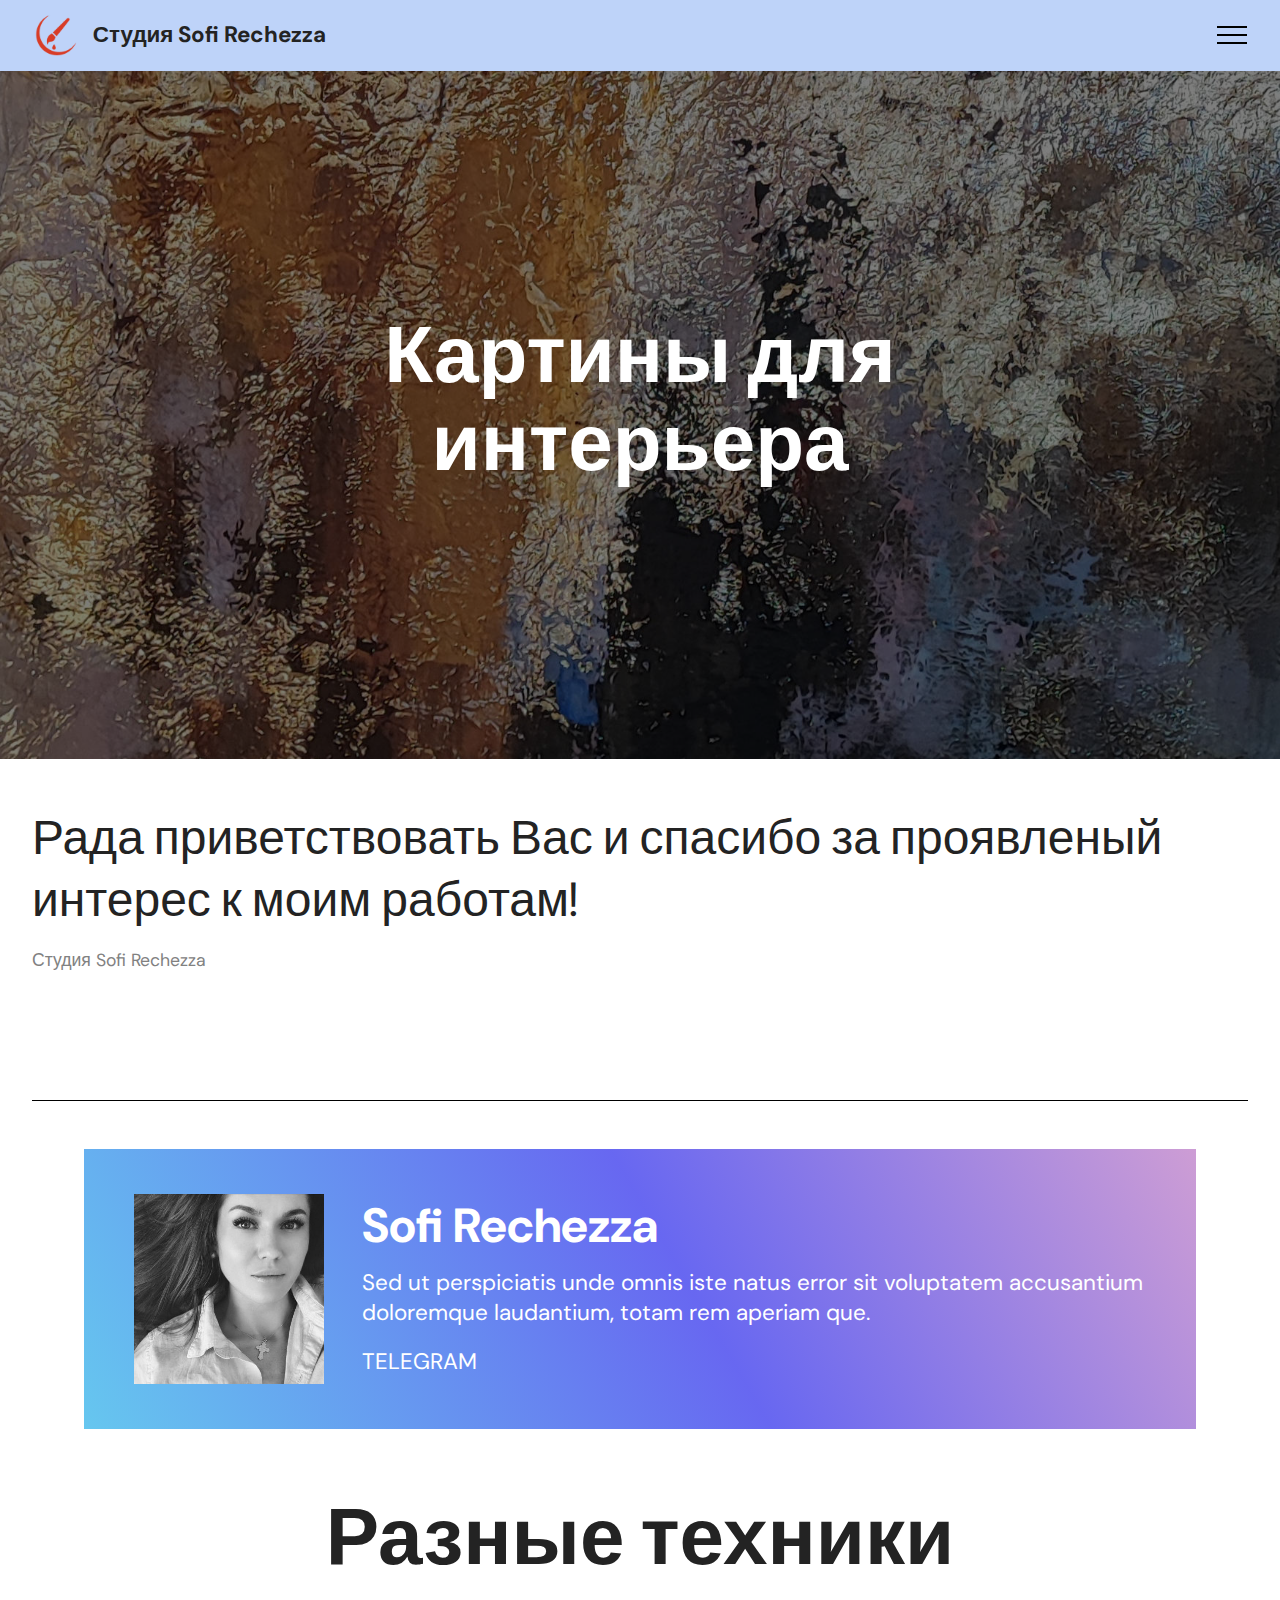
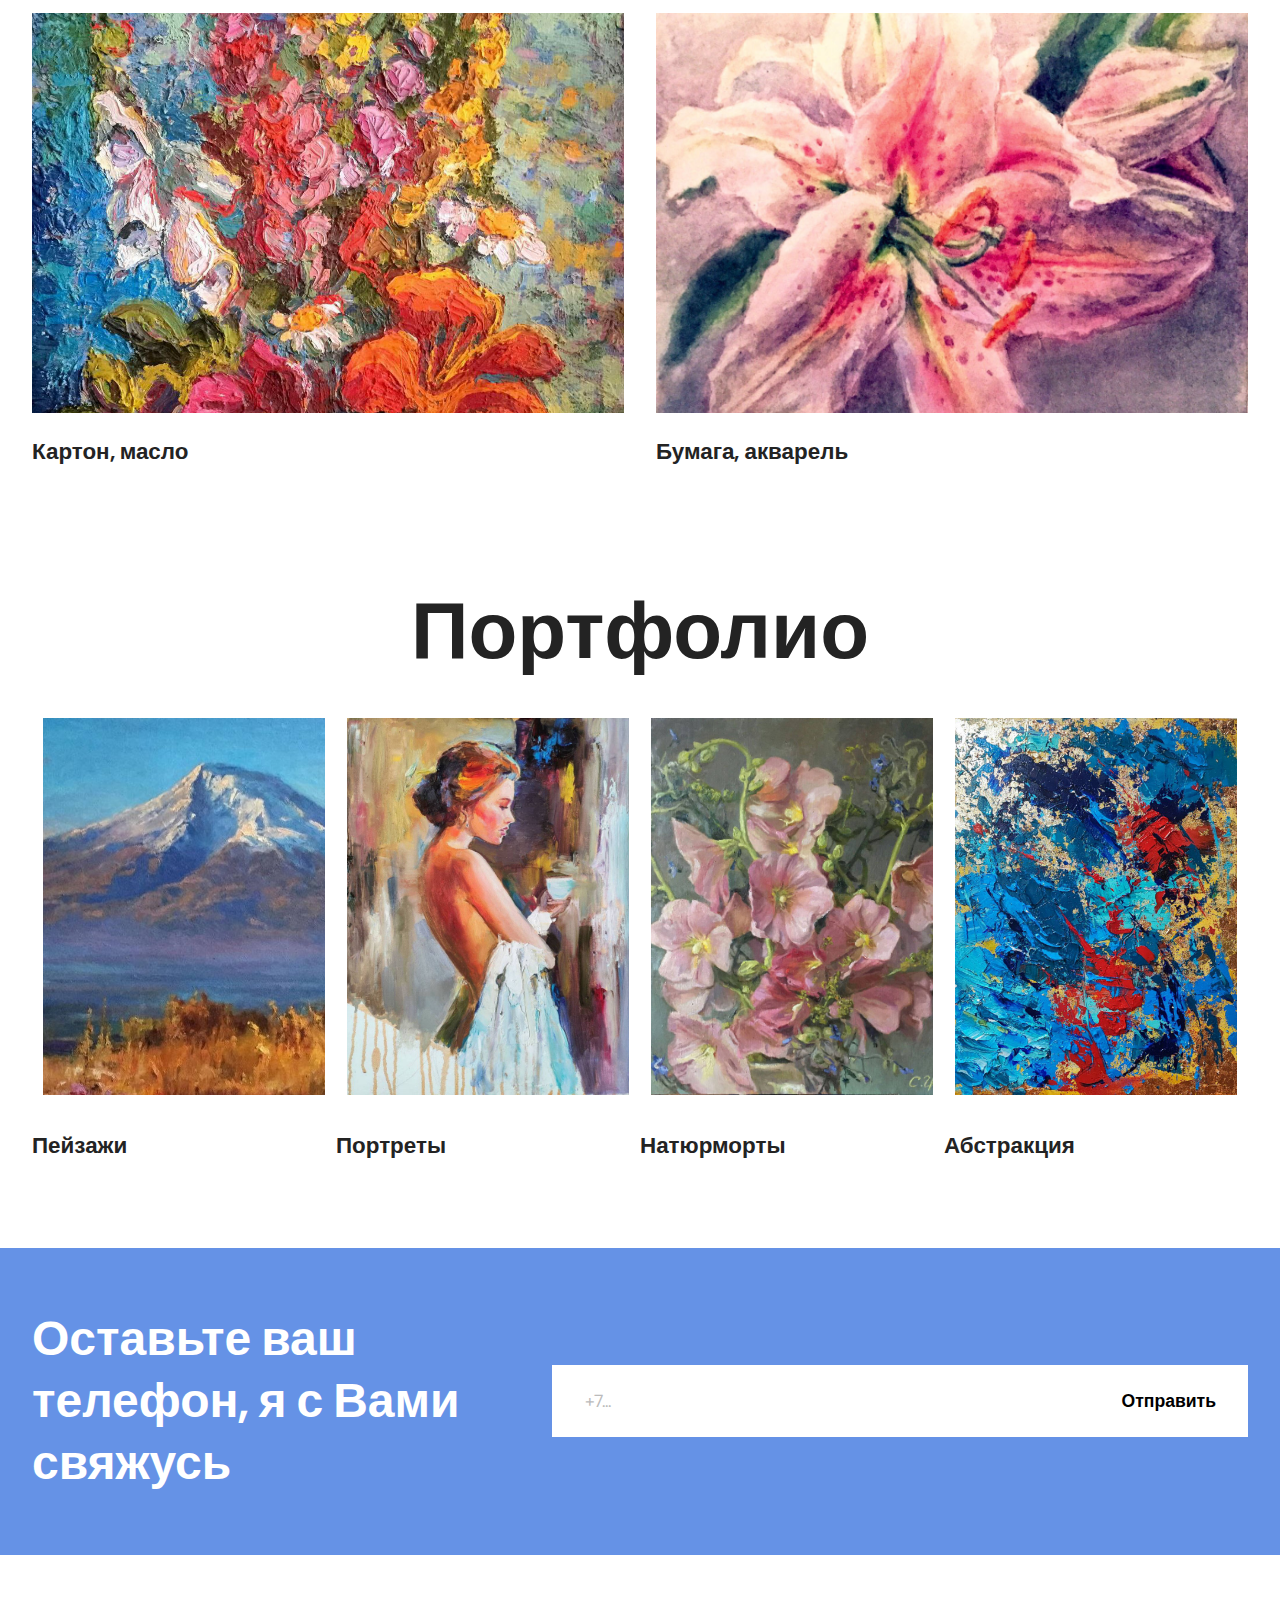
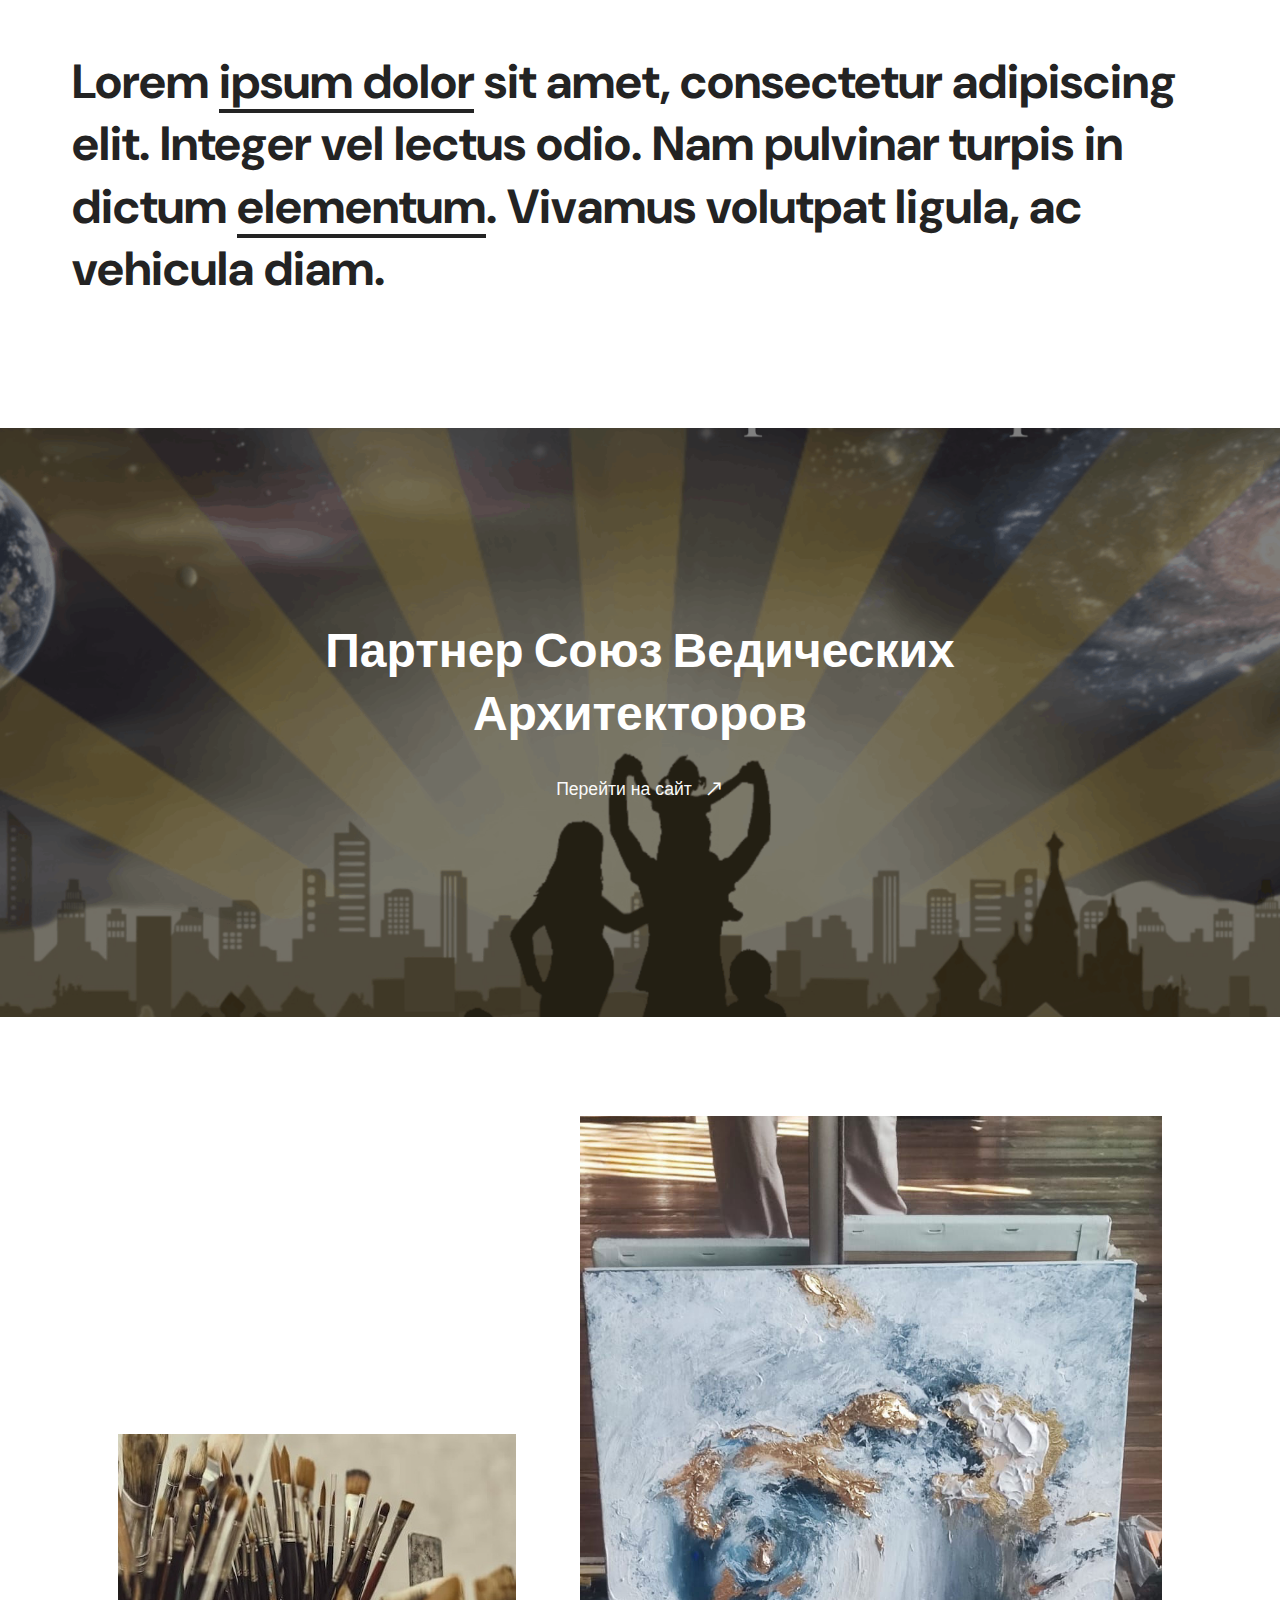
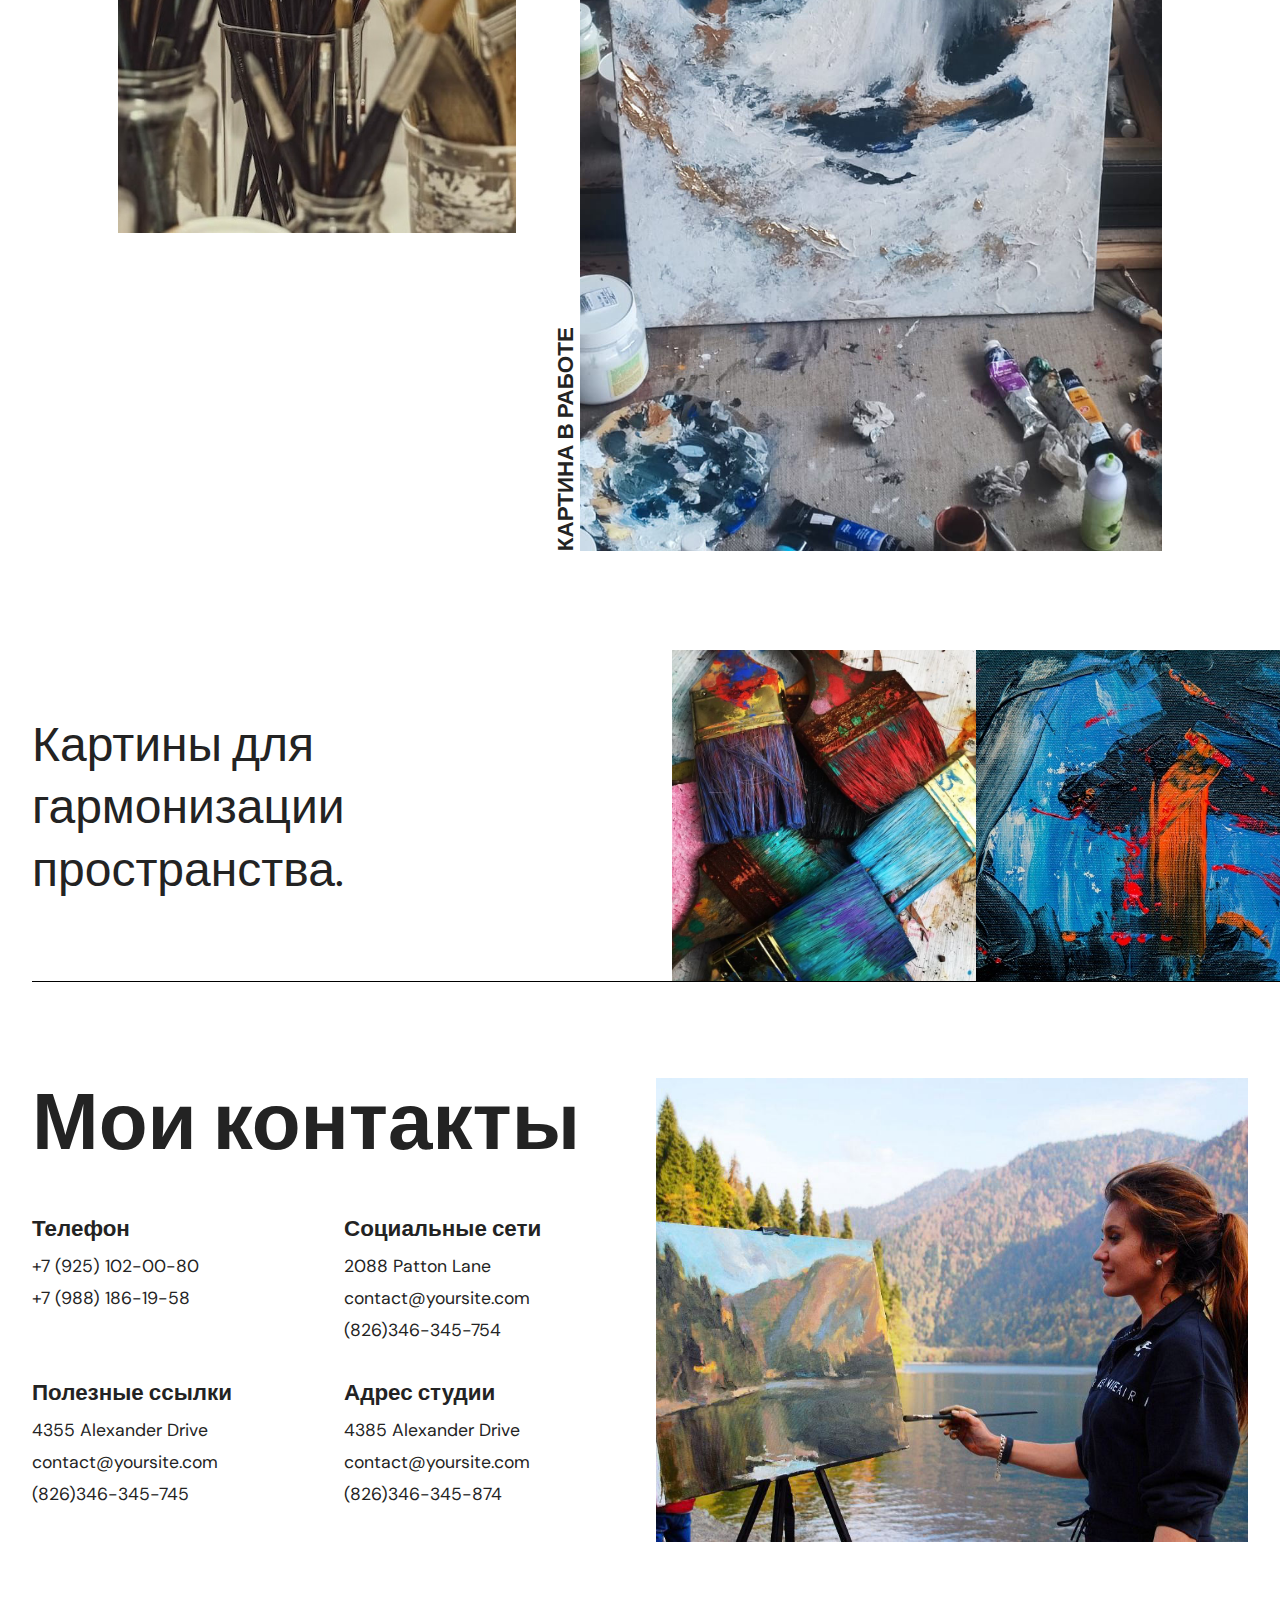
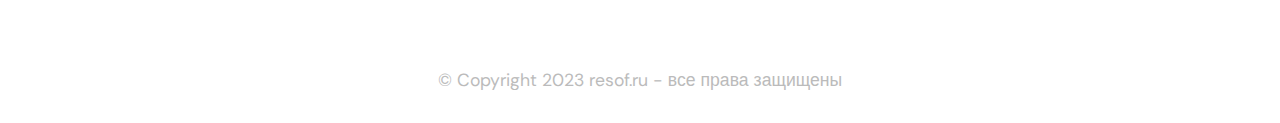
<file: index.html>
<!DOCTYPE html>
<html  >
<head>
  <!-- Site made with Mobirise Website Builder v5.9.0, https://mobirise.com -->
  <meta charset="UTF-8">
  <meta http-equiv="X-UA-Compatible" content="IE=edge">
  <meta name="generator" content="Mobirise v5.9.0, mobirise.com">
  <meta name="viewport" content="width=device-width, initial-scale=1, minimum-scale=1">
  <link rel="shortcut icon" href="assets/images/logo-1.png" type="image/x-icon">
  <meta name="description" content="">
  
  
  <title>Home</title>
  <link rel="stylesheet" href="assets/web/assets/mobirise-icons2/mobirise2.css">
  <link rel="stylesheet" href="assets/tether/tether.min.css">
  <link rel="stylesheet" href="assets/bootstrap/css/bootstrap.min.css">
  <link rel="stylesheet" href="assets/bootstrap/css/bootstrap-grid.min.css">
  <link rel="stylesheet" href="assets/bootstrap/css/bootstrap-reboot.min.css">
  <link rel="stylesheet" href="assets/popup-overlay-plugin/style.css">
  <link rel="stylesheet" href="assets/formstyler/jquery.formstyler.css">
  <link rel="stylesheet" href="assets/formstyler/jquery.formstyler.theme.css">
  <link rel="stylesheet" href="assets/datepicker/jquery.datetimepicker.min.css">
  <link rel="stylesheet" href="assets/dropdown/css/style.css">
  <link rel="stylesheet" href="assets/socicon/css/styles.css">
  <link rel="stylesheet" href="assets/theme/css/style.css">
  <link rel="stylesheet" href="assets/recaptcha.css">
  <link rel="preload" href="https://fonts.googleapis.com/css?family=DM+Sans:100,200,300,400,500,600,700,800,900,100i,200i,300i,400i,500i,600i,700i,800i,900i&display=swap" as="style" onload="this.onload=null;this.rel='stylesheet'">
  <noscript><link rel="stylesheet" href="https://fonts.googleapis.com/css?family=DM+Sans:100,200,300,400,500,600,700,800,900,100i,200i,300i,400i,500i,600i,700i,800i,900i&display=swap"></noscript>
  <link rel="preload" as="style" href="assets/mobirise/css/mbr-additional.css"><link rel="stylesheet" href="assets/mobirise/css/mbr-additional.css" type="text/css">

  
  
  

</head>
<body>
  
  <section class="menu menu1 cid-tT9EKCayzl" once="menu" id="menu1-w">
    
    <nav class="navbar navbar-dropdown collapsed">
        <div class="container-fluid">
            <div class="navbar-brand">
                <span class="navbar-logo">
                    <a href="index.html">
                        <img src="assets/images/logo-1.png" alt="resof" style="height: 3rem;">
                    </a>
                </span>
                <span class="navbar-caption-wrap"><a class="navbar-caption text-black text-primary display-7" href="index.html">Студия Sofi Rechezza</a></span>
            </div>
            <button class="navbar-toggler" type="button" data-toggle="collapse" data-target="#navbarSupportedContent" aria-controls="navbarNavAltMarkup" aria-expanded="false" aria-label="Toggle navigation">
                <div class="hamburger">
                    <span></span>
                    <span></span>
                    <span></span>
                    <span></span>
                </div>
            </button>
            <div class="collapse navbar-collapse" id="navbarSupportedContent">
                <ul class="navbar-nav nav-dropdown nav-right" data-app-modern-menu="true"><li class="nav-item"><a class="nav-link link text-white text-primary display-2" href="index.html#apeople3-h">Обо мне</a></li>
                    <li class="nav-item"><a class="nav-link link text-white text-primary display-2" href="index.html#features05-2">Техники</a></li>
                    <li class="nav-item"><a class="nav-link link text-white text-primary display-2" href="index.html#image02-8">Портфолио</a>
                    </li>
                    <li class="nav-item"><a class="nav-link link text-white text-primary display-2" href="index.html#contacts03-w">Контакты</a></li></ul>
                
                
            </div>
        </div>
    </nav>
</section>

<section class="header4 cid-sje8w1qMRd" id="header04-6">
    
    <div class="mbr-overlay" style="opacity: 0.5; background-color: rgb(0, 0, 0);"></div>
    <div class="container">
        <div class="row justify-content-center">
            <div class="col-12 col-md-12 col-lg-10">
                <div class="text-wrapper align-left">
                    <h1 class="mbr-section-title mbr-fonts-style mb-4 display-2">

                        <div><strong>Картины для интерьера</strong></div>
                    </h1>
                    
                    
                </div>
            </div>
        </div>
    </div>
</section>

<section class="testimonials1 cid-tSyZMUA7Ce" id="testimonials01-b">
    
    <div class="container-fluid">
        <div class="row align-left">
            <div class="col-lg-12">
                <h5 class="mbr-section-title mbr-fonts-style mb-3 display-5">Рада приветствовать Вас и спасибо за проявленый интерес к моим работам!</h5>
                <p class="mbr-text mbr-fonts-style mb-5 display-4">Студия&nbsp;Sofi Rechezza</p>
                
            </div>
            <div class="line"></div>
        </div>
    </div>
</section>

<section class="people3 cid-tSzdBxSvnS" id="apeople3-h">
    
    

    
    <div class="container-fluid">
        <div class="row justify-content-center">
            <div class="col-md-12 col-lg-11">
                <div class="content-container">
                    <div class="img-wrap">
                        <div class="item-img">
                            <img src="assets/images/-380x377.jpg" alt="">
                        </div>
                    </div>
                    <div class="text-wrap align-left">
                        <h4 class="mbr-text-name mbr-fonts-style display-5"><strong>Sofi Rechezza</strong></h4>
                        <h4 class="mbr-text mbr-fonts-style display-7">
                            Sed ut perspiciatis unde omnis iste natus error sit voluptatem accusantium doloremque laudantium, totam rem aperiam que.
                        </h4>
                        <h4 class="link-text mbr-fonts-style display-7">TELEGRAM</h4>
                    </div>
                </div>
            </div>
        </div>
    </div>
</section>

<section class="features5 cid-tSyWKCDOJG" id="features05-2">
    
    
    <div class="container">
        <div class="mbr-section-head">
            <h4 class="mbr-section-title mbr-fonts-style align-center mb-0 display-2">
                <strong>Разные техники</strong></h4>
            
        </div>
        <div class="row mt-4">
            <div class="item features-image col-12 col-md-6 col-lg-6">
                <div class="item-wrapper">
                    <div class="item-img">
                        <img src="assets/images/1-1024x1280.jpg" alt="">
                    </div>
                    <div class="item-content align-left">
                        <h5 class="item-title mbr-fonts-style display-7"><strong>Картон, масло</strong></h5>
                        
                        
                    </div>
                    
                </div>
            </div>
            <div class="item features-image col-12 col-md-6 col-lg-6">
                <div class="item-wrapper">
                    <div class="item-img">
                        <img src="assets/images/2-1291x1248.jpg" alt="">
                    </div>
                    <div class="item-content align-left">
                        <h5 class="item-title mbr-fonts-style display-7"><strong>Бумага, акварель</strong></h5>
                        
                        
                    </div>
                    
                </div>
            </div>
            
            


        </div>
    </div>
</section>

<section class="features10 cid-tT9DFefdBl" id="features010-u">
    
    
    <div class="container-fluid">
        <div class="mbr-section-head">
            <h4 class="mbr-section-title mbr-fonts-style align-left mb-0 display-2"><strong>
                Портфолио</strong></h4>
            
        </div>
        <div class="row mt-4">
            <div class="item features-image col-12 col-md-6 col-lg-3">
                <div class="item-wrapper">
                    <div class="item-img">
                        <a href="page1.html#image02-v"><img src="assets/images/1-1280x809.jpeg" alt=""></a>
                    </div>
                    <div class="item-content align-left">
                        <h5 class="item-title mbr-fonts-style display-7"><a href="page1.html#image02-v" class="text-black"><strong>Пейзажи</strong></a></h5>
                        
                        
                    </div>
                    
                </div>
            </div>
            <div class="item features-image col-12 col-md-6 col-lg-3">
                <div class="item-wrapper">
                    <div class="item-img">
                        <a href="page1.html#image02-v"><img src="assets/images/1-1032x1280-800x992.jpg" alt=""></a>
                    </div>
                    <div class="item-content align-left">
                        <h5 class="item-title mbr-fonts-style display-7"><a href="page1.html#image02-v" class="text-black"><strong>Портреты</strong></a></h5>
                        
                        
                    </div>
                    
                </div>
            </div>
            <div class="item features-image col-12 col-md-6 col-lg-3">
                <div class="item-wrapper">
                    <div class="item-img">
                        <a href="page1.html#image02-v"><img src="assets/images/2-1136x1280-800x901.jpg" alt=""></a>
                    </div>
                    <div class="item-content align-left">
                        <h5 class="item-title mbr-fonts-style display-7"><a href="page1.html#image02-v" class="text-black"><strong>Натюрморты</strong></a></h5>
                        
                        
                    </div>
                    
                </div>
            </div>
            <div class="item features-image col-12 col-md-6 col-lg-3">
                <div class="item-wrapper">
                    <div class="item-img">
                        <a href="page1.html#image02-v"><img src="assets/images/2-1018x1280.jpg" alt=""></a>
                    </div>
                    <div class="item-content align-left">
                        <h5 class="item-title mbr-fonts-style display-7"><a href="page1.html#image02-v" class="text-black"><strong>Абстракция</strong></a></h5>
                        
                        
                    </div>
                    
                </div>
            </div>


        </div>
    </div>
</section>

<section class="form1 cid-tSzg44cvVc" id="form01-m">
    
    
    <div class="container">
        <div class="row">
            <div class="col-lg-5 col-md-12 m-auto md-pb">

                <h6 class="mbr-section-subtitle align-left mbr-fonts-style mb-0 display-5"><strong>Оставьте ваш телефон, я с Вами свяжусь</strong></h6>
            </div>


            <div class="col-lg-7 col-md-12 m-auto mbr-form" data-form-type="formoid">
<!--Formbuilder Form-->
<form action="https://mobirise.eu/" method="POST" class="mbr-form form-with-styler" data-form-title="Form Name"><input type="hidden" name="email" data-form-email="true" value="LnRmYbudx/lirgjRkMmFyQYt/rY5roZibZlMHiBmABDcN5m9+NnAWYQGu2Eo1UBmeMxozMYU1r8sFK/8ce9zYygeqRtVcgEt+nNfMUHjzvgrv0/1TkC9mzMbeed9kq+6.4YOWoh5L+IRVBW64kf89imSS5yzP1UMKaMCEzQA+Lxn0hoj7e9AFKFN6Ll7hYhU3k5FVD0588Ms1lxd+d3XiKTOyMEa3KflAETWFRMZC0+lMG+BQqq/ItAdsJFicfXVA">
<div class="form-row">
<div hidden="hidden" data-form-alert="" class="alert alert-success col-12">Спасибо за проявленный интерес! Обязательно с Вами свяжусь.</div>
<div hidden="hidden" data-form-alert-danger="" class="alert alert-danger col-12">Oops...! some problem!</div>
</div>
<div class="dragArea form-row">
<div class="col form-group" data-for="Телефон">
<input type="email" name="Телефон" placeholder="+7..." data-form-field="Телефон" class="form-control display-7" value="" id="Телефон-form01-m">
</div>
<div class="col-auto">
<button type="submit" class="w-100 btn btn-white display-4">Отправить</button>
</div>
</div>
</form><!--Formbuilder Form-->
</div>
        </div>
    </div>
</section>

<section class="content3 cid-tSzfUfKmxK" id="content03-l">
    
    

    
    <div class="container">
        <div class="row justify-content-center">
            <div class="title col-md-12 col-lg-12">
                
                <h4 class="mbr-section-subtitle align-left mbr-fonts-style mb-4 display-5"><strong>Lorem <a href="#" class="text-black">ipsum dolor</a> sit amet, consectetur adipiscing elit. Integer vel lectus
                        odio. Nam pulvinar turpis in dictum <a href="#" class="text-black">elementum</a>. Vivamus
                        volutpat ligula, ac vehicula diam.</strong></h4>
                
            </div>
        </div>
    </div>
</section>

<section class="header4 cid-tSzfRRWqTm" id="header04-k">
    
    

    <div class="mbr-overlay" style="opacity: 0.5; background-color: rgb(0, 0, 0);"></div>
    <div class="container">
        <div class="row justify-content-center">
            <div class="col-12 col-md-12 col-lg-10">
                <div class="text-wrapper align-left">
                    <h1 class="mbr-section-title mbr-fonts-style mb-4 display-5">

                        <div><strong>Партнер Союз Ведических Архитекторов</strong></div>
                    </h1>
                    
                    <div class="link-wrapper">
                        <p class="link mbr-fonts-style display-4"><a href="https://soyuzvedarh.ru/" class="text-white" target="_blank">Перейти на сайт</a></p>
                    </div>
                </div>
            </div>
        </div>
    </div>
</section>

<section data-bs-version="5.1" class="artistm5 image1 cid-tSyXFC3EGz" id="image01-3">
    
    
    
    <div class="container">
        <div class="row">
            <div class="col-12 col-md-12">
                <div class="row">
                    <div class="col-12 col-lg-5">
                        <div class="img-item m-auto">
                            <img src="assets/images/features2-1.jpeg" alt="Mobirise Website Builder">
                        </div>
                    </div>
                    <div class="col-12 col-lg">
                        <div class="img-item mb-3">
                            <img src="assets/images/whatsapp-image-2023-10-12-at-22.17.21-900x1600.jpg" alt="Работа">
                            <p class="mbr-fonts-style desc align-center mt-2 display-7"><strong>КАРТИНА В РАБОТЕ</strong></p>
                        </div>
                    </div>
                </div>
            </div>
        </div>
    </div>
</section>

<section class="header2 cid-tSzfPqCNTc" id="header02-j">

    
    


    

    <div class="container-fluid">
        <div class="row justify-content-center">
            <div class="col-12 col-md-12 col-lg-6">
                <div class="text-wrapper align-left">
                    <h1 class="mbr-section-title mbr-fonts-style mb-3 display-5">

                        <div>Картины для гармонизации пространства.</div>
                    </h1>
                    
                    
                </div>
            </div>
            <div class="col-12 col-md-6 col-lg-3 image-col img-first">
                <img class="w-100" src="assets/images/features1.jpg" alt="Mobirise">
            </div>
            <div class="col-12 col-md-6 col-lg-3 image-col img-last">
                <img class="w-100" src="assets/images/features2.jpg" alt="Mobirise">
            </div>
            <div class="line"></div>
        </div>
    </div>
</section>

<section class="contacts3 cid-sjeXMH3PPE" id="contacts03-w">
    
    <div class="container">
        <div class="row justify-content-center">


            <div class="col-lg-6 align-left">

                <h5 class="mbr-section-title mbr-fonts-style mb-5 display-2"><strong>Мои контакты</strong></h5>

                <div class="row">
                    <div class="col-12 col-md-6 col-lg-6 mb-3 md-pb">
                        <h6 class="mbr-section-subtitle mbr-fonts-style mb-2 display-7"><strong>Телефон</strong></h6>
                        <p class="mbr-text mbr-fonts-style display-4">+7 (925) 102-00-80<br>+7 (988) 186-19-58</p>
                    </div>

                    <div class="col-12 col-md-6 col-lg-6 mb-3 md-pb">
                        <h6 class="mbr-section-subtitle mbr-fonts-style mb-2 display-7"><strong>Социальные сети</strong></h6>
                        <p class="mbr-text mbr-fonts-style display-4">
                            2088 Patton Lane<br>contact@yoursite.com
                            <br>(826)346-345-754<br></p>
                    </div>

                    <div class="col-12 col-md-6 col-lg-6 mb-3 md-pb">
                        <h6 class="mbr-section-subtitle mbr-fonts-style mb-2 display-7"><strong>Полезные ссылки</strong></h6>
                        <p class="mbr-text mbr-fonts-style display-4">
                            4355 Alexander Drive<br>contact@yoursite.com
                            <br>(826)346-345-745<br></p>
                    </div>

                    <div class="col-12 col-md-6 col-lg-6 mb-3 md-pb">
                        <h6 class="mbr-section-subtitle mbr-fonts-style mb-2 display-7"><strong>Адрес студии</strong></h6>
                        <p class="mbr-text mbr-fonts-style display-4">
                            4385 Alexander Drive<br>contact@yoursite.com
                            <br>(826)346-345-874<br></p>
                    </div>


                </div>
            </div>
            <div class="col-lg-6">
                <img class="w-100" src="assets/images/photo-5298583127830157103-y-1080x708.jpg" alt="sofi">
            </div>

        </div>




    </div>
</section>

<section class="footer1 cid-sjeWw7YtGT" once="footers" id="footer01-k">

    

    

    <div class="container">
        <div class="row align-left">
            <div class="col-lg-12">
                <p class="mbr-text mb-0 mbr-fonts-style display-4">
                    © Copyright 2023 resof.ru - все права защищены</p>
            </div>
        </div>
    </div>
</section>


<script src="assets/web/assets/jquery/jquery.min.js"></script>
  <script src="assets/popper/popper.min.js"></script>
  <script src="assets/tether/tether.min.js"></script>
  <script src="assets/bootstrap/js/bootstrap.min.js"></script>
  <script src="assets/smoothscroll/smooth-scroll.js"></script>
  <script src="assets/formstyler/jquery.formstyler.js"></script>
  <script src="assets/formstyler/jquery.formstyler.min.js"></script>
  <script src="assets/datepicker/jquery.datetimepicker.full.js"></script>
  <script src="assets/dropdown/js/nav-dropdown.js"></script>
  <script src="assets/dropdown/js/navbar-dropdown.js"></script>
  <script src="assets/touchswipe/jquery.touch-swipe.min.js"></script>
  <script src="assets/theme/js/script.js"></script>
  <script src="assets/formoid.min.js"></script>
  
  
  

</body>
</html>
</file>
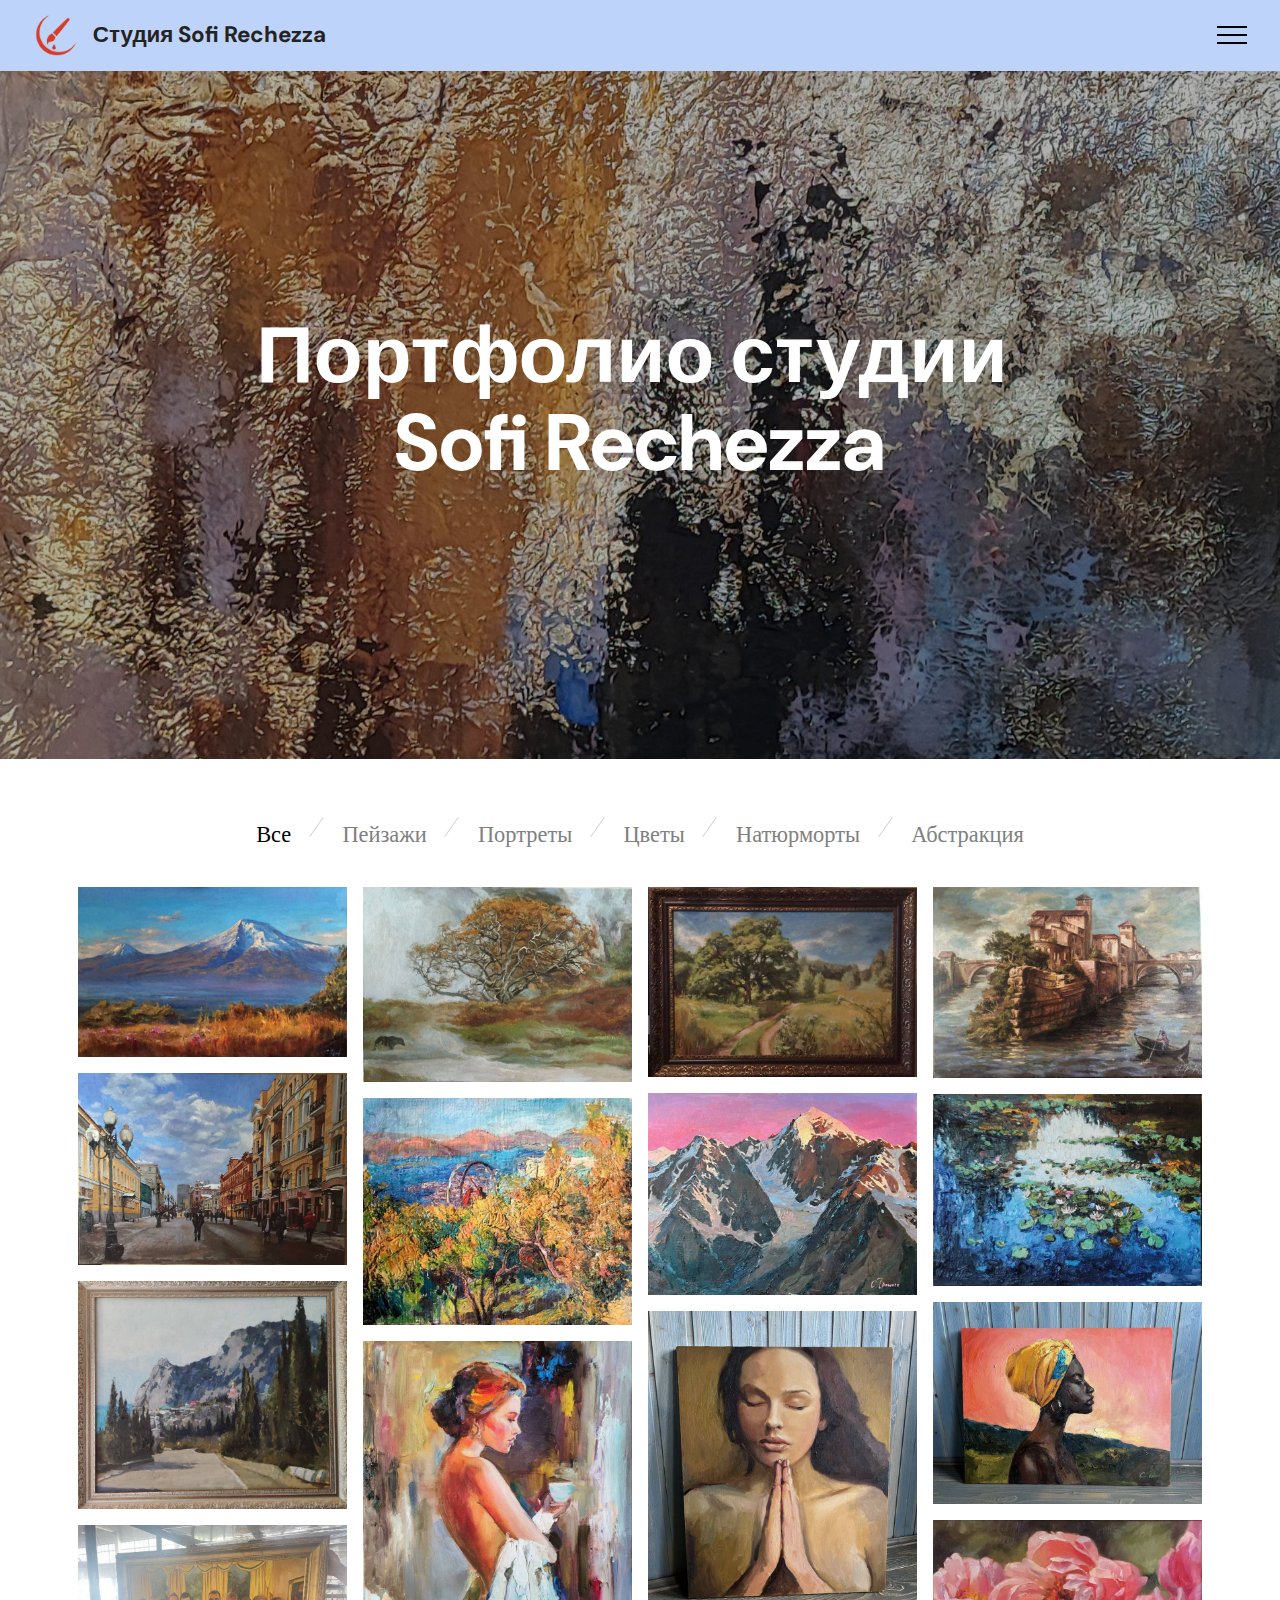
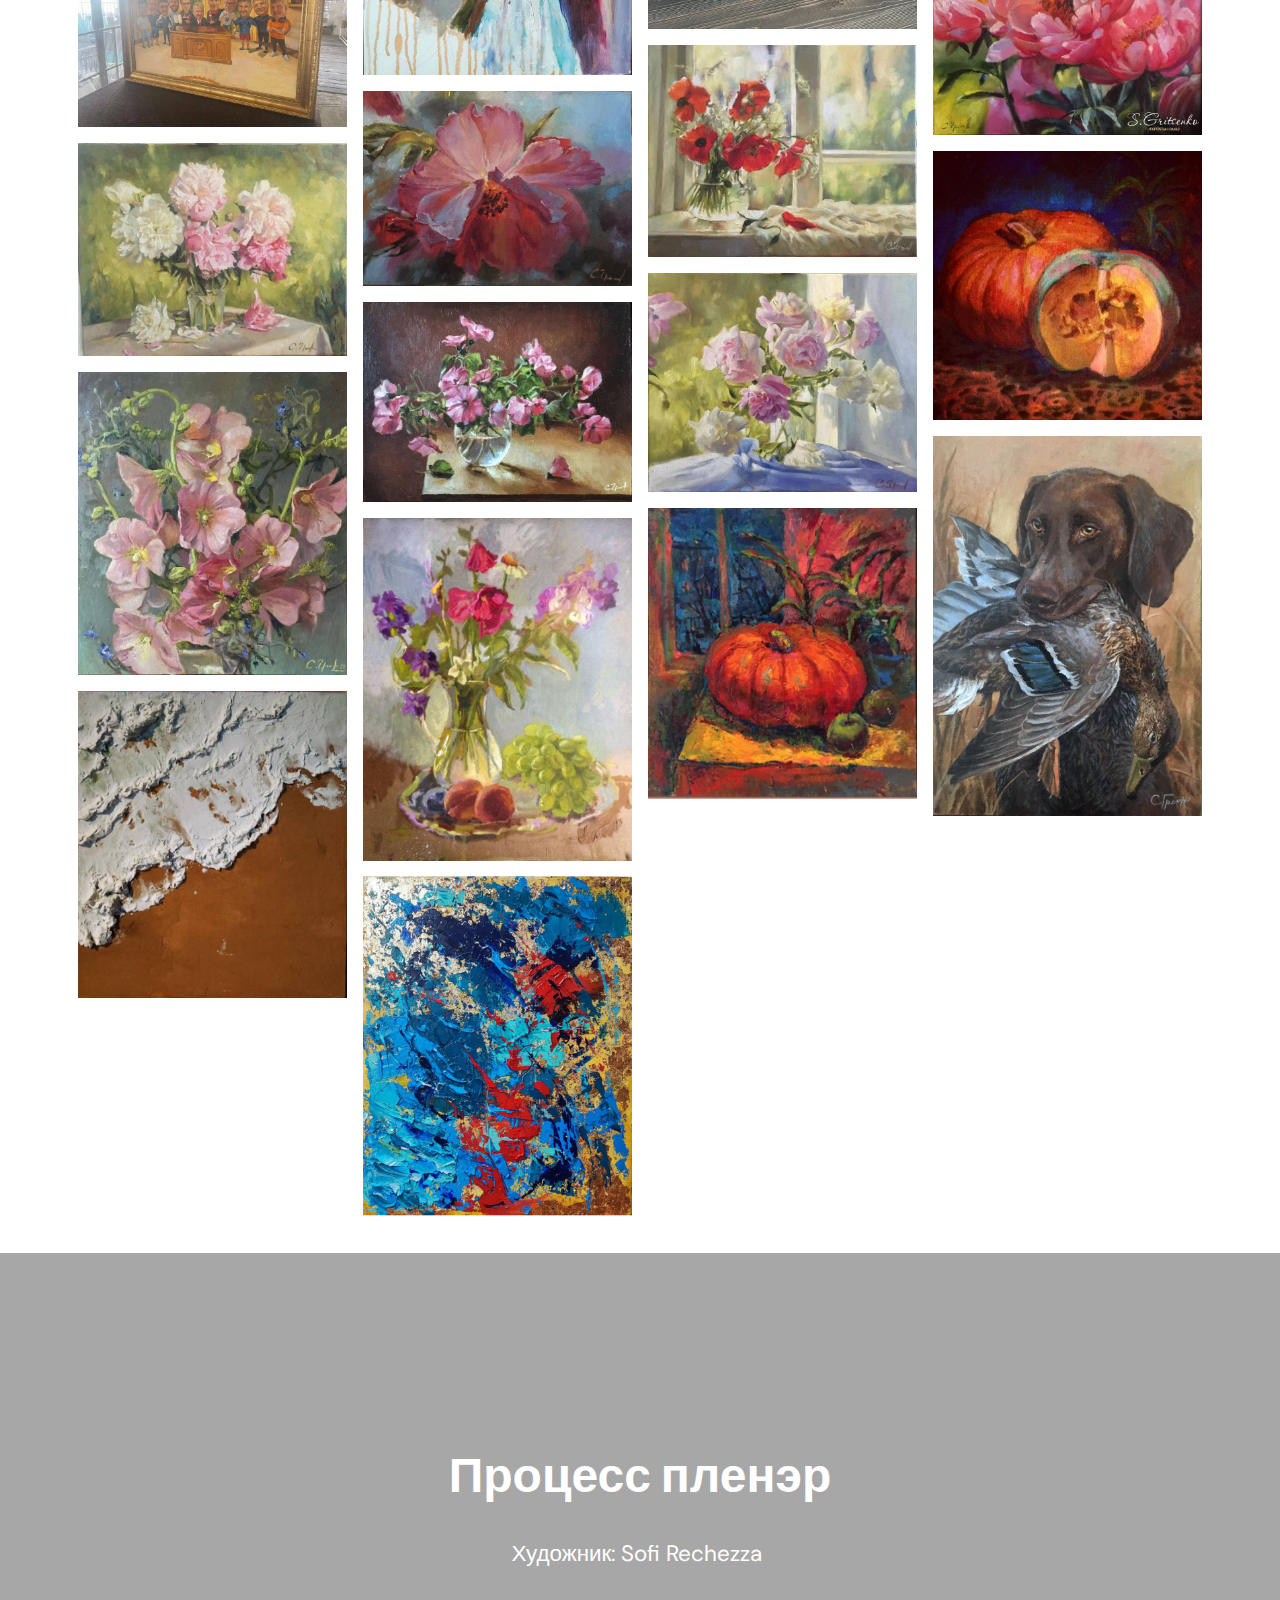
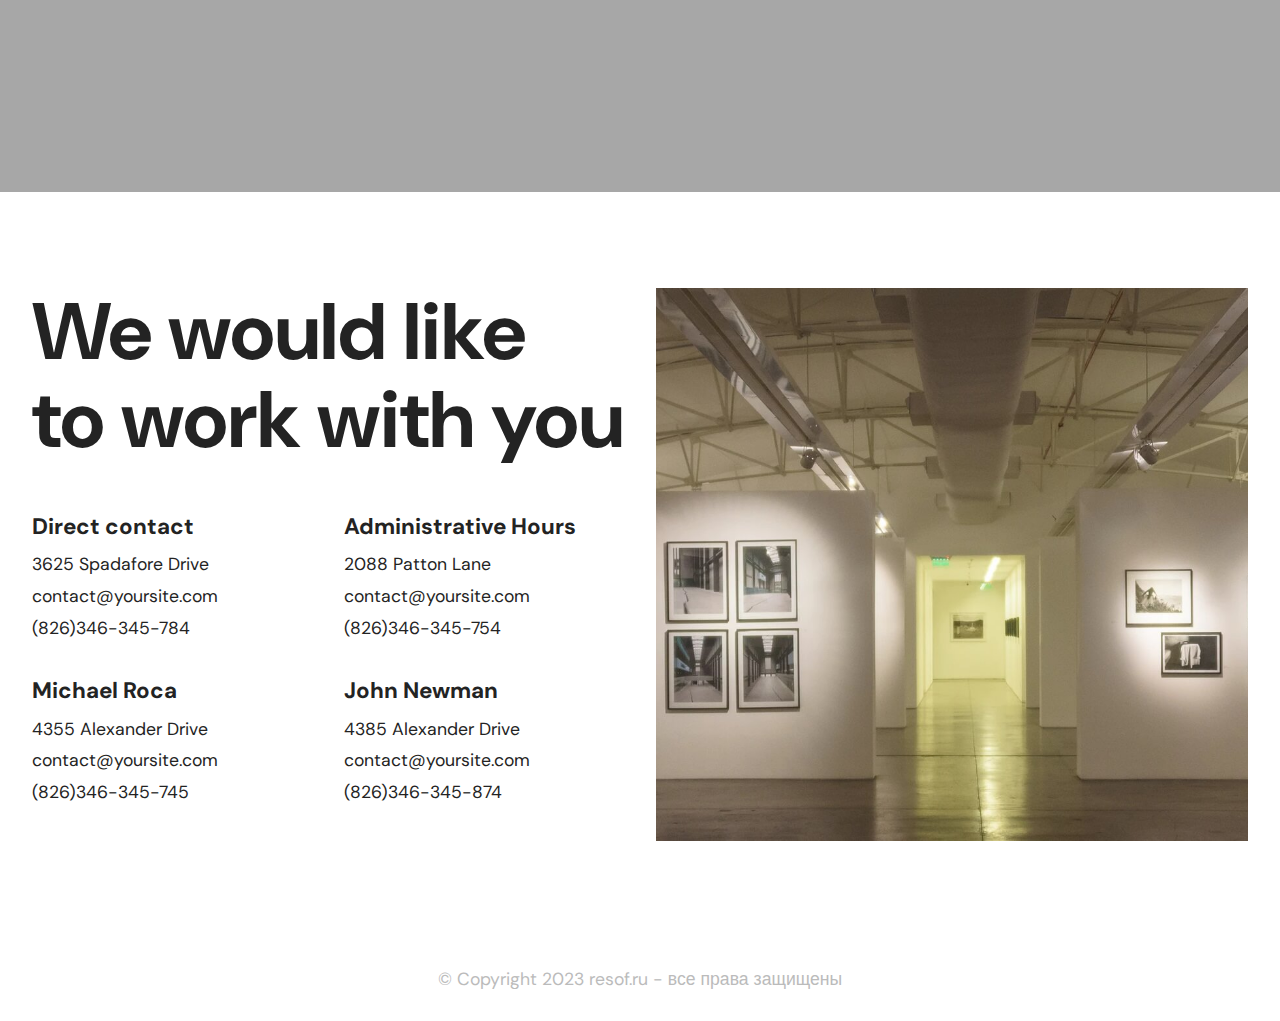
<file: page1.html>
<!DOCTYPE html>
<html  >
<head>
  <!-- Site made with Mobirise Website Builder v5.9.0, https://mobirise.com -->
  <meta charset="UTF-8">
  <meta http-equiv="X-UA-Compatible" content="IE=edge">
  <meta name="generator" content="Mobirise v5.9.0, mobirise.com">
  <meta name="viewport" content="width=device-width, initial-scale=1, minimum-scale=1">
  <link rel="shortcut icon" href="assets/images/logo-1.png" type="image/x-icon">
  <meta name="description" content="">
  
  
  <title>portfolio</title>
  <link rel="stylesheet" href="assets/web/assets/mobirise-icons2/mobirise2.css">
  <link rel="stylesheet" href="assets/web/assets/mobirise-icons/mobirise-icons.css">
  <link rel="stylesheet" href="assets/tether/tether.min.css">
  <link rel="stylesheet" href="assets/bootstrap/css/bootstrap.min.css">
  <link rel="stylesheet" href="assets/bootstrap/css/bootstrap-grid.min.css">
  <link rel="stylesheet" href="assets/bootstrap/css/bootstrap-reboot.min.css">
  <link rel="stylesheet" href="assets/popup-overlay-plugin/style.css">
  <link rel="stylesheet" href="assets/dropdown/css/style.css">
  <link rel="stylesheet" href="assets/socicon/css/styles.css">
  <link rel="stylesheet" href="assets/theme/css/style.css">
  <link rel="stylesheet" href="assets/gallery/style.css">
  <link rel="preload" href="https://fonts.googleapis.com/css?family=DM+Sans:100,200,300,400,500,600,700,800,900,100i,200i,300i,400i,500i,600i,700i,800i,900i&display=swap" as="style" onload="this.onload=null;this.rel='stylesheet'">
  <noscript><link rel="stylesheet" href="https://fonts.googleapis.com/css?family=DM+Sans:100,200,300,400,500,600,700,800,900,100i,200i,300i,400i,500i,600i,700i,800i,900i&display=swap"></noscript>
  <link rel="preload" as="style" href="assets/mobirise/css/mbr-additional.css"><link rel="stylesheet" href="assets/mobirise/css/mbr-additional.css" type="text/css">

  
  
  

</head>
<body>
  
  <section class="menu menu1 cid-tT9EKCayzl" once="menu" id="menu1-w">
    
    <nav class="navbar navbar-dropdown collapsed">
        <div class="container-fluid">
            <div class="navbar-brand">
                <span class="navbar-logo">
                    <a href="index.html">
                        <img src="assets/images/logo-1.png" alt="resof" style="height: 3rem;">
                    </a>
                </span>
                <span class="navbar-caption-wrap"><a class="navbar-caption text-black text-primary display-7" href="index.html">Студия Sofi Rechezza</a></span>
            </div>
            <button class="navbar-toggler" type="button" data-toggle="collapse" data-target="#navbarSupportedContent" aria-controls="navbarNavAltMarkup" aria-expanded="false" aria-label="Toggle navigation">
                <div class="hamburger">
                    <span></span>
                    <span></span>
                    <span></span>
                    <span></span>
                </div>
            </button>
            <div class="collapse navbar-collapse" id="navbarSupportedContent">
                <ul class="navbar-nav nav-dropdown nav-right" data-app-modern-menu="true"><li class="nav-item"><a class="nav-link link text-white text-primary display-2" href="index.html#apeople3-h">Обо мне</a></li>
                    <li class="nav-item"><a class="nav-link link text-white text-primary display-2" href="index.html#features05-2">Техники</a></li>
                    <li class="nav-item"><a class="nav-link link text-white text-primary display-2" href="index.html#image02-8">Портфолио</a>
                    </li>
                    <li class="nav-item"><a class="nav-link link text-white text-primary display-2" href="index.html#contacts03-w">Контакты</a></li></ul>
                
                
            </div>
        </div>
    </nav>
</section>

<section class="header4 cid-sje8w1qMRd" id="header04-6">
    
    <div class="mbr-overlay" style="opacity: 0.3; background-color: rgb(0, 0, 0);"></div>
    <div class="container">
        <div class="row justify-content-center">
            <div class="col-12 col-md-12 col-lg-10">
                <div class="text-wrapper align-left">
                    <h1 class="mbr-section-title mbr-fonts-style mb-4 display-2">

                        <div><strong>Портфолио студии&nbsp;</strong></div><div><strong>Sofi Rechezza</strong></div>
                    </h1>
                    
                    
                </div>
            </div>
        </div>
    </div>
</section>

<section class="mbr-gallery mbr-slider-carousel image02 photom4_image02 cid-tT9DUyOtAm" id="image02-v">

    

    <div class="container">
        <div><!-- Filter --><div class="mbr-gallery-filter container gallery-filter-active"><ul buttons="0"><li class="mbr-gallery-filter-all active"><a class="btn btn-md btn-primary-outline display-7" href="">Все</a></li></ul></div><!-- Gallery --><div class="mbr-gallery-row"><div class="mbr-gallery-layout-default"><div><div><div class="mbr-gallery-item mbr-gallery-item--p1" data-video-url="false" data-tags="Пейзажи"><div href="#lb-image02-v" data-slide-to="0" data-bs-slide-to="0" data-toggle="modal" data-bs-toggle="modal"><img src="assets/images/1-1280x809-800x506.jpg" alt="" title=""><span class="icon-focus"></span><span class="mbr-gallery-title mbr-fonts-style display-7">«Арарат». Холст, масло, 60х90</span></div></div><div class="mbr-gallery-item mbr-gallery-item--p1" data-video-url="false" data-tags="Пейзажи"><div href="#lb-image02-v" data-slide-to="1" data-bs-slide-to="1" data-toggle="modal" data-bs-toggle="modal"><img src="assets/images/2-1280x925-800x578.jpg" alt="" title=""><span class="icon-focus"></span><span class="mbr-gallery-title mbr-fonts-style display-7">«Алтай». Холст, масло, 50х70</span></div></div><div class="mbr-gallery-item mbr-gallery-item--p1" data-video-url="false" data-tags="Пейзажи"><div href="#lb-image02-v" data-slide-to="2" data-bs-slide-to="2" data-toggle="modal" data-bs-toggle="modal"><img src="assets/images/3-1280x904-800x565.jpg" alt="" title=""><span class="icon-focus"></span><span class="mbr-gallery-title mbr-fonts-style display-7">Этюд «Двухсотлетний клен». Холст, масло, 30х50</span></div></div><div class="mbr-gallery-item mbr-gallery-item--p1" data-video-url="false" data-tags="Пейзажи"><div href="#lb-image02-v" data-slide-to="3" data-bs-slide-to="3" data-toggle="modal" data-bs-toggle="modal"><img src="assets/images/4-1242x882-800x568.jpg" alt="" title=""><span class="icon-focus"></span><span class="mbr-gallery-title mbr-fonts-style display-7">Холст, масло, 60х80</span></div></div><div class="mbr-gallery-item mbr-gallery-item--p1" data-video-url="false" data-tags="Пейзажи"><div href="#lb-image02-v" data-slide-to="4" data-bs-slide-to="4" data-toggle="modal" data-bs-toggle="modal"><img src="assets/images/5-2000x1427-800x571.jpg" alt="" title=""><span class="icon-focus"></span><span class="mbr-gallery-title mbr-fonts-style display-7">Холст, масло, 50х70</span></div></div><div class="mbr-gallery-item mbr-gallery-item--p1" data-video-url="false" data-tags="Пейзажи"><div href="#lb-image02-v" data-slide-to="5" data-bs-slide-to="5" data-toggle="modal" data-bs-toggle="modal"><img src="assets/images/6-1280x1083-800x677.jpg" alt="" title=""><span class="icon-focus"></span><span class="mbr-gallery-title mbr-fonts-style display-7">Этюд «Амур». Картон, масло, мастихин, 30х40</span></div></div><div class="mbr-gallery-item mbr-gallery-item--p1" data-video-url="false" data-tags="Пейзажи"><div href="#lb-image02-v" data-slide-to="6" data-bs-slide-to="6" data-toggle="modal" data-bs-toggle="modal"><img src="assets/images/7-746x559-746x559.jpg" alt="" title=""><span class="icon-focus"></span><span class="mbr-gallery-title mbr-fonts-style display-7">Холст, масло, 60х80</span></div></div><div class="mbr-gallery-item mbr-gallery-item--p1" data-video-url="false" data-tags="Пейзажи"><div href="#lb-image02-v" data-slide-to="7" data-bs-slide-to="7" data-toggle="modal" data-bs-toggle="modal"><img src="assets/images/8-1065x760-800x571.jpg" alt="" title=""><span class="icon-focus"></span><span class="mbr-gallery-title mbr-fonts-style display-7">Этюд «Кувшинки». Холст, масло, мастихин, 30х45</span></div></div><div class="mbr-gallery-item mbr-gallery-item--p1" data-video-url="false" data-tags="Пейзажи"><div href="#lb-image02-v" data-slide-to="8" data-bs-slide-to="8" data-toggle="modal" data-bs-toggle="modal"><img src="assets/images/10-1235x1045-800x677.jpg" alt="" title=""><span class="icon-focus"></span><span class="mbr-gallery-title mbr-fonts-style display-7">«Симеиз». Холст, масло, мастихин, 60х50</span></div></div><div class="mbr-gallery-item mbr-gallery-item--p1" data-video-url="false" data-tags="Портреты"><div href="#lb-image02-v" data-slide-to="9" data-bs-slide-to="9" data-toggle="modal" data-bs-toggle="modal"><img src="assets/images/1-1032x1280-800x992.jpg" alt="" title=""><span class="icon-focus"></span><span class="mbr-gallery-title mbr-fonts-style display-7">Холст, масло</span></div></div><div class="mbr-gallery-item mbr-gallery-item--p1" data-video-url="false" data-tags="Портреты"><div href="#lb-image02-v" data-slide-to="10" data-bs-slide-to="10" data-toggle="modal" data-bs-toggle="modal"><img src="assets/images/2-932x1102-800x946.jpg" alt="" title=""><span class="icon-focus"></span><span class="mbr-gallery-title mbr-fonts-style display-7">«Молитва». Холст, масло, 60х50</span></div></div><div class="mbr-gallery-item mbr-gallery-item--p1" data-video-url="false" data-tags="Портреты"><div href="#lb-image02-v" data-slide-to="11" data-bs-slide-to="11" data-toggle="modal" data-bs-toggle="modal"><img src="assets/images/3-1280x960-800x600.jpg" alt="" title=""><span class="icon-focus"></span><span class="mbr-gallery-title mbr-fonts-style display-7">«Африканка». Холст, масло, 60х80</span></div></div><div class="mbr-gallery-item mbr-gallery-item--p1" data-video-url="false" data-tags="Портреты"><div href="#lb-image02-v" data-slide-to="12" data-bs-slide-to="12" data-toggle="modal" data-bs-toggle="modal"><img src="assets/images/4-1280x960-800x600.jpg" alt="" title=""><span class="icon-focus"></span><span class="mbr-gallery-title mbr-fonts-style display-7">Шарж корпоративный. Холст 120х80, масло.</span></div></div><div class="mbr-gallery-item mbr-gallery-item--p1" data-video-url="false" data-tags="Цветы"><div href="#lb-image02-v" data-slide-to="13" data-bs-slide-to="13" data-toggle="modal" data-bs-toggle="modal"><img src="assets/images/1-1173x852-800x581.jpg" alt="" title=""><span class="icon-focus"></span><span class="mbr-gallery-title mbr-fonts-style display-7">Холст, масло</span></div></div><div class="mbr-gallery-item mbr-gallery-item--p1" data-video-url="false" data-tags="Цветы"><div href="#lb-image02-v" data-slide-to="14" data-bs-slide-to="14" data-toggle="modal" data-bs-toggle="modal"><img src="assets/images/2-1280x1011-800x632.jpg" alt="" title=""><span class="icon-focus"></span><span class="mbr-gallery-title mbr-fonts-style display-7">Холст, масло, 50х40</span></div></div><div class="mbr-gallery-item mbr-gallery-item--p1" data-video-url="false" data-tags="Цветы"><div href="#lb-image02-v" data-slide-to="15" data-bs-slide-to="15" data-toggle="modal" data-bs-toggle="modal"><img src="assets/images/3-2000x1599-800x640.jpg" alt="" title=""><span class="icon-focus"></span><span class="mbr-gallery-title mbr-fonts-style display-7">Холст, масло, 50х40</span></div></div><div class="mbr-gallery-item mbr-gallery-item--p1" data-video-url="false" data-tags="Цветы"><div href="#lb-image02-v" data-slide-to="16" data-bs-slide-to="16" data-toggle="modal" data-bs-toggle="modal"><img src="assets/images/4-1280x1015-800x634.jpg" alt="" title=""><span class="icon-focus"></span><span class="mbr-gallery-title mbr-fonts-style display-7">Холст, масло, 50х40</span></div></div><div class="mbr-gallery-item mbr-gallery-item--p1" data-video-url="false" data-tags="Цветы"><div href="#lb-image02-v" data-slide-to="17" data-bs-slide-to="17" data-toggle="modal" data-bs-toggle="modal"><img src="assets/images/5-2000x1487-800x595.jpg" alt="" title=""><span class="icon-focus"></span><span class="mbr-gallery-title mbr-fonts-style display-7">Холст, масло, 30х40</span></div></div><div class="mbr-gallery-item mbr-gallery-item--p1" data-video-url="false" data-tags="Цветы"><div href="#lb-image02-v" data-slide-to="18" data-bs-slide-to="18" data-toggle="modal" data-bs-toggle="modal"><img src="assets/images/6-1280x1042-800x651.jpg" alt="" title=""><span class="icon-focus"></span><span class="mbr-gallery-title mbr-fonts-style display-7">Холст, масло, 50х40</span></div></div><div class="mbr-gallery-item mbr-gallery-item--p1" data-video-url="false" data-tags="Натюрморты"><div href="#lb-image02-v" data-slide-to="19" data-bs-slide-to="19" data-toggle="modal" data-bs-toggle="modal"><img src="assets/images/1-1224x1224-800x800.jpg" alt="" title=""><span class="icon-focus"></span><span class="mbr-gallery-title mbr-fonts-style display-7">Холст</span></div></div><div class="mbr-gallery-item mbr-gallery-item--p1" data-video-url="false" data-tags="Натюрморты"><div href="#lb-image02-v" data-slide-to="20" data-bs-slide-to="20" data-toggle="modal" data-bs-toggle="modal"><img src="assets/images/2-1136x1280-800x901.jpg" alt="" title=""><span class="icon-focus"></span><span class="mbr-gallery-title mbr-fonts-style display-7">Холст</span></div></div><div class="mbr-gallery-item mbr-gallery-item--p1" data-video-url="false" data-tags="Натюрморты"><div href="#lb-image02-v" data-slide-to="21" data-bs-slide-to="21" data-toggle="modal" data-bs-toggle="modal"><img src="assets/images/3-1987x2528-800x1018.jpg" alt="" title=""><span class="icon-focus"></span><span class="mbr-gallery-title mbr-fonts-style display-7">Холст</span></div></div><div class="mbr-gallery-item mbr-gallery-item--p1" data-video-url="false" data-tags="Натюрморты"><div href="#lb-image02-v" data-slide-to="22" data-bs-slide-to="22" data-toggle="modal" data-bs-toggle="modal"><img src="assets/images/4-621x670-621x670.jpg" alt="" title=""><span class="icon-focus"></span><span class="mbr-gallery-title mbr-fonts-style display-7">Холст</span></div></div><div class="mbr-gallery-item mbr-gallery-item--p1" data-video-url="false" data-tags="Натюрморты"><div href="#lb-image02-v" data-slide-to="23" data-bs-slide-to="23" data-toggle="modal" data-bs-toggle="modal"><img src="assets/images/5-2000x2825-800x1130.jpg" alt="" title=""><span class="icon-focus"></span><span class="mbr-gallery-title mbr-fonts-style display-7">Холст</span></div></div><div class="mbr-gallery-item mbr-gallery-item--p1" data-video-url="false" data-tags="Абстракция"><div href="#lb-image02-v" data-slide-to="24" data-bs-slide-to="24" data-toggle="modal" data-bs-toggle="modal"><img src="assets/images/1-626x714-626x714.jpg" alt="" title=""><span class="icon-focus"></span><span class="mbr-gallery-title mbr-fonts-style display-7">«Морская пена». Холст, шпаклевка, масло.</span></div></div><div class="mbr-gallery-item mbr-gallery-item--p1" data-video-url="false" data-tags="Абстракция"><div href="#lb-image02-v" data-slide-to="25" data-bs-slide-to="25" data-toggle="modal" data-bs-toggle="modal"><img src="assets/images/2-1018x1280-800x1006.jpg" alt="" title=""><span class="icon-focus"></span><span class="mbr-gallery-title mbr-fonts-style display-7">«Алые паруса. Мечта». Картон, масло, мастихин</span></div></div></div></div><div class="clearfix"></div></div></div><!-- Lightbox --><div data-app-prevent-settings="" class="mbr-slider modal fade carousel slide" tabindex="-1" data-keyboard="true" data-bs-keyboard="true" data-interval="false" data-bs-interval="false" id="lb-image02-v"><div class="modal-dialog"><div class="modal-content"><div class="modal-body"><div class="carousel-inner"><div class="carousel-item"><img src="assets/images/1-1280x809.jpg" alt="" title=""></div><div class="carousel-item"><img src="assets/images/2-1280x925.jpg" alt="" title=""></div><div class="carousel-item"><img src="assets/images/3-1280x904.jpg" alt="" title=""></div><div class="carousel-item"><img src="assets/images/4-1242x882.jpg" alt="" title=""></div><div class="carousel-item"><img src="assets/images/5-2000x1427.jpg" alt="" title=""></div><div class="carousel-item"><img src="assets/images/6-1280x1083.jpg" alt="" title=""></div><div class="carousel-item"><img src="assets/images/7-746x559.jpg" alt="" title=""></div><div class="carousel-item"><img src="assets/images/8-1065x760.jpg" alt="" title=""></div><div class="carousel-item"><img src="assets/images/10-1235x1045.jpg" alt="" title=""></div><div class="carousel-item"><img src="assets/images/1-1032x1280.jpg" alt="" title=""></div><div class="carousel-item"><img src="assets/images/2-932x1102.jpg" alt="" title=""></div><div class="carousel-item"><img src="assets/images/3-1280x960.jpg" alt="" title=""></div><div class="carousel-item"><img src="assets/images/4-1280x960.jpg" alt="" title=""></div><div class="carousel-item"><img src="assets/images/1-1173x852.jpg" alt="" title=""></div><div class="carousel-item"><img src="assets/images/2-1280x1011.jpg" alt="" title=""></div><div class="carousel-item"><img src="assets/images/3-2000x1599.jpg" alt="" title=""></div><div class="carousel-item"><img src="assets/images/4-1280x1015.jpg" alt="" title=""></div><div class="carousel-item"><img src="assets/images/5-2000x1487.jpg" alt="" title=""></div><div class="carousel-item"><img src="assets/images/6-1280x1042.jpg" alt="" title=""></div><div class="carousel-item"><img src="assets/images/1-1224x1224.jpg" alt="" title=""></div><div class="carousel-item"><img src="assets/images/2-1136x1280.jpg" alt="" title=""></div><div class="carousel-item"><img src="assets/images/3-1987x2528.jpg" alt="" title=""></div><div class="carousel-item"><img src="assets/images/4-621x670.jpg" alt="" title=""></div><div class="carousel-item"><img src="assets/images/5-2000x2825.jpg" alt="" title=""></div><div class="carousel-item active"><img src="assets/images/1-626x714.jpg" alt="" title=""></div><div class="carousel-item"><img src="assets/images/2-1018x1280.jpg" alt="" title=""></div></div><a class="carousel-control carousel-control-prev" role="button" data-slide="prev" data-bs-slide="prev" href="#lb-image02-v"><span class="mbri-left mbr-iconfont" aria-hidden="true"></span><span class="sr-only visually-hidden">Previous</span></a><a class="carousel-control carousel-control-next" role="button" data-slide="next" data-bs-slide="next" href="#lb-image02-v"><span class="mbri-right mbr-iconfont" aria-hidden="true"></span><span class="sr-only visually-hidden">Next</span></a><a class="close" href="#" role="button" data-dismiss="modal" data-bs-dismiss="modal"><span class="sr-only visually-hidden">Close</span></a></div></div></div></div></div>
    </div>

</section>

<section class="video1 cid-sjeWKZ3GaO" data-bg-video="https://www.youtube.com/watch?v=9FCg3hdD5XE" id="video01-n">
    
    <div class="mbr-overlay" style="opacity: 0.4; background-color: rgb(35, 35, 35);"></div>
    <div class="container">
        <div class="row justify-content-center">
            <div class="col-12 col-md-12 col-lg-10">
                <div class="text-wrapper align-left">
                    <h1 class="mbr-section-title mbr-fonts-style mb-4 display-5">

                        <div><strong>Процесс пленэр</strong></div>
                    </h1>
                    <p class="mbr-text mbr-fonts-style mb-4 display-7">Художник: Sofi Rechezza&nbsp;</p>
                    
                </div>
            </div>
        </div>
    </div>
</section>

<section class="contacts3 cid-sjeXMH3PPE" id="contacts03-w">
    
    <div class="container">
        <div class="row justify-content-center">


            <div class="col-lg-6 align-left">

                <h5 class="mbr-section-title mbr-fonts-style mb-5 display-2"><strong>We would like<br>to work with
                        you</strong></h5>

                <div class="row">
                    <div class="col-12 col-md-6 col-lg-6 mb-3 md-pb">
                        <h6 class="mbr-section-subtitle mbr-fonts-style mb-2 display-7"><strong>Direct contact</strong>
                        </h6>
                        <p class="mbr-text mbr-fonts-style display-4">
                            3625 Spadafore Drive<br>contact@yoursite.com<br>(826)346-345-784</p>
                    </div>

                    <div class="col-12 col-md-6 col-lg-6 mb-3 md-pb">
                        <h6 class="mbr-section-subtitle mbr-fonts-style mb-2 display-7"><strong>Administrative
                                Hours</strong></h6>
                        <p class="mbr-text mbr-fonts-style display-4">
                            2088 Patton Lane<br>contact@yoursite.com
                            <br>(826)346-345-754<br></p>
                    </div>

                    <div class="col-12 col-md-6 col-lg-6 mb-3 md-pb">
                        <h6 class="mbr-section-subtitle mbr-fonts-style mb-2 display-7"><strong>Michael Roca</strong>
                        </h6>
                        <p class="mbr-text mbr-fonts-style display-4">
                            4355 Alexander Drive<br>contact@yoursite.com
                            <br>(826)346-345-745<br></p>
                    </div>

                    <div class="col-12 col-md-6 col-lg-6 mb-3 md-pb">
                        <h6 class="mbr-section-subtitle mbr-fonts-style mb-2 display-7"><strong>John Newman</strong>
                        </h6>
                        <p class="mbr-text mbr-fonts-style display-4">
                            4385 Alexander Drive<br>contact@yoursite.com
                            <br>(826)346-345-874<br></p>
                    </div>


                </div>
            </div>
            <div class="col-lg-6">
                <img class="w-100" src="assets/images/background1.jpg" alt="Mobirise">
            </div>

        </div>




    </div>
</section>

<section class="footer1 cid-sjeWw7YtGT" once="footers" id="footer01-k">

    

    

    <div class="container">
        <div class="row align-left">
            <div class="col-lg-12">
                <p class="mbr-text mb-0 mbr-fonts-style display-4">
                    © Copyright 2023 resof.ru - все права защищены</p>
            </div>
        </div>
    </div>
</section>


<script src="assets/web/assets/jquery/jquery.min.js"></script>
  <script src="assets/popper/popper.min.js"></script>
  <script src="assets/tether/tether.min.js"></script>
  <script src="assets/bootstrap/js/bootstrap.min.js"></script>
  <script src="assets/smoothscroll/smooth-scroll.js"></script>
  <script src="assets/dropdown/js/nav-dropdown.js"></script>
  <script src="assets/dropdown/js/navbar-dropdown.js"></script>
  <script src="assets/touchswipe/jquery.touch-swipe.min.js"></script>
  <script src="assets/masonry/masonry.pkgd.min.js"></script>
  <script src="assets/imagesloaded/imagesloaded.pkgd.min.js"></script>
  <script src="assets/bootstrapcarouselswipe/bootstrap-carousel-swipe.js"></script>
  <script src="assets/vimeoplayer/jquery.mb.vimeo_player.js"></script>
  <script src="assets/ytplayer/index.js"></script>
  <script src="assets/theme/js/script.js"></script>
  <script src="assets/gallery/player.min.js"></script>
  <script src="assets/gallery/script.js"></script>
  <script src="assets/slidervideo/script.js"></script>
  
  
  

</body>
</html>
</file>
<file: assets/web/assets/mobirise-icons2/mobirise2.css>
@font-face {
  font-family: 'Moririse2';
  font-display: swap;
  src:  url('mobirise2.eot?f2bix4');
  src:  url('mobirise2.eot?f2bix4#iefix') format('embedded-opentype'),
    url('mobirise2.ttf?f2bix4') format('truetype'),
    url('mobirise2.woff?f2bix4') format('woff'),
    url('mobirise2.svg?f2bix4#mobirise2') format('svg');
  font-weight: normal;
  font-style: normal;
}

[class^="mobi-"], [class*=" mobi-"] {
  /* use !important to prevent issues with browser extensions that change fonts */
  font-family: 'Moririse2' !important;
  speak: none;
  font-style: normal;
  font-weight: normal;
  font-variant: normal;
  text-transform: none;
  line-height: 1;

  /* Better Font Rendering =========== */
  -webkit-font-smoothing: antialiased;
  -moz-osx-font-smoothing: grayscale;
}

.mobi-mbri-add-submenu:before {
  content: "\e900";
}
.mobi-mbri-alert:before {
  content: "\e901";
}
.mobi-mbri-align-center:before {
  content: "\e902";
}
.mobi-mbri-align-justify:before {
  content: "\e903";
}
.mobi-mbri-align-left:before {
  content: "\e904";
}
.mobi-mbri-align-right:before {
  content: "\e905";
}
.mobi-mbri-android:before {
  content: "\e906";
}
.mobi-mbri-apple:before {
  content: "\e907";
}
.mobi-mbri-arrow-down:before {
  content: "\e908";
}
.mobi-mbri-arrow-next:before {
  content: "\e909";
}
.mobi-mbri-arrow-prev:before {
  content: "\e90a";
}
.mobi-mbri-arrow-up:before {
  content: "\e90b";
}
.mobi-mbri-bold:before {
  content: "\e90c";
}
.mobi-mbri-bookmark:before {
  content: "\e90d";
}
.mobi-mbri-bootstrap:before {
  content: "\e90e";
}
.mobi-mbri-briefcase:before {
  content: "\e90f";
}
.mobi-mbri-browse:before {
  content: "\e910";
}
.mobi-mbri-bulleted-list:before {
  content: "\e911";
}
.mobi-mbri-calendar:before {
  content: "\e912";
}
.mobi-mbri-camera:before {
  content: "\e913";
}
.mobi-mbri-cart-add:before {
  content: "\e914";
}
.mobi-mbri-cart-full:before {
  content: "\e915";
}
.mobi-mbri-cash:before {
  content: "\e916";
}
.mobi-mbri-change-style:before {
  content: "\e917";
}
.mobi-mbri-chat:before {
  content: "\e918";
}
.mobi-mbri-clock:before {
  content: "\e919";
}
.mobi-mbri-close:before {
  content: "\e91a";
}
.mobi-mbri-cloud:before {
  content: "\e91b";
}
.mobi-mbri-code:before {
  content: "\e91c";
}
.mobi-mbri-contact-form:before {
  content: "\e91d";
}
.mobi-mbri-credit-card:before {
  content: "\e91e";
}
.mobi-mbri-cursor-click:before {
  content: "\e91f";
}
.mobi-mbri-cust-feedback:before {
  content: "\e920";
}
.mobi-mbri-database:before {
  content: "\e921";
}
.mobi-mbri-delivery:before {
  content: "\e922";
}
.mobi-mbri-desktop:before {
  content: "\e923";
}
.mobi-mbri-devices:before {
  content: "\e924";
}
.mobi-mbri-down:before {
  content: "\e925";
}
.mobi-mbri-download-2:before {
  content: "\e926";
}
.mobi-mbri-download:before {
  content: "\e927";
}
.mobi-mbri-drag-n-drop-2:before {
  content: "\e928";
}
.mobi-mbri-drag-n-drop:before {
  content: "\e929";
}
.mobi-mbri-edit-2:before {
  content: "\e92a";
}
.mobi-mbri-edit:before {
  content: "\e92b";
}
.mobi-mbri-error:before {
  content: "\e92c";
}
.mobi-mbri-extension:before {
  content: "\e92d";
}
.mobi-mbri-features:before {
  content: "\e92e";
}
.mobi-mbri-file:before {
  content: "\e92f";
}
.mobi-mbri-flag:before {
  content: "\e930";
}
.mobi-mbri-folder:before {
  content: "\e931";
}
.mobi-mbri-gift:before {
  content: "\e932";
}
.mobi-mbri-github:before {
  content: "\e933";
}
.mobi-mbri-globe-2:before {
  content: "\e934";
}
.mobi-mbri-globe:before {
  content: "\e935";
}
.mobi-mbri-growing-chart:before {
  content: "\e936";
}
.mobi-mbri-hearth:before {
  content: "\e937";
}
.mobi-mbri-help:before {
  content: "\e938";
}
.mobi-mbri-home:before {
  content: "\e939";
}
.mobi-mbri-hot-cup:before {
  content: "\e93a";
}
.mobi-mbri-idea:before {
  content: "\e93b";
}
.mobi-mbri-image-gallery:before {
  content: "\e93c";
}
.mobi-mbri-image-slider:before {
  content: "\e93d";
}
.mobi-mbri-info:before {
  content: "\e93e";
}
.mobi-mbri-italic:before {
  content: "\e93f";
}
.mobi-mbri-key:before {
  content: "\e940";
}
.mobi-mbri-laptop:before {
  content: "\e941";
}
.mobi-mbri-layers:before {
  content: "\e942";
}
.mobi-mbri-left-right:before {
  content: "\e943";
}
.mobi-mbri-left:before {
  content: "\e944";
}
.mobi-mbri-letter:before {
  content: "\e945";
}
.mobi-mbri-like:before {
  content: "\e946";
}
.mobi-mbri-link:before {
  content: "\e947";
}
.mobi-mbri-lock:before {
  content: "\e948";
}
.mobi-mbri-login:before {
  content: "\e949";
}
.mobi-mbri-logout:before {
  content: "\e94a";
}
.mobi-mbri-magic-stick:before {
  content: "\e94b";
}
.mobi-mbri-map-pin:before {
  content: "\e94c";
}
.mobi-mbri-menu:before {
  content: "\e94d";
}
.mobi-mbri-mobile-2:before {
  content: "\e94e";
}
.mobi-mbri-mobile-horizontal:before {
  content: "\e94f";
}
.mobi-mbri-mobile:before {
  content: "\e950";
}
.mobi-mbri-mobirise:before {
  content: "\e951";
}
.mobi-mbri-more-horizontal:before {
  content: "\e952";
}
.mobi-mbri-more-vertical:before {
  content: "\e953";
}
.mobi-mbri-music:before {
  content: "\e954";
}
.mobi-mbri-new-file:before {
  content: "\e955";
}
.mobi-mbri-numbered-list:before {
  content: "\e956";
}
.mobi-mbri-opened-folder:before {
  content: "\e957";
}
.mobi-mbri-pages:before {
  content: "\e958";
}
.mobi-mbri-paper-plane:before {
  content: "\e959";
}
.mobi-mbri-paperclip:before {
  content: "\e95a";
}
.mobi-mbri-phone:before {
  content: "\e95b";
}
.mobi-mbri-photo:before {
  content: "\e95c";
}
.mobi-mbri-photos:before {
  content: "\e95d";
}
.mobi-mbri-pin:before {
  content: "\e95e";
}
.mobi-mbri-play:before {
  content: "\e95f";
}
.mobi-mbri-plus:before {
  content: "\e960";
}
.mobi-mbri-preview:before {
  content: "\e961";
}
.mobi-mbri-print:before {
  content: "\e962";
}
.mobi-mbri-protect:before {
  content: "\e963";
}
.mobi-mbri-question:before {
  content: "\e964";
}
.mobi-mbri-quote-left:before {
  content: "\e965";
}
.mobi-mbri-quote-right:before {
  content: "\e966";
}
.mobi-mbri-redo:before {
  content: "\e967";
}
.mobi-mbri-refresh:before {
  content: "\e968";
}
.mobi-mbri-responsive-2:before {
  content: "\e969";
}
.mobi-mbri-responsive:before {
  content: "\e96a";
}
.mobi-mbri-right:before {
  content: "\e96b";
}
.mobi-mbri-rocket:before {
  content: "\e96c";
}
.mobi-mbri-sad-face:before {
  content: "\e96d";
}
.mobi-mbri-sale:before {
  content: "\e96e";
}
.mobi-mbri-save:before {
  content: "\e96f";
}
.mobi-mbri-search:before {
  content: "\e970";
}
.mobi-mbri-setting-2:before {
  content: "\e971";
}
.mobi-mbri-setting-3:before {
  content: "\e972";
}
.mobi-mbri-setting:before {
  content: "\e973";
}
.mobi-mbri-share:before {
  content: "\e974";
}
.mobi-mbri-shopping-bag:before {
  content: "\e975";
}
.mobi-mbri-shopping-basket:before {
  content: "\e976";
}
.mobi-mbri-shopping-cart:before {
  content: "\e977";
}
.mobi-mbri-sites:before {
  content: "\e978";
}
.mobi-mbri-smile-face:before {
  content: "\e979";
}
.mobi-mbri-speed:before {
  content: "\e97a";
}
.mobi-mbri-star:before {
  content: "\e97b";
}
.mobi-mbri-success:before {
  content: "\e97c";
}
.mobi-mbri-sun:before {
  content: "\e97d";
}
.mobi-mbri-sun2:before {
  content: "\e97e";
}
.mobi-mbri-tablet-vertical:before {
  content: "\e97f";
}
.mobi-mbri-tablet:before {
  content: "\e980";
}
.mobi-mbri-target:before {
  content: "\e981";
}
.mobi-mbri-timer:before {
  content: "\e982";
}
.mobi-mbri-to-ftp:before {
  content: "\e983";
}
.mobi-mbri-to-local-drive:before {
  content: "\e984";
}
.mobi-mbri-touch-swipe:before {
  content: "\e985";
}
.mobi-mbri-touch:before {
  content: "\e986";
}
.mobi-mbri-trash:before {
  content: "\e987";
}
.mobi-mbri-underline:before {
  content: "\e988";
}
.mobi-mbri-undo:before {
  content: "\e989";
}
.mobi-mbri-unlink:before {
  content: "\e98a";
}
.mobi-mbri-unlock:before {
  content: "\e98b";
}
.mobi-mbri-up-down:before {
  content: "\e98c";
}
.mobi-mbri-up:before {
  content: "\e98d";
}
.mobi-mbri-update:before {
  content: "\e98e";
}
.mobi-mbri-upload-2:before {
  content: "\e98f";
}
.mobi-mbri-upload:before {
  content: "\e990";
}
.mobi-mbri-user-2:before {
  content: "\e991";
}
.mobi-mbri-user:before {
  content: "\e992";
}
.mobi-mbri-users:before {
  content: "\e993";
}
.mobi-mbri-video-play:before {
  content: "\e994";
}
.mobi-mbri-video:before {
  content: "\e995";
}
.mobi-mbri-watch:before {
  content: "\e996";
}
.mobi-mbri-website-theme-2:before {
  content: "\e997";
}
.mobi-mbri-website-theme:before {
  content: "\e998";
}
.mobi-mbri-wifi:before {
  content: "\e999";
}
.mobi-mbri-windows:before {
  content: "\e99a";
}
.mobi-mbri-zoom-in:before {
  content: "\e99b";
}
.mobi-mbri-zoom-out:before {
  content: "\e99c";
}
</file>
<file: assets/popup-overlay-plugin/style.css>
html.is-builder .modal-backdrop.show {
    display: none !important;
}
</file>
<file: assets/dropdown/css/style.css>
.navbar-dropdown {
  left: 0;
  padding: 0;
  position: absolute;
  right: 0;
  top: 0;
  transition: all 0.45s ease;
  z-index: 1030;
  background: #282828; }
  .navbar-dropdown .navbar-logo {
    margin-right: 0.8rem;
    transition: margin 0.3s ease-in-out;
    vertical-align: middle; }
    .navbar-dropdown .navbar-logo img {
      height: 3.125rem;
      transition: all 0.3s ease-in-out; }
    .navbar-dropdown .navbar-logo.mbr-iconfont {
      font-size: 3.125rem;
      line-height: 3.125rem; }
  .navbar-dropdown .navbar-caption {
    font-weight: 700;
    white-space: normal;
    vertical-align: -4px;
    line-height: 3.125rem !important; }
    .navbar-dropdown .navbar-caption, .navbar-dropdown .navbar-caption:hover {
      color: inherit;
      text-decoration: none; }
  .navbar-dropdown .mbr-iconfont + .navbar-caption {
    vertical-align: -1px; }
  .navbar-dropdown.navbar-fixed-top {
    position: fixed; }
  .navbar-dropdown .navbar-brand span {
    vertical-align: -4px; }
  .navbar-dropdown.bg-color.transparent {
    background: none; }
  .navbar-dropdown.navbar-short .navbar-brand {
    padding: 0.625rem 0; }
    .navbar-dropdown.navbar-short .navbar-brand span {
      vertical-align: -1px; }
  .navbar-dropdown.navbar-short .navbar-caption {
    line-height: 2.375rem !important;
    vertical-align: -2px; }
  .navbar-dropdown.navbar-short .navbar-logo {
    margin-right: 0.5rem; }
    .navbar-dropdown.navbar-short .navbar-logo img {
      height: 2.375rem; }
    .navbar-dropdown.navbar-short .navbar-logo.mbr-iconfont {
      font-size: 2.375rem;
      line-height: 2.375rem; }
  .navbar-dropdown.navbar-short .mbr-table-cell {
    height: 3.625rem; }
  .navbar-dropdown .navbar-close {
    left: 0.6875rem;
    position: fixed;
    top: 0.75rem;
    z-index: 1000; }
  .navbar-dropdown .hamburger-icon {
    content: "";
    display: inline-block;
    vertical-align: middle;
    width: 16px;
    -webkit-box-shadow: 0 -6px 0 1px #282828,0 0 0 1px #282828,0 6px 0 1px #282828;
    -moz-box-shadow: 0 -6px 0 1px #282828,0 0 0 1px #282828,0 6px 0 1px #282828;
    box-shadow: 0 -6px 0 1px #282828,0 0 0 1px #282828,0 6px 0 1px #282828; }

.dropdown-menu .dropdown-toggle[data-toggle="dropdown-submenu"]::after {
  border-bottom: 0.35em solid transparent;
  border-left: 0.35em solid;
  border-right: 0;
  border-top: 0.35em solid transparent;
  margin-left: 0.3rem; }

.dropdown-menu .dropdown-item:focus {
  outline: 0; }

.nav-dropdown {
  font-size: 0.75rem;
  font-weight: 500;
  height: auto !important; }
  .nav-dropdown .nav-btn {
    padding-left: 1rem; }
  .nav-dropdown .link {
    margin: .667em 1.667em;
    font-weight: 500;
    padding: 0;
    transition: color .2s ease-in-out; }
    .nav-dropdown .link.dropdown-toggle {
      margin-right: 2.583em; }
      .nav-dropdown .link.dropdown-toggle::after {
        margin-left: .25rem;
        border-top: 0.35em solid;
        border-right: 0.35em solid transparent;
        border-left: 0.35em solid transparent;
        border-bottom: 0; }
      .nav-dropdown .link.dropdown-toggle[aria-expanded="true"] {
        margin: 0;
        padding: 0.667em 3.263em  0.667em 1.667em; }
  .nav-dropdown .link::after,
  .nav-dropdown .dropdown-item::after {
    color: inherit; }
  .nav-dropdown .btn {
    font-size: 0.75rem;
    font-weight: 700;
    letter-spacing: 0;
    margin-bottom: 0;
    padding-left: 1.25rem;
    padding-right: 1.25rem; }
  .nav-dropdown .dropdown-menu {
    border-radius: 0;
    border: 0;
    left: 0;
    margin: 0;
    padding-bottom: 1.25rem;
    padding-top: 1.25rem;
    position: relative; }
  .nav-dropdown .dropdown-submenu {
    margin-left: 0.125rem;
    top: 0; }
  .nav-dropdown .dropdown-item {
    font-weight: 500;
    line-height: 2;
    padding: 0.3846em 4.615em 0.3846em 1.5385em;
    position: relative;
    transition: color .2s ease-in-out, background-color .2s ease-in-out; }
    .nav-dropdown .dropdown-item::after {
      margin-top: -0.3077em;
      position: absolute;
      right: 1.1538em;
      top: 50%; }
    .nav-dropdown .dropdown-item:focus, .nav-dropdown .dropdown-item:hover {
      background: none; }

@media (max-width: 767px) {
  .nav-dropdown.navbar-toggleable-sm {
    bottom: 0;
    display: none;
    left: 0;
    overflow-x: hidden;
    position: fixed;
    top: 0;
    transform: translateX(-100%);
    -ms-transform: translateX(-100%);
    -webkit-transform: translateX(-100%);
    width: 18.75rem;
    z-index: 999; } }
.nav-dropdown.navbar-toggleable-xl {
  bottom: 0;
  display: none;
  left: 0;
  overflow-x: hidden;
  position: fixed;
  top: 0;
  transform: translateX(-100%);
  -ms-transform: translateX(-100%);
  -webkit-transform: translateX(-100%);
  width: 18.75rem;
  z-index: 999; }

.nav-dropdown-sm {
  display: block !important;
  overflow-x: hidden;
  overflow: auto;
  padding-top: 3.875rem; }
  .nav-dropdown-sm::after {
    content: "";
    display: block;
    height: 3rem;
    width: 100%; }
  .nav-dropdown-sm.collapse.in ~ .navbar-close {
    display: block !important; }
  .nav-dropdown-sm.collapsing, .nav-dropdown-sm.collapse.in {
    transform: translateX(0);
    -ms-transform: translateX(0);
    -webkit-transform: translateX(0);
    transition: all 0.25s ease-out;
    -webkit-transition: all 0.25s ease-out;
    background: #282828; }
  .nav-dropdown-sm.collapsing[aria-expanded="false"] {
    transform: translateX(-100%);
    -ms-transform: translateX(-100%);
    -webkit-transform: translateX(-100%); }
  .nav-dropdown-sm .nav-item {
    display: block;
    margin-left: 0 !important;
    padding-left: 0; }
  .nav-dropdown-sm .link,
  .nav-dropdown-sm .dropdown-item {
    border-top: 1px dotted rgba(255, 255, 255, 0.1);
    font-size: 0.8125rem;
    line-height: 1.6;
    margin: 0 !important;
    padding: 0.875rem 2.4rem 0.875rem 1.5625rem !important;
    position: relative;
    white-space: normal; }
    .nav-dropdown-sm .link:focus, .nav-dropdown-sm .link:hover,
    .nav-dropdown-sm .dropdown-item:focus,
    .nav-dropdown-sm .dropdown-item:hover {
      background: rgba(0, 0, 0, 0.2) !important;
      color: #c0a375; }
  .nav-dropdown-sm .nav-btn {
    position: relative;
    padding: 1.5625rem 1.5625rem 0 1.5625rem; }
    .nav-dropdown-sm .nav-btn::before {
      border-top: 1px dotted rgba(255, 255, 255, 0.1);
      content: "";
      left: 0;
      position: absolute;
      top: 0;
      width: 100%; }
    .nav-dropdown-sm .nav-btn + .nav-btn {
      padding-top: 0.625rem; }
      .nav-dropdown-sm .nav-btn + .nav-btn::before {
        display: none; }
  .nav-dropdown-sm .btn {
    padding: 0.625rem 0; }
  .nav-dropdown-sm .dropdown-toggle[data-toggle="dropdown-submenu"]::after {
    margin-left: .25rem;
    border-top: 0.35em solid;
    border-right: 0.35em solid transparent;
    border-left: 0.35em solid transparent;
    border-bottom: 0; }
  .nav-dropdown-sm .dropdown-toggle[data-toggle="dropdown-submenu"][aria-expanded="true"]::after {
    border-top: 0;
    border-right: 0.35em solid transparent;
    border-left: 0.35em solid transparent;
    border-bottom: 0.35em solid; }
  .nav-dropdown-sm .dropdown-menu {
    margin: 0;
    padding: 0;
    position: relative;
    top: 0;
    left: 0;
    width: 100%;
    border: 0;
    float: none;
    border-radius: 0;
    background: none; }
  .nav-dropdown-sm .dropdown-submenu {
    left: 100%;
    margin-left: 0.125rem;
    margin-top: -1.25rem;
    top: 0; }

.navbar-toggleable-sm .nav-dropdown .dropdown-menu {
  position: absolute; }

.navbar-toggleable-sm .nav-dropdown .dropdown-submenu {
  left: 100%;
  margin-left: 0.125rem;
  margin-top: -1.25rem;
  top: 0; }

.navbar-toggleable-sm.opened .nav-dropdown .dropdown-menu {
  position: relative; }

.navbar-toggleable-sm.opened .nav-dropdown .dropdown-submenu {
  left: 0;
  margin-left: 00rem;
  margin-top: 0rem;
  top: 0; }

.is-builder .nav-dropdown.collapsing {
  transition: none !important; }

/*# sourceMappingURL=style.css.map */
</file>
<file: assets/socicon/css/styles.css>
@charset "UTF-8";

@font-face {
  font-family: 'Socicon';
  src:  url('../fonts/socicon.eot');
  src:  url('../fonts/socicon.eot?#iefix') format('embedded-opentype'),
    url('../fonts/socicon.woff2') format('woff2'),
    url('../fonts/socicon.ttf') format('truetype'),
    url('../fonts/socicon.woff') format('woff'),
    url('../fonts/socicon.svg#socicon') format('svg');
  font-weight: normal;
  font-style: normal;
}

[data-icon]:before {
  font-family: "socicon" !important;
  content: attr(data-icon);
  font-style: normal !important;
  font-weight: normal !important;
  font-variant: normal !important;
  text-transform: none !important;
  speak: none;
  line-height: 1;
  -webkit-font-smoothing: antialiased;
  -moz-osx-font-smoothing: grayscale;
}

[class^="socicon-"], [class*=" socicon-"] {
  /* use !important to prevent issues with browser extensions that change fonts */
  font-family: 'Socicon' !important;
  speak: none;
  font-style: normal;
  font-weight: normal;
  font-variant: normal;
  text-transform: none;
  line-height: 1;

  /* Better Font Rendering =========== */
  -webkit-font-smoothing: antialiased;
  -moz-osx-font-smoothing: grayscale;
}

.socicon-eitaa:before {
  content: "\e97c";
}
.socicon-soroush:before {
  content: "\e97d";
}
.socicon-bale:before {
  content: "\e97e";
}
.socicon-zazzle:before {
  content: "\e97b";
}
.socicon-society6:before {
  content: "\e97a";
}
.socicon-redbubble:before {
  content: "\e979";
}
.socicon-avvo:before {
  content: "\e978";
}
.socicon-stitcher:before {
  content: "\e977";
}
.socicon-googlehangouts:before {
  content: "\e974";
}
.socicon-dlive:before {
  content: "\e975";
}
.socicon-vsco:before {
  content: "\e976";
}
.socicon-flipboard:before {
  content: "\e973";
}
.socicon-ubuntu:before {
  content: "\e958";
}
.socicon-artstation:before {
  content: "\e959";
}
.socicon-invision:before {
  content: "\e95a";
}
.socicon-torial:before {
  content: "\e95b";
}
.socicon-collectorz:before {
  content: "\e95c";
}
.socicon-seenthis:before {
  content: "\e95d";
}
.socicon-googleplaymusic:before {
  content: "\e95e";
}
.socicon-debian:before {
  content: "\e95f";
}
.socicon-filmfreeway:before {
  content: "\e960";
}
.socicon-gnome:before {
  content: "\e961";
}
.socicon-itchio:before {
  content: "\e962";
}
.socicon-jamendo:before {
  content: "\e963";
}
.socicon-mix:before {
  content: "\e964";
}
.socicon-sharepoint:before {
  content: "\e965";
}
.socicon-tinder:before {
  content: "\e966";
}
.socicon-windguru:before {
  content: "\e967";
}
.socicon-cdbaby:before {
  content: "\e968";
}
.socicon-elementaryos:before {
  content: "\e969";
}
.socicon-stage32:before {
  content: "\e96a";
}
.socicon-tiktok:before {
  content: "\e96b";
}
.socicon-gitter:before {
  content: "\e96c";
}
.socicon-letterboxd:before {
  content: "\e96d";
}
.socicon-threema:before {
  content: "\e96e";
}
.socicon-splice:before {
  content: "\e96f";
}
.socicon-metapop:before {
  content: "\e970";
}
.socicon-naver:before {
  content: "\e971";
}
.socicon-remote:before {
  content: "\e972";
}
.socicon-internet:before {
  content: "\e957";
}
.socicon-moddb:before {
  content: "\e94b";
}
.socicon-indiedb:before {
  content: "\e94c";
}
.socicon-traxsource:before {
  content: "\e94d";
}
.socicon-gamefor:before {
  content: "\e94e";
}
.socicon-pixiv:before {
  content: "\e94f";
}
.socicon-myanimelist:before {
  content: "\e950";
}
.socicon-blackberry:before {
  content: "\e951";
}
.socicon-wickr:before {
  content: "\e952";
}
.socicon-spip:before {
  content: "\e953";
}
.socicon-napster:before {
  content: "\e954";
}
.socicon-beatport:before {
  content: "\e955";
}
.socicon-hackerone:before {
  content: "\e956";
}
.socicon-hackernews:before {
  content: "\e946";
}
.socicon-smashwords:before {
  content: "\e947";
}
.socicon-kobo:before {
  content: "\e948";
}
.socicon-bookbub:before {
  content: "\e949";
}
.socicon-mailru:before {
  content: "\e94a";
}
.socicon-gitlab:before {
  content: "\e945";
}
.socicon-instructables:before {
  content: "\e944";
}
.socicon-portfolio:before {
  content: "\e943";
}
.socicon-codered:before {
  content: "\e940";
}
.socicon-origin:before {
  content: "\e941";
}
.socicon-nextdoor:before {
  content: "\e942";
}
.socicon-udemy:before {
  content: "\e93f";
}
.socicon-livemaster:before {
  content: "\e93e";
}
.socicon-crunchbase:before {
  content: "\e93b";
}
.socicon-homefy:before {
  content: "\e93c";
}
.socicon-calendly:before {
  content: "\e93d";
}
.socicon-realtor:before {
  content: "\e90f";
}
.socicon-tidal:before {
  content: "\e910";
}
.socicon-qobuz:before {
  content: "\e911";
}
.socicon-natgeo:before {
  content: "\e912";
}
.socicon-mastodon:before {
  content: "\e913";
}
.socicon-unsplash:before {
  content: "\e914";
}
.socicon-homeadvisor:before {
  content: "\e915";
}
.socicon-angieslist:before {
  content: "\e916";
}
.socicon-codepen:before {
  content: "\e917";
}
.socicon-slack:before {
  content: "\e918";
}
.socicon-openaigym:before {
  content: "\e919";
}
.socicon-logmein:before {
  content: "\e91a";
}
.socicon-fiverr:before {
  content: "\e91b";
}
.socicon-gotomeeting:before {
  content: "\e91c";
}
.socicon-aliexpress:before {
  content: "\e91d";
}
.socicon-guru:before {
  content: "\e91e";
}
.socicon-appstore:before {
  content: "\e91f";
}
.socicon-homes:before {
  content: "\e920";
}
.socicon-zoom:before {
  content: "\e921";
}
.socicon-alibaba:before {
  content: "\e922";
}
.socicon-craigslist:before {
  content: "\e923";
}
.socicon-wix:before {
  content: "\e924";
}
.socicon-redfin:before {
  content: "\e925";
}
.socicon-googlecalendar:before {
  content: "\e926";
}
.socicon-shopify:before {
  content: "\e927";
}
.socicon-freelancer:before {
  content: "\e928";
}
.socicon-seedrs:before {
  content: "\e929";
}
.socicon-bing:before {
  content: "\e92a";
}
.socicon-doodle:before {
  content: "\e92b";
}
.socicon-bonanza:before {
  content: "\e92c";
}
.socicon-squarespace:before {
  content: "\e92d";
}
.socicon-toptal:before {
  content: "\e92e";
}
.socicon-gust:before {
  content: "\e92f";
}
.socicon-ask:before {
  content: "\e930";
}
.socicon-trulia:before {
  content: "\e931";
}
.socicon-loomly:before {
  content: "\e932";
}
.socicon-ghost:before {
  content: "\e933";
}
.socicon-upwork:before {
  content: "\e934";
}
.socicon-fundable:before {
  content: "\e935";
}
.socicon-booking:before {
  content: "\e936";
}
.socicon-googlemaps:before {
  content: "\e937";
}
.socicon-zillow:before {
  content: "\e938";
}
.socicon-niconico:before {
  content: "\e939";
}
.socicon-toneden:before {
  content: "\e93a";
}
.socicon-augment:before {
  content: "\e908";
}
.socicon-bitbucket:before {
  content: "\e909";
}
.socicon-fyuse:before {
  content: "\e90a";
}
.socicon-yt-gaming:before {
  content: "\e90b";
}
.socicon-sketchfab:before {
  content: "\e90c";
}
.socicon-mobcrush:before {
  content: "\e90d";
}
.socicon-microsoft:before {
  content: "\e90e";
}
.socicon-pandora:before {
  content: "\e907";
}
.socicon-messenger:before {
  content: "\e906";
}
.socicon-gamewisp:before {
  content: "\e905";
}
.socicon-bloglovin:before {
  content: "\e904";
}
.socicon-tunein:before {
  content: "\e903";
}
.socicon-gamejolt:before {
  content: "\e901";
}
.socicon-trello:before {
  content: "\e902";
}
.socicon-spreadshirt:before {
  content: "\e900";
}
.socicon-500px:before {
  content: "\e000";
}
.socicon-8tracks:before {
  content: "\e001";
}
.socicon-airbnb:before {
  content: "\e002";
}
.socicon-alliance:before {
  content: "\e003";
}
.socicon-amazon:before {
  content: "\e004";
}
.socicon-amplement:before {
  content: "\e005";
}
.socicon-android:before {
  content: "\e006";
}
.socicon-angellist:before {
  content: "\e007";
}
.socicon-apple:before {
  content: "\e008";
}
.socicon-appnet:before {
  content: "\e009";
}
.socicon-baidu:before {
  content: "\e00a";
}
.socicon-bandcamp:before {
  content: "\e00b";
}
.socicon-battlenet:before {
  content: "\e00c";
}
.socicon-mixer:before {
  content: "\e00d";
}
.socicon-bebee:before {
  content: "\e00e";
}
.socicon-bebo:before {
  content: "\e00f";
}
.socicon-behance:before {
  content: "\e010";
}
.socicon-blizzard:before {
  content: "\e011";
}
.socicon-blogger:before {
  content: "\e012";
}
.socicon-buffer:before {
  content: "\e013";
}
.socicon-chrome:before {
  content: "\e014";
}
.socicon-coderwall:before {
  content: "\e015";
}
.socicon-curse:before {
  content: "\e016";
}
.socicon-dailymotion:before {
  content: "\e017";
}
.socicon-deezer:before {
  content: "\e018";
}
.socicon-delicious:before {
  content: "\e019";
}
.socicon-deviantart:before {
  content: "\e01a";
}
.socicon-diablo:before {
  content: "\e01b";
}
.socicon-digg:before {
  content: "\e01c";
}
.socicon-discord:before {
  content: "\e01d";
}
.socicon-disqus:before {
  content: "\e01e";
}
.socicon-douban:before {
  content: "\e01f";
}
.socicon-draugiem:before {
  content: "\e020";
}
.socicon-dribbble:before {
  content: "\e021";
}
.socicon-drupal:before {
  content: "\e022";
}
.socicon-ebay:before {
  content: "\e023";
}
.socicon-ello:before {
  content: "\e024";
}
.socicon-endomodo:before {
  content: "\e025";
}
.socicon-envato:before {
  content: "\e026";
}
.socicon-etsy:before {
  content: "\e027";
}
.socicon-facebook:before {
  content: "\e028";
}
.socicon-feedburner:before {
  content: "\e029";
}
.socicon-filmweb:before {
  content: "\e02a";
}
.socicon-firefox:before {
  content: "\e02b";
}
.socicon-flattr:before {
  content: "\e02c";
}
.socicon-flickr:before {
  content: "\e02d";
}
.socicon-formulr:before {
  content: "\e02e";
}
.socicon-forrst:before {
  content: "\e02f";
}
.socicon-foursquare:before {
  content: "\e030";
}
.socicon-friendfeed:before {
  content: "\e031";
}
.socicon-github:before {
  content: "\e032";
}
.socicon-goodreads:before {
  content: "\e033";
}
.socicon-google:before {
  content: "\e034";
}
.socicon-googlescholar:before {
  content: "\e035";
}
.socicon-googlegroups:before {
  content: "\e036";
}
.socicon-googlephotos:before {
  content: "\e037";
}
.socicon-googleplus:before {
  content: "\e038";
}
.socicon-grooveshark:before {
  content: "\e039";
}
.socicon-hackerrank:before {
  content: "\e03a";
}
.socicon-hearthstone:before {
  content: "\e03b";
}
.socicon-hellocoton:before {
  content: "\e03c";
}
.socicon-heroes:before {
  content: "\e03d";
}
.socicon-smashcast:before {
  content: "\e03e";
}
.socicon-horde:before {
  content: "\e03f";
}
.socicon-houzz:before {
  content: "\e040";
}
.socicon-icq:before {
  content: "\e041";
}
.socicon-identica:before {
  content: "\e042";
}
.socicon-imdb:before {
  content: "\e043";
}
.socicon-instagram:before {
  content: "\e044";
}
.socicon-issuu:before {
  content: "\e045";
}
.socicon-istock:before {
  content: "\e046";
}
.socicon-itunes:before {
  content: "\e047";
}
.socicon-keybase:before {
  content: "\e048";
}
.socicon-lanyrd:before {
  content: "\e049";
}
.socicon-lastfm:before {
  content: "\e04a";
}
.socicon-line:before {
  content: "\e04b";
}
.socicon-linkedin:before {
  content: "\e04c";
}
.socicon-livejournal:before {
  content: "\e04d";
}
.socicon-lyft:before {
  content: "\e04e";
}
.socicon-macos:before {
  content: "\e04f";
}
.socicon-mail:before {
  content: "\e050";
}
.socicon-medium:before {
  content: "\e051";
}
.socicon-meetup:before {
  content: "\e052";
}
.socicon-mixcloud:before {
  content: "\e053";
}
.socicon-modelmayhem:before {
  content: "\e054";
}
.socicon-mumble:before {
  content: "\e055";
}
.socicon-myspace:before {
  content: "\e056";
}
.socicon-newsvine:before {
  content: "\e057";
}
.socicon-nintendo:before {
  content: "\e058";
}
.socicon-npm:before {
  content: "\e059";
}
.socicon-odnoklassniki:before {
  content: "\e05a";
}
.socicon-openid:before {
  content: "\e05b";
}
.socicon-opera:before {
  content: "\e05c";
}
.socicon-outlook:before {
  content: "\e05d";
}
.socicon-overwatch:before {
  content: "\e05e";
}
.socicon-patreon:before {
  content: "\e05f";
}
.socicon-paypal:before {
  content: "\e060";
}
.socicon-periscope:before {
  content: "\e061";
}
.socicon-persona:before {
  content: "\e062";
}
.socicon-pinterest:before {
  content: "\e063";
}
.socicon-play:before {
  content: "\e064";
}
.socicon-player:before {
  content: "\e065";
}
.socicon-playstation:before {
  content: "\e066";
}
.socicon-pocket:before {
  content: "\e067";
}
.socicon-qq:before {
  content: "\e068";
}
.socicon-quora:before {
  content: "\e069";
}
.socicon-raidcall:before {
  content: "\e06a";
}
.socicon-ravelry:before {
  content: "\e06b";
}
.socicon-reddit:before {
  content: "\e06c";
}
.socicon-renren:before {
  content: "\e06d";
}
.socicon-researchgate:before {
  content: "\e06e";
}
.socicon-residentadvisor:before {
  content: "\e06f";
}
.socicon-reverbnation:before {
  content: "\e070";
}
.socicon-rss:before {
  content: "\e071";
}
.socicon-sharethis:before {
  content: "\e072";
}
.socicon-skype:before {
  content: "\e073";
}
.socicon-slideshare:before {
  content: "\e074";
}
.socicon-smugmug:before {
  content: "\e075";
}
.socicon-snapchat:before {
  content: "\e076";
}
.socicon-songkick:before {
  content: "\e077";
}
.socicon-soundcloud:before {
  content: "\e078";
}
.socicon-spotify:before {
  content: "\e079";
}
.socicon-stackexchange:before {
  content: "\e07a";
}
.socicon-stackoverflow:before {
  content: "\e07b";
}
.socicon-starcraft:before {
  content: "\e07c";
}
.socicon-stayfriends:before {
  content: "\e07d";
}
.socicon-steam:before {
  content: "\e07e";
}
.socicon-storehouse:before {
  content: "\e07f";
}
.socicon-strava:before {
  content: "\e080";
}
.socicon-streamjar:before {
  content: "\e081";
}
.socicon-stumbleupon:before {
  content: "\e082";
}
.socicon-swarm:before {
  content: "\e083";
}
.socicon-teamspeak:before {
  content: "\e084";
}
.socicon-teamviewer:before {
  content: "\e085";
}
.socicon-technorati:before {
  content: "\e086";
}
.socicon-telegram:before {
  content: "\e087";
}
.socicon-tripadvisor:before {
  content: "\e088";
}
.socicon-tripit:before {
  content: "\e089";
}
.socicon-triplej:before {
  content: "\e08a";
}
.socicon-tumblr:before {
  content: "\e08b";
}
.socicon-twitch:before {
  content: "\e08c";
}
.socicon-twitter:before {
  content: "\e08d";
}
.socicon-uber:before {
  content: "\e08e";
}
.socicon-ventrilo:before {
  content: "\e08f";
}
.socicon-viadeo:before {
  content: "\e090";
}
.socicon-viber:before {
  content: "\e091";
}
.socicon-viewbug:before {
  content: "\e092";
}
.socicon-vimeo:before {
  content: "\e093";
}
.socicon-vine:before {
  content: "\e094";
}
.socicon-vkontakte:before {
  content: "\e095";
}
.socicon-warcraft:before {
  content: "\e096";
}
.socicon-wechat:before {
  content: "\e097";
}
.socicon-weibo:before {
  content: "\e098";
}
.socicon-whatsapp:before {
  content: "\e099";
}
.socicon-wikipedia:before {
  content: "\e09a";
}
.socicon-windows:before {
  content: "\e09b";
}
.socicon-wordpress:before {
  content: "\e09c";
}
.socicon-wykop:before {
  content: "\e09d";
}
.socicon-xbox:before {
  content: "\e09e";
}
.socicon-xing:before {
  content: "\e09f";
}
.socicon-yahoo:before {
  content: "\e0a0";
}
.socicon-yammer:before {
  content: "\e0a1";
}
.socicon-yandex:before {
  content: "\e0a2";
}
.socicon-yelp:before {
  content: "\e0a3";
}
.socicon-younow:before {
  content: "\e0a4";
}
.socicon-youtube:before {
  content: "\e0a5";
}
.socicon-zapier:before {
  content: "\e0a6";
}
.socicon-zerply:before {
  content: "\e0a7";
}
.socicon-zomato:before {
  content: "\e0a8";
}
.socicon-zynga:before {
  content: "\e0a9";
}
</file>
<file: assets/theme/css/style.css>
.engine {
	position: absolute;
	text-indent: -2400px;
	text-align: center;
	padding: 0;
	top: 0;
	left: -2400px;
}section {
  background-color: #ffffff;
  overflow: hidden; }

body {
  font-style: normal;
  line-height: 1.5;
  font-weight: 400;
  color: #232323;
  position: relative; }

.container-fluid {
  max-width: 1700px;
  margin-right: 0;
  padding: 0; }

@media (max-width: 1750px) {
  .container-fluid {
    padding: 0 2rem; } }
@media (max-width: 767px) {
  .container-fluid, .containe {
    padding: 0 1rem; } }
section,
.container,
.container-fluid {
  position: relative;
  word-wrap: break-word; }

a.mbr-iconfont:hover {
  text-decoration: none; }

.article .lead p,
.article .lead ul,
.article .lead ol,
.article .lead pre,
.article .lead blockquote {
  margin-bottom: 0; }

a {
  font-style: normal;
  font-weight: 400;
  cursor: pointer; }
  a, a:hover {
    text-decoration: none; }

.mbr-section-title {
  font-style: normal;
  line-height: 1.3; }

.mbr-section-subtitle {
  line-height: 1.3; }

.mbr-text {
  font-style: normal;
  line-height: 1.7; }

h1,
h2,
h3,
h4,
h5,
h6,
.display-1,
.display-2,
.display-4,
.display-5,
.display-7,
span,
p,
a {
  line-height: 1;
  word-break: break-word;
  word-wrap: break-word;
  font-weight: 400; }

b,
strong {
  font-weight: bold; }

input:-webkit-autofill, input:-webkit-autofill:hover, input:-webkit-autofill:focus, input:-webkit-autofill:active {
  transition-delay: 9999s;
  transition-property: background-color, color; }

textarea[type="hidden"] {
  display: none; }

section {
  background-position: 50% 50%;
  background-repeat: no-repeat;
  background-size: cover; }
  section .mbr-background-video,
  section .mbr-background-video-preview {
    position: absolute;
    bottom: 0;
    left: 0;
    right: 0;
    top: 0; }

.hidden {
  visibility: hidden; }

.mbr-z-index20 {
  z-index: 20; }

/*! Base colors */
.mbr-white {
  color: #ffffff; }

.mbr-black {
  color: #111111; }

.mbr-bg-white {
  background-color: #ffffff; }

.mbr-bg-black {
  background-color: #000000; }

/*! Text-aligns */
.align-left {
  text-align: left; }

.align-center {
  text-align: center; }

.align-right {
  text-align: right; }

@media (max-width: 767px) {
  .align-left, .align-right {
    text-align: center; } }
/*! Font-weight  */
.mbr-light {
  font-weight: 300; }

.mbr-regular {
  font-weight: 400; }

.mbr-semibold {
  font-weight: 500; }

.mbr-bold {
  font-weight: 700; }

/*! Media  */
.media-content {
  flex-basis: 100%; }

.media-container-row {
  display: flex;
  flex-direction: row;
  flex-wrap: wrap;
  justify-content: center;
  align-content: center;
  align-items: start; }
  .media-container-row .media-size-item {
    width: 400px; }

.media-container-column {
  display: flex;
  flex-direction: column;
  flex-wrap: wrap;
  justify-content: center;
  align-content: center;
  align-items: stretch; }
  .media-container-column > * {
    width: 100%; }

@media (min-width: 992px) {
  .media-container-row {
    flex-wrap: nowrap; } }
figure {
  margin-bottom: 0;
  overflow: hidden; }

figure[mbr-media-size] {
  transition: width 0.1s; }

img,
iframe {
  display: block;
  width: 100%; }

.card {
  background-color: transparent;
  border: none; }

.card-box {
  width: 100%; }

.card-img {
  text-align: center;
  flex-shrink: 0;
  -webkit-flex-shrink: 0; }

.media {
  max-width: 100%;
  margin: 0 auto; }

.mbr-figure {
  align-self: center; }

.media-container > div {
  max-width: 100%; }

.mbr-figure img,
.card-img img {
  width: 100%; }

@media (max-width: 991px) {
  .media-size-item {
    width: auto !important; }

  .media {
    width: auto; }

  .mbr-figure {
    width: 100% !important; } }
/*! Buttons */
.mbr-section-btn {
  margin-left: -0.6rem;
  margin-right: -0.6rem;
  font-size: 0; }

.btn {
  font-weight: 600;
  border-width: 1px;
  font-style: normal;
  margin: 0.6rem 0.6rem;
  white-space: normal;
  transition: all 0.2s ease-in-out;
  display: inline-flex;
  align-items: center;
  justify-content: center;
  word-break: break-word; }

.btn-sm {
  font-weight: 600;
  letter-spacing: 0px;
  transition: all 0.3s ease-in-out; }

.btn-md {
  font-weight: 600;
  letter-spacing: 0px;
  transition: all 0.3s ease-in-out; }

.btn-lg {
  font-weight: 600;
  letter-spacing: 0px;
  transition: all 0.3s ease-in-out; }

.btn-form {
  margin: 0; }
  .btn-form:hover {
    cursor: pointer; }

nav .mbr-section-btn {
  margin-left: 0rem;
  margin-right: 0rem; }

/*! Btn icon margin */
.btn .mbr-iconfont,
.btn.btn-sm .mbr-iconfont {
  order: 1;
  cursor: pointer;
  margin-left: 0.5rem;
  vertical-align: sub; }

.btn.btn-md .mbr-iconfont,
.btn.btn-md .mbr-iconfont {
  margin-left: 0.8rem; }

.mbr-regular {
  font-weight: 400; }

.mbr-semibold {
  font-weight: 500; }

.mbr-bold {
  font-weight: 700; }

[type="submit"] {
  -webkit-appearance: none; }

/*! Full-screen */
.mbr-fullscreen .mbr-overlay {
  min-height: 100vh; }

.mbr-fullscreen {
  display: flex;
  display: -webkit-flex;
  display: -moz-flex;
  display: -ms-flex;
  display: -o-flex;
  align-items: center;
  min-height: 100vh;
  padding-top: 3rem;
  padding-bottom: 3rem; }

/*! Map */
.map {
  height: 25rem;
  position: relative; }
  .map iframe {
    width: 100%;
    height: 100%; }

/*! Scroll to top arrow */
.mbr-arrow-up {
  bottom: 25px;
  right: 90px;
  position: fixed;
  text-align: right;
  z-index: 5000;
  color: #ffffff;
  font-size: 22px; }

.mbr-arrow-up a {
  background: rgba(0, 0, 0, 0.2);
  border-radius: 50%;
  color: #fff;
  display: inline-block;
  height: 60px;
  width: 60px;
  border: 2px solid #fff;
  outline-style: none !important;
  position: relative;
  text-decoration: none;
  transition: all 0.3s ease-in-out;
  cursor: pointer;
  text-align: center; }
  .mbr-arrow-up a:hover {
    background-color: rgba(0, 0, 0, 0.4); }
  .mbr-arrow-up a i {
    line-height: 60px; }

.mbr-arrow-up-icon {
  display: block;
  color: #fff; }

.mbr-arrow-up-icon::before {
  content: "\203a";
  display: inline-block;
  font-family: serif;
  font-size: 22px;
  line-height: 1;
  font-style: normal;
  position: relative;
  top: 6px;
  left: -4px;
  transform: rotate(-90deg); }

/*! Arrow Down */
.mbr-arrow {
  position: absolute;
  bottom: 45px;
  left: 50%;
  width: 60px;
  height: 60px;
  cursor: pointer;
  background-color: rgba(80, 80, 80, 0.5);
  border-radius: 50%;
  transform: translateX(-50%); }
  @media (max-width: 767px) {
    .mbr-arrow {
      display: none; } }
  .mbr-arrow > a {
    display: inline-block;
    text-decoration: none;
    outline-style: none;
    animation: arrowdown 1.7s ease-in-out infinite;
    color: #ffffff; }
    .mbr-arrow > a > i {
      position: absolute;
      top: -2px;
      left: 15px;
      font-size: 2rem; }

#scrollToTop a i::before {
  content: "";
  position: absolute;
  display: block;
  border-bottom: 2.5px solid #fff;
  border-left: 2.5px solid #fff;
  width: 27.8%;
  height: 27.8%;
  left: 50%;
  top: 50%;
  -webkit-transform: rotate(135deg);
  transform: translateY(-30%) translateX(-50%) rotate(135deg); }

@keyframes arrowdown {
  0% {
    transform: translateY(0px); }
  50% {
    transform: translateY(-5px); }
  100% {
    transform: translateY(0px); } }
@-webkit-keyframes arrowdown {
  0% {
    transform: translateY(0px); }
  50% {
    transform: translateY(-5px); }
  100% {
    transform: translateY(0px); } }
@media (max-width: 500px) {
  .mbr-arrow-up {
    left: 50%;
    right: auto; } }
/*Gradients animation*/
@keyframes gradient-animation {
  from {
    background-position: 0% 100%;
    animation-timing-function: ease-in-out; }
  to {
    background-position: 100% 0%;
    animation-timing-function: ease-in-out; } }
@-webkit-keyframes gradient-animation {
  from {
    background-position: 0% 100%;
    animation-timing-function: ease-in-out; }
  to {
    background-position: 100% 0%;
    animation-timing-function: ease-in-out; } }
.bg-gradient {
  background-size: 200% 200%;
  animation: gradient-animation 5s infinite alternate;
  -webkit-animation: gradient-animation 5s infinite alternate; }

.menu .navbar-brand {
  display: -webkit-flex; }
  .menu .navbar-brand span {
    display: flex;
    display: -webkit-flex; }
  .menu .navbar-brand .navbar-caption-wrap {
    display: -webkit-flex; }
  .menu .navbar-brand .navbar-logo img {
    display: -webkit-flex; }
@media (min-width: 768px) and (max-width: 991px) {
  .menu .navbar-toggleable-sm .navbar-nav {
    display: -webkit-box;
    display: -webkit-flex;
    display: -ms-flexbox; } }
@media (max-width: 991px) {
  .menu .navbar-collapse {
    max-height: 93.5vh; }
    .menu .navbar-collapse.show {
      overflow: auto; } }
@media (min-width: 992px) {
  .menu .navbar-nav.nav-dropdown {
    display: -webkit-flex; }
  .menu .navbar-toggleable-sm .navbar-collapse {
    display: -webkit-flex !important; }
  .menu .collapsed .navbar-collapse {
    max-height: 93.5vh; }
    .menu .collapsed .navbar-collapse.show {
      overflow: auto; } }
@media (max-width: 767px) {
  .menu .navbar-collapse {
    max-height: 80vh; } }

.nav-link .mbr-iconfont {
  margin-right: .5rem; }

.navbar {
  display: -webkit-flex;
  -webkit-flex-wrap: wrap;
  -webkit-align-items: center;
  -webkit-justify-content: space-between; }

.navbar-collapse {
  -webkit-flex-basis: 100%;
  -webkit-flex-grow: 1;
  -webkit-align-items: center; }

.nav-dropdown .link {
  padding: 0.667em 1.667em !important;
  margin: 0 !important; }

.nav {
  display: -webkit-flex;
  -webkit-flex-wrap: wrap; }

.row {
  display: -webkit-flex;
  -webkit-flex-wrap: wrap; }

.justify-content-center {
  -webkit-justify-content: center; }

.form-inline {
  display: -webkit-flex; }

.card-wrapper {
  -webkit-flex: 1; }

.carousel-control {
  z-index: 10;
  display: -webkit-flex; }

.carousel-controls {
  display: -webkit-flex; }

.media {
  display: -webkit-flex; }

.form-group:focus {
  outline: none; }

.jq-selectbox__select {
  padding: 7px 0;
  position: relative; }

.jq-selectbox__dropdown {
  overflow: hidden;
  border-radius: 10px;
  position: absolute;
  top: 100%;
  left: 0 !important;
  width: 100% !important; }

.jq-selectbox__trigger-arrow {
  right: 0;
  transform: translateY(-50%); }

.jq-selectbox li {
  padding: 1.07em 0.5em; }

input[type="range"] {
  padding-left: 0 !important;
  padding-right: 0 !important; }

.modal-dialog,
.modal-content {
  height: 100%; }

.modal-dialog .carousel-inner {
  height: calc(100vh - 1.75rem); }
  @media (max-width: 575px) {
    .modal-dialog .carousel-inner {
      height: calc(100vh - 1rem); } }

.carousel-item {
  text-align: center; }

.carousel-item img {
  margin: auto; }

.navbar-toggler {
  -webkit-align-self: flex-start;
  -ms-flex-item-align: start;
  align-self: flex-start;
  padding: 0.25rem 0.75rem;
  font-size: 1.25rem;
  line-height: 1;
  background: transparent;
  border: 1px solid transparent;
  border-radius: 0.25rem; }

.navbar-toggler:focus,
.navbar-toggler:hover {
  text-decoration: none; }

.navbar-toggler-icon {
  display: inline-block;
  width: 1.5em;
  height: 1.5em;
  vertical-align: middle;
  content: "";
  background: no-repeat center center;
  background-size: 100% 100%; }

.navbar-toggler-left {
  position: absolute;
  left: 1rem; }

.navbar-toggler-right {
  position: absolute;
  right: 1rem; }

.card-img {
  width: auto; }

.menu .navbar.collapsed:not(.beta-menu) {
  flex-direction: column; }

.carousel-item.active,
.carousel-item-next,
.carousel-item-prev {
  display: -webkit-box;
  display: -webkit-flex;
  display: -ms-flexbox;
  display: flex; }

.note-air-layout .dropup .dropdown-menu,
.note-air-layout .navbar-fixed-bottom .dropdown .dropdown-menu {
  bottom: initial !important; }

html,
body {
  height: auto;
  min-height: 100vh; }

.dropup .dropdown-toggle::after {
  display: none; }

.form-asterisk {
  font-family: initial;
  position: absolute;
  top: -2px;
  font-weight: normal; }

.form-control-label {
  position: relative;
  cursor: pointer;
  margin-bottom: 0.357em;
  padding: 0; }

.alert {
  color: #ffffff;
  border-radius: 0;
  border: 0;
  font-size: 1.1rem;
  line-height: 1.5;
  margin-bottom: 1.875rem;
  padding: 1.25rem;
  position: relative;
  text-align: center; }
  .alert.alert-form::after {
    background-color: inherit;
    bottom: -7px;
    content: "";
    display: block;
    height: 14px;
    left: 50%;
    margin-left: -7px;
    position: absolute;
    transform: rotate(45deg);
    width: 14px; }

.form-control {
  background-color: #ffffff;
  background-clip: border-box;
  color: #232323;
  line-height: 1rem !important;
  height: auto;
  padding: 0.6rem 1.2rem;
  transition: border-color 0.25s ease 0s;
  border: 1px solid transparent !important;
  border-radius: 4px;
  box-shadow: rgba(0, 0, 0, 0.07) 0px 1px 1px 0px, rgba(0, 0, 0, 0.07) 0px 1px 3px 0px, rgba(0, 0, 0, 0.03) 0px 0px 0px 1px; }
  .form-active .form-control:invalid {
    border-color: red; }

form .row {
  margin-left: -0.6rem;
  margin-right: -0.6rem; }
  form .row [class*="col"] {
    padding-left: 0.6rem;
    padding-right: 0.6rem; }

form .mbr-section-btn {
  margin: 0;
  padding-left: 0.6rem;
  padding-right: 0.6rem; }

form .btn {
  display: flex;
  padding: 0.6rem 1.2rem;
  margin: 0; }

form .form-check-input {
  margin-top: .5; }

textarea.form-control {
  line-height: 1.5rem !important; }

.form-group {
  margin-bottom: 1.2rem; }

.form-control,
form .btn {
  min-height: 48px; }

.gdpr-block label span.textGDPR input[name='gdpr'] {
  top: 7px; }

.form-control:focus {
  box-shadow: none; }

:focus {
  outline: none; }

.mbr-overlay {
  background-color: #000;
  bottom: 0;
  left: 0;
  opacity: 0.5;
  position: absolute;
  right: 0;
  top: 0;
  z-index: 0;
  pointer-events: none; }

blockquote {
  font-style: italic;
  padding: 3rem;
  font-size: 1.09rem;
  position: relative;
  border-left: 3px solid; }

ul,
ol,
pre,
blockquote {
  margin-bottom: 2.3125rem; }

.mt-4 {
  margin-top: 2rem !important; }

.mb-4 {
  margin-bottom: 2rem !important; }

@media (max-width: 992px) {
  .md-pb {
    margin-bottom: 2rem; } }
@media (min-width: 767px) {
  .container {
    padding-left: 32px;
    padding-right: 32px; }

  .row {
    margin-left: -16px;
    margin-right: -16px; }
    .row > [class*="col"] {
      padding-left: 16px;
      padding-right: 16px; } }
@media (min-width: 768px) and (max-width: 991px) {
  .mbr-container {
    padding-left: 32px;
    padding-right: 32px; } }
@media (max-width: 767px) {
  .mbr-container {
    padding-left: 16px;
    padding-right: 16px; } }
.card-wrapper,
.item-wrapper {
  overflow: hidden; }

.app-video-wrapper > img {
  opacity: 1; }

@media (max-width: 500px) {
  .mbr-arrow-up {
    transform: translateX(-50%); } }

/*# sourceMappingURL=style.css.map */
</file>
<file: assets/recaptcha.css>
.grecaptcha-badge{
	visibility: collapse !important;  
}
</file>
<file: assets/mobirise/css/mbr-additional.css>
body {
  font-family: DM Sans;
}
.display-1 {
  font-family: 'DM Sans', sans-serif;
  font-size: 11rem;
  line-height: 1.1;
}
.display-1 > .mbr-iconfont {
  font-size: 13.75rem;
}
.display-2 {
  font-family: 'DM Sans', sans-serif;
  font-size: 5rem;
  line-height: 1.1;
}
.display-2 > .mbr-iconfont {
  font-size: 6.25rem;
}
.display-4 {
  font-family: 'DM Sans', sans-serif;
  font-size: 1.1rem;
  line-height: 1.4;
}
.display-4 > .mbr-iconfont {
  font-size: 1.375rem;
}
.display-5 {
  font-family: 'DM Sans', sans-serif;
  font-size: 3rem;
  line-height: 1.3;
}
.display-5 > .mbr-iconfont {
  font-size: 3.75rem;
}
.display-7 {
  font-family: 'DM Sans', sans-serif;
  font-size: 1.4rem;
  line-height: 1.3;
}
.display-7 > .mbr-iconfont {
  font-size: 1.75rem;
}
/* ---- Fluid typography for mobile devices ---- */
/* 1.4 - font scale ratio ( bootstrap == 1.42857 ) */
/* 100vw - current viewport width */
/* (48 - 20)  48 == 48rem == 768px, 20 == 20rem == 320px(minimal supported viewport) */
/* 0.65 - min scale variable, may vary */
@media (max-width: 992px) {
  .display-1 {
    font-size: 8.8rem;
  }
}
@media (max-width: 768px) {
  .display-1 {
    font-size: 7.7rem;
    font-size: calc( 4.5rem + (11 - 4.5) * ((100vw - 20rem) / (48 - 20)));
    line-height: calc( 1.1 * (4.5rem + (11 - 4.5) * ((100vw - 20rem) / (48 - 20))));
  }
  .display-2 {
    font-size: 4rem;
    font-size: calc( 2.4rem + (5 - 2.4) * ((100vw - 20rem) / (48 - 20)));
    line-height: calc( 1.3 * (2.4rem + (5 - 2.4) * ((100vw - 20rem) / (48 - 20))));
  }
  .display-4 {
    font-size: 0.88rem;
    font-size: calc( 1.0350000000000001rem + (1.1 - 1.0350000000000001) * ((100vw - 20rem) / (48 - 20)));
    line-height: calc( 1.4 * (1.0350000000000001rem + (1.1 - 1.0350000000000001) * ((100vw - 20rem) / (48 - 20))));
  }
  .display-5 {
    font-size: 2.4rem;
    font-size: calc( 1.7rem + (3 - 1.7) * ((100vw - 20rem) / (48 - 20)));
    line-height: calc( 1.4 * (1.7rem + (3 - 1.7) * ((100vw - 20rem) / (48 - 20))));
  }
  .display-7 {
    font-size: 1.12rem;
    font-size: calc( 1.14rem + (1.4 - 1.14) * ((100vw - 20rem) / (48 - 20)));
    line-height: calc( 1.4 * (1.14rem + (1.4 - 1.14) * ((100vw - 20rem) / (48 - 20))));
  }
}
/* Buttons */
.btn {
  padding: 0.6rem 1.2rem;
  border-radius: 4px;
}
.btn-sm {
  padding: 0.6rem 1.2rem;
  border-radius: 4px;
}
.btn-md {
  padding: 0.6rem 1.2rem;
  border-radius: 4px;
}
.btn-lg {
  padding: 1rem 2.6rem;
  border-radius: 4px;
}
.bg-primary {
  background-color: #4232e2 !important;
}
.bg-success {
  background-color: #40b0bf !important;
}
.bg-info {
  background-color: #47b5ed !important;
}
.bg-warning {
  background-color: #ffe161 !important;
}
.bg-danger {
  background-color: #818181 !important;
}
.btn-primary,
.btn-primary:active {
  background-color: #4232e2 !important;
  border-color: #4232e2 !important;
  color: #ffffff !important;
  box-shadow: 0 2px 2px 0 rgba(0, 0, 0, 0.2);
}
.btn-primary:hover,
.btn-primary:focus,
.btn-primary.focus,
.btn-primary.active {
  color: #ffffff !important;
  background-color: #2417a6 !important;
  border-color: #2417a6 !important;
  box-shadow: 0 2px 5px 0 rgba(0, 0, 0, 0.2);
}
.btn-primary.disabled,
.btn-primary:disabled {
  color: #ffffff !important;
  background-color: #2417a6 !important;
  border-color: #2417a6 !important;
}
.btn-secondary,
.btn-secondary:active {
  background-color: #ff6666 !important;
  border-color: #ff6666 !important;
  color: #ffffff !important;
  box-shadow: 0 2px 2px 0 rgba(0, 0, 0, 0.2);
}
.btn-secondary:hover,
.btn-secondary:focus,
.btn-secondary.focus,
.btn-secondary.active {
  color: #ffffff !important;
  background-color: #ff0f0f !important;
  border-color: #ff0f0f !important;
  box-shadow: 0 2px 5px 0 rgba(0, 0, 0, 0.2);
}
.btn-secondary.disabled,
.btn-secondary:disabled {
  color: #ffffff !important;
  background-color: #ff0f0f !important;
  border-color: #ff0f0f !important;
}
.btn-info,
.btn-info:active {
  background-color: #47b5ed !important;
  border-color: #47b5ed !important;
  color: #ffffff !important;
  box-shadow: 0 2px 2px 0 rgba(0, 0, 0, 0.2);
}
.btn-info:hover,
.btn-info:focus,
.btn-info.focus,
.btn-info.active {
  color: #ffffff !important;
  background-color: #148cca !important;
  border-color: #148cca !important;
  box-shadow: 0 2px 5px 0 rgba(0, 0, 0, 0.2);
}
.btn-info.disabled,
.btn-info:disabled {
  color: #ffffff !important;
  background-color: #148cca !important;
  border-color: #148cca !important;
}
.btn-success,
.btn-success:active {
  background-color: #40b0bf !important;
  border-color: #40b0bf !important;
  color: #ffffff !important;
  box-shadow: 0 2px 2px 0 rgba(0, 0, 0, 0.2);
}
.btn-success:hover,
.btn-success:focus,
.btn-success.focus,
.btn-success.active {
  color: #ffffff !important;
  background-color: #2a747e !important;
  border-color: #2a747e !important;
  box-shadow: 0 2px 5px 0 rgba(0, 0, 0, 0.2);
}
.btn-success.disabled,
.btn-success:disabled {
  color: #ffffff !important;
  background-color: #2a747e !important;
  border-color: #2a747e !important;
}
.btn-warning,
.btn-warning:active {
  background-color: #ffe161 !important;
  border-color: #ffe161 !important;
  color: #614f00 !important;
  box-shadow: 0 2px 2px 0 rgba(0, 0, 0, 0.2);
}
.btn-warning:hover,
.btn-warning:focus,
.btn-warning.focus,
.btn-warning.active {
  color: #0a0800 !important;
  background-color: #ffd10a !important;
  border-color: #ffd10a !important;
  box-shadow: 0 2px 5px 0 rgba(0, 0, 0, 0.2);
}
.btn-warning.disabled,
.btn-warning:disabled {
  color: #614f00 !important;
  background-color: #ffd10a !important;
  border-color: #ffd10a !important;
}
.btn-danger,
.btn-danger:active {
  background-color: #818181 !important;
  border-color: #818181 !important;
  color: #ffffff !important;
  box-shadow: 0 2px 2px 0 rgba(0, 0, 0, 0.2);
}
.btn-danger:hover,
.btn-danger:focus,
.btn-danger.focus,
.btn-danger.active {
  color: #ffffff !important;
  background-color: #565656 !important;
  border-color: #565656 !important;
  box-shadow: 0 2px 5px 0 rgba(0, 0, 0, 0.2);
}
.btn-danger.disabled,
.btn-danger:disabled {
  color: #ffffff !important;
  background-color: #565656 !important;
  border-color: #565656 !important;
}
.btn-white,
.btn-white:active {
  background-color: #fafafa !important;
  border-color: #fafafa !important;
  color: #7a7a7a !important;
  box-shadow: 0 2px 2px 0 rgba(0, 0, 0, 0.2);
}
.btn-white:hover,
.btn-white:focus,
.btn-white.focus,
.btn-white.active {
  color: #4f4f4f !important;
  background-color: #cfcfcf !important;
  border-color: #cfcfcf !important;
  box-shadow: 0 2px 5px 0 rgba(0, 0, 0, 0.2);
}
.btn-white.disabled,
.btn-white:disabled {
  color: #7a7a7a !important;
  background-color: #cfcfcf !important;
  border-color: #cfcfcf !important;
}
.btn-black,
.btn-black:active {
  background-color: #232323 !important;
  border-color: #232323 !important;
  color: #ffffff !important;
  box-shadow: 0 2px 2px 0 rgba(0, 0, 0, 0.2);
}
.btn-black:hover,
.btn-black:focus,
.btn-black.focus,
.btn-black.active {
  color: #ffffff !important;
  background-color: #000000 !important;
  border-color: #000000 !important;
  box-shadow: 0 2px 5px 0 rgba(0, 0, 0, 0.2);
}
.btn-black.disabled,
.btn-black:disabled {
  color: #ffffff !important;
  background-color: #000000 !important;
  border-color: #000000 !important;
}
.btn-primary-outline,
.btn-primary-outline:active {
  background-color: transparent !important;
  border-color: transparent;
  color: #4232e2;
}
.btn-primary-outline:hover,
.btn-primary-outline:focus,
.btn-primary-outline.focus,
.btn-primary-outline.active {
  color: #2417a6 !important;
  background-color: transparent!important;
  border-color: transparent!important;
  box-shadow: none!important;
}
.btn-primary-outline.disabled,
.btn-primary-outline:disabled {
  color: #ffffff !important;
  background-color: #4232e2 !important;
  border-color: #4232e2 !important;
}
.btn-secondary-outline,
.btn-secondary-outline:active {
  background-color: transparent !important;
  border-color: transparent;
  color: #ff6666;
}
.btn-secondary-outline:hover,
.btn-secondary-outline:focus,
.btn-secondary-outline.focus,
.btn-secondary-outline.active {
  color: #ff0f0f !important;
  background-color: transparent!important;
  border-color: transparent!important;
  box-shadow: none!important;
}
.btn-secondary-outline.disabled,
.btn-secondary-outline:disabled {
  color: #ffffff !important;
  background-color: #ff6666 !important;
  border-color: #ff6666 !important;
}
.btn-info-outline,
.btn-info-outline:active {
  background-color: transparent !important;
  border-color: transparent;
  color: #47b5ed;
}
.btn-info-outline:hover,
.btn-info-outline:focus,
.btn-info-outline.focus,
.btn-info-outline.active {
  color: #148cca !important;
  background-color: transparent!important;
  border-color: transparent!important;
  box-shadow: none!important;
}
.btn-info-outline.disabled,
.btn-info-outline:disabled {
  color: #ffffff !important;
  background-color: #47b5ed !important;
  border-color: #47b5ed !important;
}
.btn-success-outline,
.btn-success-outline:active {
  background-color: transparent !important;
  border-color: transparent;
  color: #40b0bf;
}
.btn-success-outline:hover,
.btn-success-outline:focus,
.btn-success-outline.focus,
.btn-success-outline.active {
  color: #2a747e !important;
  background-color: transparent!important;
  border-color: transparent!important;
  box-shadow: none!important;
}
.btn-success-outline.disabled,
.btn-success-outline:disabled {
  color: #ffffff !important;
  background-color: #40b0bf !important;
  border-color: #40b0bf !important;
}
.btn-warning-outline,
.btn-warning-outline:active {
  background-color: transparent !important;
  border-color: transparent;
  color: #ffe161;
}
.btn-warning-outline:hover,
.btn-warning-outline:focus,
.btn-warning-outline.focus,
.btn-warning-outline.active {
  color: #ffd10a !important;
  background-color: transparent!important;
  border-color: transparent!important;
  box-shadow: none!important;
}
.btn-warning-outline.disabled,
.btn-warning-outline:disabled {
  color: #614f00 !important;
  background-color: #ffe161 !important;
  border-color: #ffe161 !important;
}
.btn-danger-outline,
.btn-danger-outline:active {
  background-color: transparent !important;
  border-color: transparent;
  color: #818181;
}
.btn-danger-outline:hover,
.btn-danger-outline:focus,
.btn-danger-outline.focus,
.btn-danger-outline.active {
  color: #565656 !important;
  background-color: transparent!important;
  border-color: transparent!important;
  box-shadow: none!important;
}
.btn-danger-outline.disabled,
.btn-danger-outline:disabled {
  color: #ffffff !important;
  background-color: #818181 !important;
  border-color: #818181 !important;
}
.btn-black-outline,
.btn-black-outline:active {
  background-color: transparent !important;
  border-color: transparent;
  color: #232323;
}
.btn-black-outline:hover,
.btn-black-outline:focus,
.btn-black-outline.focus,
.btn-black-outline.active {
  color: #000000 !important;
  background-color: transparent!important;
  border-color: transparent!important;
  box-shadow: none!important;
}
.btn-black-outline.disabled,
.btn-black-outline:disabled {
  color: #ffffff !important;
  background-color: #232323 !important;
  border-color: #232323 !important;
}
.btn-white-outline,
.btn-white-outline:active {
  background-color: transparent !important;
  border-color: transparent;
  color: #fafafa;
}
.btn-white-outline:hover,
.btn-white-outline:focus,
.btn-white-outline.focus,
.btn-white-outline.active {
  color: #cfcfcf !important;
  background-color: transparent!important;
  border-color: transparent!important;
  box-shadow: none!important;
}
.btn-white-outline.disabled,
.btn-white-outline:disabled {
  color: #7a7a7a !important;
  background-color: #fafafa !important;
  border-color: #fafafa !important;
}
.text-primary {
  color: #4232e2 !important;
}
.text-secondary {
  color: #ff6666 !important;
}
.text-success {
  color: #40b0bf !important;
}
.text-info {
  color: #47b5ed !important;
}
.text-warning {
  color: #ffe161 !important;
}
.text-danger {
  color: #818181 !important;
}
.text-white {
  color: #fafafa !important;
}
.text-black {
  color: #232323 !important;
}
a.text-primary:hover,
a.text-primary:focus,
a.text-primary.active {
  color: #4232e2 !important;
}
a.text-secondary:hover,
a.text-secondary:focus,
a.text-secondary.active {
  color: #ff6666 !important;
}
a.text-success:hover,
a.text-success:focus,
a.text-success.active {
  color: #40b0bf !important;
}
a.text-info:hover,
a.text-info:focus,
a.text-info.active {
  color: #47b5ed !important;
}
a.text-warning:hover,
a.text-warning:focus,
a.text-warning.active {
  color: #ffe161 !important;
}
a.text-danger:hover,
a.text-danger:focus,
a.text-danger.active {
  color: #818181 !important;
}
a.text-white:hover,
a.text-white:focus,
a.text-white.active {
  color: #fafafa !important;
}
a.text-black:hover,
a.text-black:focus,
a.text-black.active {
  color: #232323 !important;
}
.nav-tabs .nav-link.active {
  color: #4232e2;
}
.nav-tabs .nav-link:not(.active) {
  color: #232323;
}
.alert-success {
  background-color: #70c770;
}
.alert-info {
  background-color: #47b5ed;
}
.alert-warning {
  background-color: #ffe161;
}
.alert-danger {
  background-color: #818181;
}
.mbr-gallery-filter li.active .btn {
  background-color: #4232e2;
  border-color: #4232e2;
  color: #ffffff;
}
.mbr-gallery-filter li.active .btn:focus {
  box-shadow: none;
}
a,
a:hover {
  color: #4232e2;
}
.mbr-plan-header.bg-primary .mbr-plan-subtitle,
.mbr-plan-header.bg-primary .mbr-plan-price-desc {
  color: #e7e5fb;
}
.mbr-plan-header.bg-success .mbr-plan-subtitle,
.mbr-plan-header.bg-success .mbr-plan-price-desc {
  color: #a0d8df;
}
.mbr-plan-header.bg-info .mbr-plan-subtitle,
.mbr-plan-header.bg-info .mbr-plan-price-desc {
  color: #ffffff;
}
.mbr-plan-header.bg-warning .mbr-plan-subtitle,
.mbr-plan-header.bg-warning .mbr-plan-price-desc {
  color: #ffffff;
}
.mbr-plan-header.bg-danger .mbr-plan-subtitle,
.mbr-plan-header.bg-danger .mbr-plan-price-desc {
  color: #c1c1c1;
}
/* Scroll to top button*/
.scrollToTop_wraper {
  display: none;
}
.form-control {
  font-family: 'DM Sans', sans-serif;
  font-size: 1.1rem;
  line-height: 1.4;
  font-weight: 400;
}
.form-control > .mbr-iconfont {
  font-size: 1.375rem;
}
.form-control:hover,
.form-control:focus {
  box-shadow: rgba(0, 0, 0, 0.07) 0px 1px 1px 0px, rgba(0, 0, 0, 0.07) 0px 1px 3px 0px, rgba(0, 0, 0, 0.03) 0px 0px 0px 1px;
  border-color: #4232e2 !important;
}
.form-control:-webkit-input-placeholder {
  font-family: 'DM Sans', sans-serif;
  font-size: 1.1rem;
  line-height: 1.4;
  font-weight: 400;
}
.form-control:-webkit-input-placeholder > .mbr-iconfont {
  font-size: 1.375rem;
}
blockquote {
  border-color: #4232e2;
}
/* Forms */
.jq-selectbox li:hover,
.jq-selectbox li.selected {
  background-color: #4232e2;
  color: #ffffff;
}
.jq-number__spin {
  transition: 0.25s ease;
}
.jq-number__spin:hover {
  border-color: #4232e2;
}
.jq-selectbox .jq-selectbox__trigger-arrow,
.jq-number__spin.minus:after,
.jq-number__spin.plus:after {
  transition: 0.4s;
  border-top-color: #353535;
  border-bottom-color: #353535;
}
.jq-selectbox:hover .jq-selectbox__trigger-arrow,
.jq-number__spin.minus:hover:after,
.jq-number__spin.plus:hover:after {
  border-top-color: #4232e2;
  border-bottom-color: #4232e2;
}
.xdsoft_datetimepicker .xdsoft_calendar td.xdsoft_default,
.xdsoft_datetimepicker .xdsoft_calendar td.xdsoft_current,
.xdsoft_datetimepicker .xdsoft_timepicker .xdsoft_time_box > div > div.xdsoft_current {
  color: #ffffff !important;
  background-color: #4232e2 !important;
  box-shadow: none !important;
}
.xdsoft_datetimepicker .xdsoft_calendar td:hover,
.xdsoft_datetimepicker .xdsoft_timepicker .xdsoft_time_box > div > div:hover {
  color: #000000 !important;
  background: #ff6666 !important;
  box-shadow: none !important;
}
.lazy-bg {
  background-image: none !important;
}
.lazy-placeholder:not(section),
.lazy-none {
  display: block;
  position: relative;
  padding-bottom: 56.25%;
  width: 100%;
  height: auto;
}
iframe.lazy-placeholder,
.lazy-placeholder:after {
  content: '';
  position: absolute;
  width: 200px;
  height: 200px;
  background: transparent no-repeat center;
  background-size: contain;
  top: 50%;
  left: 50%;
  transform: translateX(-50%) translateY(-50%);
  background-image: url("data:image/svg+xml;charset=UTF-8,%3csvg width='32' height='32' viewBox='0 0 64 64' xmlns='http://www.w3.org/2000/svg' stroke='%234232e2' %3e%3cg fill='none' fill-rule='evenodd'%3e%3cg transform='translate(16 16)' stroke-width='2'%3e%3ccircle stroke-opacity='.5' cx='16' cy='16' r='16'/%3e%3cpath d='M32 16c0-9.94-8.06-16-16-16'%3e%3canimateTransform attributeName='transform' type='rotate' from='0 16 16' to='360 16 16' dur='1s' repeatCount='indefinite'/%3e%3c/path%3e%3c/g%3e%3c/g%3e%3c/svg%3e");
}
section.lazy-placeholder:after {
  opacity: 0.5;
}
body {
  overflow-x: hidden;
}
a {
  transition: color 0.6s;
}
.cid-sje8w1qMRd {
  padding-top: 15rem;
  padding-bottom: 15rem;
  background-image: url("../../../assets/images/img-20231107-91548-1749x974.jpg");
}
.cid-sje8w1qMRd .link-wrapper {
  width: 100%;
}
.cid-sje8w1qMRd .link {
  display: inline-block;
  position: relative;
  padding-right: 2rem;
  overflow: hidden;
  cursor: pointer;
}
.cid-sje8w1qMRd .link:before {
  content: "\e96b";
  font-family: 'Moririse2' !important;
  position: absolute;
  top: 0;
  right: 0;
  transition: all 0.3s;
  transform: rotate(-45deg) translateX(0px);
}
.cid-sje8w1qMRd .link:after {
  content: "\e96b";
  font-family: 'Moririse2' !important;
  position: absolute;
  top: 0;
  right: 0rem;
  transition: all 0.3s;
  transform: rotate(-45deg) translateX(-33px);
}
.cid-sje8w1qMRd .link:hover:before {
  transform: rotate(-45deg) translateX(33px);
}
.cid-sje8w1qMRd .link:hover:after {
  transform: rotate(-45deg) translateX(0px);
}
.cid-sje8w1qMRd .mbr-section-title DIV {
  text-align: center;
}
.cid-sje8w1qMRd .mbr-text,
.cid-sje8w1qMRd .mbr-section-btn {
  text-align: center;
}
.cid-sje8w1qMRd .link,
.cid-sje8w1qMRd .link-wrapper {
  text-align: center;
  color: #ffffff;
}
.cid-sje8w1qMRd .mbr-section-title {
  color: #ffffff;
}
.cid-tSyZMUA7Ce {
  padding-top: 3rem;
  padding-bottom: 0rem;
  background-color: #ffffff;
}
.cid-tSyZMUA7Ce .line {
  border-top: 1px solid #000000;
  width: 100%;
  margin: 0 1rem;
  margin-top: 5rem;
}
.cid-tSyZMUA7Ce .container-fluid {
  max-width: 1400px;
}
.cid-tSyZMUA7Ce .mbr-section-title,
.cid-tSyZMUA7Ce .mbr-text {
  max-width: 1200px;
}
.cid-tSyZMUA7Ce img {
  width: 140px;
}
@media (max-width: 767px) {
  .cid-tSyZMUA7Ce img {
    margin: auto;
  }
}
.cid-tSyZMUA7Ce .mbr-text {
  color: #818181;
}
.cid-tSzdBxSvnS {
  padding-top: 3rem;
  padding-bottom: 4rem;
  background-color: #ffffff;
}
.cid-tSzdBxSvnS .content-container {
  display: flex;
  align-items: center;
  width: 100%;
  padding: 45px 50px;
  text-align: center;
  background-image: linear-gradient(-120deg, rgba(202, 151, 210, 0.94), rgba(94, 94, 240, 0.94) 46%, rgba(92, 195, 238, 0.94));
}
@media (max-width: 680px) {
  .cid-tSzdBxSvnS .content-container {
    flex-wrap: wrap;
  }
}
.cid-tSzdBxSvnS .item-img {
  display: flex;
  width: 190px;
  height: 190px;
  margin-right: 38px;
}
.cid-tSzdBxSvnS .item-img img {
  object-fit: cover;
  width: 100%;
  height: 100%;
}
.cid-tSzdBxSvnS .text-wrap {
  flex-grow: 1;
}
@media (max-width: 680px) {
  .cid-tSzdBxSvnS .text-wrap {
    margin-top: 23px;
  }
}
.cid-tSzdBxSvnS .link-text {
  color: #ffffff;
  margin-top: 20px;
}
.cid-tSzdBxSvnS .link-text a {
  margin-right: 15px;
}
.cid-tSzdBxSvnS .mbr-text {
  color: #ffffff;
  margin-bottom: 0;
}
.cid-tSzdBxSvnS .mbr-text-name {
  color: #ffffff;
  margin-bottom: 11px;
}
.cid-tSzdBxSvnS .mbr-fallback-image.disabled {
  display: none;
}
.cid-tSzdBxSvnS .mbr-fallback-image {
  display: block;
  background-size: cover;
  background-position: center center;
  width: 100%;
  height: 100%;
  position: absolute;
  top: 0;
}
.cid-tSyWKCDOJG {
  padding-top: 0rem;
  padding-bottom: 0rem;
  background-color: #ffffff;
}
.cid-tSyWKCDOJG .container {
  max-width: 1400px;
}
.cid-tSyWKCDOJG img,
.cid-tSyWKCDOJG .item-img {
  width: 100%;
  position: relative;
  height: 100%;
  height: 400px;
  object-fit: cover;
}
.cid-tSyWKCDOJG img:before,
.cid-tSyWKCDOJG .item-img:before {
  content: '';
  top: 0;
  left: 0;
  opacity: 0;
  width: 100%;
  pointer-events: none;
  transition: all 0.3s;
  height: 100%;
  background: #4232e2;
  position: absolute;
  z-index: 10;
}
.cid-tSyWKCDOJG img:hover:before,
.cid-tSyWKCDOJG .item-img:hover:before {
  opacity: 0.2;
}
.cid-tSyWKCDOJG .item:focus,
.cid-tSyWKCDOJG span:focus {
  outline: none;
}
.cid-tSyWKCDOJG .item {
  cursor: pointer;
  margin-bottom: 2rem;
}
.cid-tSyWKCDOJG .item-wrapper {
  position: relative;
  height: 100%;
  display: flex;
  flex-flow: column nowrap;
}
.cid-tSyWKCDOJG .item-content {
  padding-top: 1.5rem;
}
.cid-tSyWKCDOJG .mbr-section-btn {
  margin-top: auto !important;
}
.cid-tSyWKCDOJG .mbr-section-title {
  color: #232323;
}
.cid-tSyWKCDOJG .mbr-text,
.cid-tSyWKCDOJG .mbr-section-btn {
  color: #818181;
}
.cid-tT9DFefdBl {
  padding-top: 5rem;
  padding-bottom: 5rem;
  background-color: #ffffff;
}
@media (min-width: 1400px) {
  .cid-tT9DFefdBl .container-fluid .row {
    justify-content: flex-end;
    padding-right: 2rem;
  }
  .cid-tT9DFefdBl .col-lg-3 {
    max-width: 330px;
  }
}
.cid-tT9DFefdBl img {
  object-fit: cover;
  transition: all 0.3s;
  max-height: 100%;
}
.cid-tT9DFefdBl .item-img {
  background: #ffffff;
  padding: 0.7rem;
}
.cid-tT9DFefdBl .item-img:hover {
  padding: 0;
}
.cid-tT9DFefdBl .container {
  max-width: 1400px;
}
.cid-tT9DFefdBl img,
.cid-tT9DFefdBl .item-img {
  transition: all 0.3s;
  width: 100%;
  position: relative;
  height: 100%;
  height: 400px;
  object-fit: cover;
}
.cid-tT9DFefdBl .item:focus,
.cid-tT9DFefdBl span:focus {
  outline: none;
}
.cid-tT9DFefdBl .item {
  cursor: pointer;
  margin-bottom: 2rem;
}
.cid-tT9DFefdBl .row {
  margin-left: 0;
  margin-right: 0;
}
.cid-tT9DFefdBl .item {
  padding: 0;
  margin: 0;
}
.cid-tT9DFefdBl .item-wrapper {
  position: relative;
  height: 100%;
  display: flex;
  flex-flow: column nowrap;
}
.cid-tT9DFefdBl .item-content {
  padding-top: 1.5rem;
}
.cid-tT9DFefdBl .mbr-section-btn {
  margin-top: auto !important;
}
.cid-tT9DFefdBl .mbr-section-title {
  color: #232323;
  text-align: center;
}
.cid-tT9DFefdBl .mbr-text,
.cid-tT9DFefdBl .mbr-section-btn {
  color: #818181;
}
.cid-tSzg44cvVc {
  padding-top: 60px;
  padding-bottom: 60px;
  background-color: #6592e6;
}
.cid-tSzg44cvVc .mbr-overlay {
  background-color: #ffffff;
  opacity: 0.4;
}
.cid-tSzg44cvVc .btn-white,
.cid-tSzg44cvVc .btn-white:active,
.cid-tSzg44cvVc .btn-white:hover {
  background-color: white!important;
  color: black!important;
  box-shadow: none;
  border: none;
  margin: 0;
}
.cid-tSzg44cvVc .container {
  max-width: 1800px;
}
.cid-tSzg44cvVc .form-row {
  margin: 0;
}
@media (max-width: 992px) {
  .cid-tSzg44cvVc .md-pb {
    padding-bottom: 2rem;
  }
}
.cid-tSzg44cvVc .form-group {
  margin-bottom: 0rem;
}
.cid-tSzg44cvVc .btn {
  border-radius: 0;
  height: 100%;
  padding: 0 2rem;
}
.cid-tSzg44cvVc .col,
.cid-tSzg44cvVc .col-auto {
  padding: 0;
  height: auto;
}
.cid-tSzg44cvVc .form-control,
.cid-tSzg44cvVc .field-input {
  padding: 1.5rem 2rem;
  border-radius: 0;
}
.cid-tSzg44cvVc .form-control,
.cid-tSzg44cvVc .field-input {
  padding: 1.5rem 2rem;
  border-radius: 0;
  background-color: #ffffff;
  border-color: #ffffff !important;
  color: #000000;
  transition: 0.4s;
  box-shadow: none;
  outline: none;
}
.cid-tSzg44cvVc .form-control::-webkit-input-placeholder,
.cid-tSzg44cvVc .field-input::-webkit-input-placeholder,
.cid-tSzg44cvVc .form-control::-webkit-input-placeholder,
.cid-tSzg44cvVc .field-input::-webkit-input-placeholder {
  color: #bbbbbb;
}
.cid-tSzg44cvVc .form-control:-moz-placeholder,
.cid-tSzg44cvVc .field-input:-moz-placeholder,
.cid-tSzg44cvVc .form-control:-moz-placeholder,
.cid-tSzg44cvVc .field-input:-moz-placeholder {
  color: #bbbbbb;
}
.cid-tSzg44cvVc .form-control:hover,
.cid-tSzg44cvVc .field-input:hover,
.cid-tSzg44cvVc .form-control:focus,
.cid-tSzg44cvVc .field-input:focus {
  background-color: #ffffff;
  border-color: #ffffff !important;
  color: #232323;
  box-shadow: none;
  outline: none;
}
.cid-tSzg44cvVc .form-control:hover::-webkit-input-placeholder,
.cid-tSzg44cvVc .field-input:hover::-webkit-input-placeholder,
.cid-tSzg44cvVc .form-control:focus::-webkit-input-placeholder,
.cid-tSzg44cvVc .field-input:focus::-webkit-input-placeholder,
.cid-tSzg44cvVc .form-control:hover::-webkit-input-placeholder,
.cid-tSzg44cvVc .field-input:hover::-webkit-input-placeholder,
.cid-tSzg44cvVc .form-control:focus::-webkit-input-placeholder,
.cid-tSzg44cvVc .field-input:focus::-webkit-input-placeholder {
  color: #bbbbbb;
}
.cid-tSzg44cvVc .form-control:hover:-moz-placeholder,
.cid-tSzg44cvVc .field-input:hover:-moz-placeholder,
.cid-tSzg44cvVc .form-control:focus:-moz-placeholder,
.cid-tSzg44cvVc .field-input:focus:-moz-placeholder,
.cid-tSzg44cvVc .form-control:hover:-moz-placeholder,
.cid-tSzg44cvVc .field-input:hover:-moz-placeholder,
.cid-tSzg44cvVc .form-control:focus:-moz-placeholder,
.cid-tSzg44cvVc .field-input:focus:-moz-placeholder {
  color: #bbbbbb;
}
.cid-tSzg44cvVc .jq-number__spin:hover,
.cid-tSzg44cvVc .jq-number__spin:focus {
  background-color: #ffffff;
  border-color: #ffffff;
  color: #ffffff;
  box-shadow: none;
  outline: none;
}
.cid-tSzg44cvVc .jq-number__spin {
  background-color: #ffffff;
  border-color: #ffffff;
  color: #000000;
  transition: 0.4s;
  box-shadow: none;
  outline: none;
}
.cid-tSzg44cvVc .jq-selectbox li,
.cid-tSzg44cvVc .jq-selectbox li {
  background-color: #ffffff;
  color: #000000;
}
.cid-tSzg44cvVc .jq-selectbox li:hover,
.cid-tSzg44cvVc .jq-selectbox li.selected {
  background-color: #ffffff;
  color: #000000;
}
.cid-tSzg44cvVc .jq-selectbox:hover .jq-selectbox__trigger-arrow,
.cid-tSzg44cvVc .jq-number__spin.minus:hover:after,
.cid-tSzg44cvVc .jq-number__spin.plus:hover:after {
  border-top-color: #ffffff;
  border-bottom-color: #ffffff;
}
.cid-tSzg44cvVc .jq-selectbox .jq-selectbox__trigger-arrow,
.cid-tSzg44cvVc .jq-number__spin.minus:after,
.cid-tSzg44cvVc .jq-number__spin.plus:after {
  border-top-color: #ffffff;
  border-bottom-color: #ffffff;
}
.cid-tSzg44cvVc input::-webkit-clear-button {
  display: none;
}
.cid-tSzg44cvVc input::-webkit-inner-spin-button {
  display: none;
}
.cid-tSzg44cvVc input::-webkit-outer-spin-button {
  display: none;
}
.cid-tSzg44cvVc input::-webkit-calendar-picker-indicator {
  display: none;
}
.cid-tSzg44cvVc .mbr-section-subtitle {
  color: #ffffff;
}
.cid-tSzfUfKmxK {
  padding-top: 6rem;
  padding-bottom: 6rem;
  background-color: #ffffff;
}
.cid-tSzfUfKmxK .container {
  max-width: 1200px;
}
.cid-tSzfUfKmxK a {
  position: relative;
  font-weight: bold;
  background: none!important;
}
.cid-tSzfUfKmxK a:before {
  content: '';
  bottom: 0;
  left: 0;
  width: 100%;
  height: 4px;
  transition: all 0.3s;
  background: currentColor;
  position: absolute;
}
.cid-tSzfUfKmxK a:hover:before {
  width: 0;
  right: 0;
  left: auto;
}
.cid-tSzfUfKmxK .mbr-fallback-image.disabled {
  display: none;
}
.cid-tSzfUfKmxK .mbr-fallback-image {
  display: block;
  background-size: cover;
  background-position: center center;
  width: 100%;
  height: 100%;
  position: absolute;
  top: 0;
}
.cid-tSzfRRWqTm {
  padding-top: 12rem;
  padding-bottom: 12rem;
  background-image: url("../../../assets/images/-2023-10-19-21.55.57-2000x675.png");
}
.cid-tSzfRRWqTm .link-wrapper {
  width: 100%;
}
.cid-tSzfRRWqTm .link {
  display: inline-block;
  position: relative;
  padding-right: 2rem;
  overflow: hidden;
  cursor: pointer;
}
.cid-tSzfRRWqTm .link:before {
  content: "\e96b";
  font-family: 'Moririse2' !important;
  position: absolute;
  top: 0;
  right: 0;
  transition: all 0.3s;
  transform: rotate(-45deg) translateX(0px);
}
.cid-tSzfRRWqTm .link:after {
  content: "\e96b";
  font-family: 'Moririse2' !important;
  position: absolute;
  top: 0;
  right: 0rem;
  transition: all 0.3s;
  transform: rotate(-45deg) translateX(-33px);
}
.cid-tSzfRRWqTm .link:hover:before {
  transform: rotate(-45deg) translateX(33px);
}
.cid-tSzfRRWqTm .link:hover:after {
  transform: rotate(-45deg) translateX(0px);
}
.cid-tSzfRRWqTm .mbr-section-title DIV {
  text-align: center;
}
.cid-tSzfRRWqTm .mbr-text,
.cid-tSzfRRWqTm .mbr-section-btn {
  text-align: center;
}
.cid-tSzfRRWqTm .link,
.cid-tSzfRRWqTm .link-wrapper {
  text-align: center;
  color: #ffffff;
}
.cid-tSzfRRWqTm .mbr-section-title {
  color: #ffffff;
}
.cid-tSzfRRWqTm .mbr-fallback-image.disabled {
  display: none;
}
.cid-tSzfRRWqTm .mbr-fallback-image {
  display: block;
  background-size: cover;
  background-position: center center;
  width: 100%;
  height: 100%;
  position: absolute;
  top: 0;
}
.cid-tSyXFC3EGz {
  padding-top: 75px;
  padding-bottom: 75px;
  background-color: #ffffff;
}
.cid-tSyXFC3EGz .mbr-fallback-image.disabled {
  display: none;
}
.cid-tSyXFC3EGz .mbr-fallback-image {
  display: block;
  background-size: cover;
  background-position: center center;
  width: 100%;
  height: 100%;
  position: absolute;
  top: 0;
}
.cid-tSyXFC3EGz .desc {
  position: absolute;
  left: 16px;
  bottom: 0;
  transform: rotate(-90deg);
  margin: 1.5rem 0;
  transform-origin: bottom left;
}
.cid-tSyXFC3EGz .row {
  align-items: stretch;
  justify-content: center;
}
.cid-tSyXFC3EGz .row .img-item {
  display: -webkit-flex;
  padding: 1rem;
  flex-direction: column;
  position: relative;
  height: 100%;
  justify-content: center;
  width: 100%;
}
.cid-tSyXFC3EGz .row .img-item img {
  width: 100%;
  object-fit: cover;
  min-height: 1px;
}
.cid-tSzfPqCNTc {
  padding-top: 0rem;
  padding-bottom: 0rem;
  background-color: #ffffff;
}
.cid-tSzfPqCNTc .image-col {
  padding: 0;
}
@media (min-width: 992px) {
  .cid-tSzfPqCNTc .container-fluid {
    padding-right: 0;
  }
}
@media (max-width: 1750px) {
  .cid-tSzfPqCNTc .img-last {
    padding-right: 1rem;
  }
  .cid-tSzfPqCNTc .img-first {
    padding-left: 1rem;
  }
}
@media (max-width: 767px) {
  .cid-tSzfPqCNTc .img-last {
    padding-right: 0rem;
  }
  .cid-tSzfPqCNTc .img-first {
    padding-left: 0rem;
  }
  .cid-tSzfPqCNTc .img-col {
    padding: 0 1rem!important;
  }
}
.cid-tSzfPqCNTc img {
  height: 100%;
  object-fit: cover;
}
.cid-tSzfPqCNTc .line {
  width: 100%;
  border-bottom: 1px solid #000000;
  margin: 0 1rem;
}
@media (max-width: 767px) {
  .cid-tSzfPqCNTc .line {
    margin: 0;
  }
}
.cid-tSzfPqCNTc .text-wrapper {
  max-width: 600px;
  padding: 4rem 0rem;
}
.cid-tSzfPqCNTc .link-wrapper {
  width: 100%;
}
.cid-tSzfPqCNTc .link {
  display: inline-block;
  position: relative;
  padding-right: 2rem;
  overflow: hidden;
  cursor: pointer;
}
.cid-tSzfPqCNTc .link:before {
  content: "\e96b";
  font-family: 'Moririse2' !important;
  position: absolute;
  top: 0;
  right: 0;
  transition: all 0.3s;
  transform: rotate(-45deg) translateX(0px);
}
.cid-tSzfPqCNTc .link:after {
  content: "\e96b";
  font-family: 'Moririse2' !important;
  position: absolute;
  top: 0;
  right: 0rem;
  transition: all 0.3s;
  transform: rotate(-45deg) translateX(-33px);
}
.cid-tSzfPqCNTc .link:hover:before {
  transform: rotate(-45deg) translateX(33px);
}
.cid-tSzfPqCNTc .link:hover:after {
  transform: rotate(-45deg) translateX(0px);
}
.cid-tSzfPqCNTc .mbr-fallback-image.disabled {
  display: none;
}
.cid-tSzfPqCNTc .mbr-fallback-image {
  display: block;
  background-size: cover;
  background-position: center center;
  width: 100%;
  height: 100%;
  position: absolute;
  top: 0;
}
.cid-sjeXMH3PPE {
  padding-top: 6rem;
  padding-bottom: 6rem;
  background-color: #ffffff;
}
.cid-sjeXMH3PPE .container {
  max-width: 1400px;
}
.cid-sjeXMH3PPE img {
  width: 100%;
  object-fit: cover;
  height: 100%;
  min-height: 300px;
}
.cid-sjeXMH3PPE p {
  line-height: 1.8;
}
.cid-sjeWw7YtGT {
  padding-top: 30px;
  padding-bottom: 30px;
  background-color: #ffffff;
}
.cid-sjeWw7YtGT .container {
  max-width: 1400px;
}
.cid-sjeWw7YtGT .mbr-text {
  color: #bbbbbb;
  text-align: center;
}
.cid-tT9EKCayzl .navbar-dropdown {
  position: relative !important;
}
.cid-tT9EKCayzl .navbar.collapsed ul.navbar-nav li {
  margin: 0;
  width: fit-content;
}
.cid-tT9EKCayzl .container-fluid {
  padding: 0 1rem;
  margin: 0 auto;
}
.cid-tT9EKCayzl .icons-menu {
  width: fit-content;
  padding: 0 4rem;
  padding-bottom: 3rem;
  flex-wrap: nowrap;
  display: flex;
  justify-content: center;
  padding-top: 0.3rem;
  text-align: center;
}
@media (max-width: 767px) {
  .cid-tT9EKCayzl .icons-menu {
    padding: 0 3rem;
  }
}
.cid-tT9EKCayzl .dropdown-item:before {
  font-family: Moririse2 !important;
  content: "\e966";
  display: inline-block;
  width: 0;
  position: absolute;
  left: 1rem;
  top: 0.5rem;
  margin-right: 0.5rem;
  line-height: 1;
  font-size: inherit;
  vertical-align: middle;
  text-align: center;
  overflow: hidden;
  transform: scale(0, 1);
  transition: all 0.25s ease-in-out;
}
.cid-tT9EKCayzl .dropdown-menu {
  padding: 0;
  border-radius: 4px;
  box-shadow: 0 1px 3px 0 rgba(0, 0, 0, 0.1);
}
.cid-tT9EKCayzl .dropdown-item {
  border-bottom: 1px solid #e6e6e6;
}
.cid-tT9EKCayzl .dropdown-item:hover,
.cid-tT9EKCayzl .dropdown-item:focus {
  background: #4232e2 !important;
  color: white !important;
}
.cid-tT9EKCayzl .dropdown-item:first-child {
  border-top-left-radius: 4px;
  border-top-right-radius: 4px;
}
.cid-tT9EKCayzl .dropdown-item:last-child {
  border-bottom: none;
  border-bottom-left-radius: 4px;
  border-bottom-right-radius: 4px;
}
.cid-tT9EKCayzl .nav-dropdown {
  padding: 3rem 2rem;
}
@media (max-width: 767px) {
  .cid-tT9EKCayzl .nav-dropdown {
    padding: 2rem 0rem;
  }
}
.cid-tT9EKCayzl .nav-dropdown .link {
  padding: 0 0.3em !important;
  margin: 1rem !important;
}
.cid-tT9EKCayzl .nav-dropdown .link.dropdown-toggle::after {
  margin-left: 0.5rem;
  margin-top: 0.2rem;
}
.cid-tT9EKCayzl .nav-link {
  position: relative;
}
.cid-tT9EKCayzl .container {
  display: flex;
  margin: auto;
}
.cid-tT9EKCayzl .iconfont-wrapper {
  color: #ffffff !important;
  font-size: 1.5rem;
  padding-right: 0.5rem;
}
.cid-tT9EKCayzl .dropdown-menu,
.cid-tT9EKCayzl .navbar.opened {
  background: #bed3f9 !important;
  min-height: 100%;
}
.cid-tT9EKCayzl .nav-item:focus,
.cid-tT9EKCayzl .nav-link:focus {
  outline: none;
}
.cid-tT9EKCayzl .dropdown .dropdown-menu .dropdown-item {
  width: auto;
  transition: all 0.25s ease-in-out;
}
.cid-tT9EKCayzl .dropdown .dropdown-menu .dropdown-item::after {
  right: 0.5rem;
}
.cid-tT9EKCayzl .dropdown .dropdown-menu .dropdown-item .mbr-iconfont {
  margin-right: 0.5rem;
  vertical-align: sub;
}
.cid-tT9EKCayzl .dropdown .dropdown-menu .dropdown-item .mbr-iconfont:before {
  display: inline-block;
  transform: scale(1, 1);
  transition: all 0.25s ease-in-out;
}
.cid-tT9EKCayzl .collapsed .dropdown-menu .dropdown-item:before {
  display: none;
}
.cid-tT9EKCayzl .collapsed .dropdown .dropdown-menu .dropdown-item {
  padding: 0.235em .5em 0.235em 1.3em !important;
  transition: none;
  margin: 0 !important;
}
.cid-tT9EKCayzl .navbar {
  min-height: 70px;
  transition: all 0.3s;
  border-bottom: 1px solid transparent;
  box-shadow: 0 1px 3px 0 rgba(0, 0, 0, 0.1);
  background: #bed3f9;
}
.cid-tT9EKCayzl .navbar.opened {
  transition: all 0.3s;
}
.cid-tT9EKCayzl .navbar .dropdown-item {
  padding: 0.5rem 1.8rem;
}
.cid-tT9EKCayzl .navbar .navbar-logo img {
  width: auto;
}
.cid-tT9EKCayzl .navbar .navbar-collapse {
  justify-content: flex-end;
  z-index: 1;
}
.cid-tT9EKCayzl .navbar.collapsed .nav-item .nav-link::before {
  display: none;
}
.cid-tT9EKCayzl .navbar.collapsed.opened .dropdown-menu {
  top: 0;
}
@media (min-width: 992px) {
  .cid-tT9EKCayzl .navbar.collapsed.opened:not(.navbar-short) .navbar-collapse {
    max-height: calc(98.5vh - 3rem);
  }
}
.cid-tT9EKCayzl .navbar.collapsed .dropdown-menu .dropdown-submenu {
  left: 0 !important;
}
.cid-tT9EKCayzl .navbar.collapsed .dropdown-menu .dropdown-item:after {
  right: auto;
}
.cid-tT9EKCayzl .navbar.collapsed .dropdown-menu .dropdown-toggle[data-toggle="dropdown-submenu"]:after {
  margin-left: 0.5rem;
  margin-top: 0.2rem;
  border-top: 0.35em solid;
  border-right: 0.35em solid transparent;
  border-left: 0.35em solid transparent;
  border-bottom: 0;
  top: 41%;
}
.cid-tT9EKCayzl .navbar.collapsed .dropdown-menu .dropdown-item {
  padding: 0.25rem .5rem;
  text-align: center;
}
@media (max-width: 991px) {
  .cid-tT9EKCayzl .navbar .nav-item .nav-link::before {
    display: none;
  }
  .cid-tT9EKCayzl .navbar.opened .dropdown-menu {
    top: 0;
  }
  .cid-tT9EKCayzl .navbar .dropdown-menu .dropdown-submenu {
    left: 0 !important;
  }
  .cid-tT9EKCayzl .navbar .dropdown-menu .dropdown-item:after {
    right: auto;
  }
  .cid-tT9EKCayzl .navbar .dropdown-menu .dropdown-toggle[data-toggle="dropdown-submenu"]:after {
    margin-left: 0.5rem;
    margin-top: 0.2rem;
    border-top: 0.35em solid;
    border-right: 0.35em solid transparent;
    border-left: 0.35em solid transparent;
    border-bottom: 0;
    top: 40%;
  }
  .cid-tT9EKCayzl .navbar .navbar-logo img {
    height: 3rem !important;
  }
  .cid-tT9EKCayzl .navbar ul.navbar-nav li {
    margin: auto;
  }
  .cid-tT9EKCayzl .navbar .dropdown-menu .dropdown-item {
    padding: 0.25rem .5rem !important;
    text-align: center;
  }
  .cid-tT9EKCayzl .navbar .navbar-brand {
    flex-shrink: initial;
    flex-basis: auto;
    word-break: break-word;
    padding-right: 2rem;
  }
  .cid-tT9EKCayzl .navbar .navbar-toggler {
    flex-basis: auto;
  }
}
.cid-tT9EKCayzl .navbar.navbar-short {
  min-height: 60px;
}
.cid-tT9EKCayzl .navbar.navbar-short .navbar-logo img {
  height: 2.5rem !important;
}
.cid-tT9EKCayzl .navbar.navbar-short .navbar-brand {
  min-height: 60px;
  padding: 0;
}
.cid-tT9EKCayzl .navbar-brand {
  min-height: 70px;
  flex-shrink: 0;
  align-items: center;
  margin-right: 0;
  padding: 0;
  transition: all 0.3s;
  word-break: break-word;
  z-index: 1;
}
.cid-tT9EKCayzl .navbar-brand .navbar-caption {
  line-height: inherit !important;
}
.cid-tT9EKCayzl .navbar-brand .navbar-logo a {
  outline: none;
}
.cid-tT9EKCayzl .dropdown-item.active,
.cid-tT9EKCayzl .dropdown-item:active {
  background-color: transparent;
}
.cid-tT9EKCayzl .navbar-expand-lg .navbar-nav .nav-link {
  padding: 0;
}
.cid-tT9EKCayzl .nav-dropdown .link.dropdown-toggle {
  margin-right: 1.667em;
}
.cid-tT9EKCayzl .nav-dropdown .link.dropdown-toggle[aria-expanded="true"] {
  margin-right: 0;
  padding: 0.667em 1.667em;
}
.cid-tT9EKCayzl .navbar.navbar-expand-lg .dropdown .dropdown-menu {
  background: #bed3f9;
}
.cid-tT9EKCayzl .navbar.navbar-expand-lg .dropdown .dropdown-menu .dropdown-submenu {
  margin: 0;
  left: 100%;
}
.cid-tT9EKCayzl .navbar .dropdown.open > .dropdown-menu {
  display: block;
}
.cid-tT9EKCayzl ul.navbar-nav {
  flex-wrap: wrap;
}
.cid-tT9EKCayzl .navbar-buttons {
  text-align: center;
  min-width: 170px;
}
.cid-tT9EKCayzl button.navbar-toggler[aria-expanded="false"] .hamburger span {
  background-color: #000000;
}
.cid-tT9EKCayzl button.navbar-toggler[aria-expanded="true"] .hamburger span {
  background: #000000;
}
.cid-tT9EKCayzl button.navbar-toggler {
  outline: none;
  width: 31px;
  height: 20px;
  cursor: pointer;
  transition: all 0.2s;
  position: relative;
  align-self: center;
}
.cid-tT9EKCayzl button.navbar-toggler .hamburger span {
  position: absolute;
  right: 0;
  width: 30px;
  height: 2px;
  border-right: 5px;
}
.cid-tT9EKCayzl button.navbar-toggler .hamburger span:nth-child(1) {
  top: 0;
  transition: all 0.2s;
}
.cid-tT9EKCayzl button.navbar-toggler .hamburger span:nth-child(2) {
  top: 8px;
  transition: all 0.15s;
}
.cid-tT9EKCayzl button.navbar-toggler .hamburger span:nth-child(3) {
  top: 8px;
  transition: all 0.15s;
}
.cid-tT9EKCayzl button.navbar-toggler .hamburger span:nth-child(4) {
  top: 16px;
  transition: all 0.2s;
}
.cid-tT9EKCayzl nav.opened .hamburger span:nth-child(1) {
  top: 8px;
  width: 0;
  opacity: 0;
  right: 50%;
  transition: all 0.2s;
}
.cid-tT9EKCayzl nav.opened .hamburger span:nth-child(2) {
  transform: rotate(45deg);
  transition: all 0.25s;
}
.cid-tT9EKCayzl nav.opened .hamburger span:nth-child(3) {
  transform: rotate(-45deg);
  transition: all 0.25s;
}
.cid-tT9EKCayzl nav.opened .hamburger span:nth-child(4) {
  top: 8px;
  width: 0;
  opacity: 0;
  right: 50%;
  transition: all 0.2s;
}
.cid-tT9EKCayzl .navbar-dropdown {
  padding: 0 1rem;
}
.cid-tT9EKCayzl a.nav-link {
  display: flex;
  align-items: center;
  justify-content: center;
}
@media screen and (-ms-high-contrast: active), (-ms-high-contrast: none) {
  .cid-tT9EKCayzl .navbar {
    height: 70px;
  }
  .cid-tT9EKCayzl .navbar.opened {
    height: auto;
  }
  .cid-tT9EKCayzl .nav-item .nav-link:hover::before {
    width: 175%;
    max-width: calc(100% + 2rem);
    left: -1rem;
  }
}
.cid-tT9EKCayzl .navbar-dropdown {
  position: relative !important;
}
.cid-tT9EKCayzl .navbar.collapsed ul.navbar-nav li {
  margin: 0;
  width: fit-content;
}
.cid-tT9EKCayzl .container-fluid {
  padding: 0 1rem;
  margin: 0 auto;
}
.cid-tT9EKCayzl .icons-menu {
  width: fit-content;
  padding: 0 4rem;
  padding-bottom: 3rem;
  flex-wrap: nowrap;
  display: flex;
  justify-content: center;
  padding-top: 0.3rem;
  text-align: center;
}
@media (max-width: 767px) {
  .cid-tT9EKCayzl .icons-menu {
    padding: 0 3rem;
  }
}
.cid-tT9EKCayzl .dropdown-item:before {
  font-family: Moririse2 !important;
  content: "\e966";
  display: inline-block;
  width: 0;
  position: absolute;
  left: 1rem;
  top: 0.5rem;
  margin-right: 0.5rem;
  line-height: 1;
  font-size: inherit;
  vertical-align: middle;
  text-align: center;
  overflow: hidden;
  transform: scale(0, 1);
  transition: all 0.25s ease-in-out;
}
.cid-tT9EKCayzl .dropdown-menu {
  padding: 0;
  border-radius: 4px;
  box-shadow: 0 1px 3px 0 rgba(0, 0, 0, 0.1);
}
.cid-tT9EKCayzl .dropdown-item {
  border-bottom: 1px solid #e6e6e6;
}
.cid-tT9EKCayzl .dropdown-item:hover,
.cid-tT9EKCayzl .dropdown-item:focus {
  background: #4232e2 !important;
  color: white !important;
}
.cid-tT9EKCayzl .dropdown-item:first-child {
  border-top-left-radius: 4px;
  border-top-right-radius: 4px;
}
.cid-tT9EKCayzl .dropdown-item:last-child {
  border-bottom: none;
  border-bottom-left-radius: 4px;
  border-bottom-right-radius: 4px;
}
.cid-tT9EKCayzl .nav-dropdown {
  padding: 3rem 2rem;
}
@media (max-width: 767px) {
  .cid-tT9EKCayzl .nav-dropdown {
    padding: 2rem 0rem;
  }
}
.cid-tT9EKCayzl .nav-dropdown .link {
  padding: 0 0.3em !important;
  margin: 1rem !important;
}
.cid-tT9EKCayzl .nav-dropdown .link.dropdown-toggle::after {
  margin-left: 0.5rem;
  margin-top: 0.2rem;
}
.cid-tT9EKCayzl .nav-link {
  position: relative;
}
.cid-tT9EKCayzl .container {
  display: flex;
  margin: auto;
}
.cid-tT9EKCayzl .iconfont-wrapper {
  color: #ffffff !important;
  font-size: 1.5rem;
  padding-right: 0.5rem;
}
.cid-tT9EKCayzl .dropdown-menu,
.cid-tT9EKCayzl .navbar.opened {
  background: #bed3f9 !important;
  min-height: 100%;
}
.cid-tT9EKCayzl .nav-item:focus,
.cid-tT9EKCayzl .nav-link:focus {
  outline: none;
}
.cid-tT9EKCayzl .dropdown .dropdown-menu .dropdown-item {
  width: auto;
  transition: all 0.25s ease-in-out;
}
.cid-tT9EKCayzl .dropdown .dropdown-menu .dropdown-item::after {
  right: 0.5rem;
}
.cid-tT9EKCayzl .dropdown .dropdown-menu .dropdown-item .mbr-iconfont {
  margin-right: 0.5rem;
  vertical-align: sub;
}
.cid-tT9EKCayzl .dropdown .dropdown-menu .dropdown-item .mbr-iconfont:before {
  display: inline-block;
  transform: scale(1, 1);
  transition: all 0.25s ease-in-out;
}
.cid-tT9EKCayzl .collapsed .dropdown-menu .dropdown-item:before {
  display: none;
}
.cid-tT9EKCayzl .collapsed .dropdown .dropdown-menu .dropdown-item {
  padding: 0.235em .5em 0.235em 1.3em !important;
  transition: none;
  margin: 0 !important;
}
.cid-tT9EKCayzl .navbar {
  min-height: 70px;
  transition: all 0.3s;
  border-bottom: 1px solid transparent;
  box-shadow: 0 1px 3px 0 rgba(0, 0, 0, 0.1);
  background: #bed3f9;
}
.cid-tT9EKCayzl .navbar.opened {
  transition: all 0.3s;
}
.cid-tT9EKCayzl .navbar .dropdown-item {
  padding: 0.5rem 1.8rem;
}
.cid-tT9EKCayzl .navbar .navbar-logo img {
  width: auto;
}
.cid-tT9EKCayzl .navbar .navbar-collapse {
  justify-content: flex-end;
  z-index: 1;
}
.cid-tT9EKCayzl .navbar.collapsed .nav-item .nav-link::before {
  display: none;
}
.cid-tT9EKCayzl .navbar.collapsed.opened .dropdown-menu {
  top: 0;
}
@media (min-width: 992px) {
  .cid-tT9EKCayzl .navbar.collapsed.opened:not(.navbar-short) .navbar-collapse {
    max-height: calc(98.5vh - 3rem);
  }
}
.cid-tT9EKCayzl .navbar.collapsed .dropdown-menu .dropdown-submenu {
  left: 0 !important;
}
.cid-tT9EKCayzl .navbar.collapsed .dropdown-menu .dropdown-item:after {
  right: auto;
}
.cid-tT9EKCayzl .navbar.collapsed .dropdown-menu .dropdown-toggle[data-toggle="dropdown-submenu"]:after {
  margin-left: 0.5rem;
  margin-top: 0.2rem;
  border-top: 0.35em solid;
  border-right: 0.35em solid transparent;
  border-left: 0.35em solid transparent;
  border-bottom: 0;
  top: 41%;
}
.cid-tT9EKCayzl .navbar.collapsed .dropdown-menu .dropdown-item {
  padding: 0.25rem .5rem;
  text-align: center;
}
@media (max-width: 991px) {
  .cid-tT9EKCayzl .navbar .nav-item .nav-link::before {
    display: none;
  }
  .cid-tT9EKCayzl .navbar.opened .dropdown-menu {
    top: 0;
  }
  .cid-tT9EKCayzl .navbar .dropdown-menu .dropdown-submenu {
    left: 0 !important;
  }
  .cid-tT9EKCayzl .navbar .dropdown-menu .dropdown-item:after {
    right: auto;
  }
  .cid-tT9EKCayzl .navbar .dropdown-menu .dropdown-toggle[data-toggle="dropdown-submenu"]:after {
    margin-left: 0.5rem;
    margin-top: 0.2rem;
    border-top: 0.35em solid;
    border-right: 0.35em solid transparent;
    border-left: 0.35em solid transparent;
    border-bottom: 0;
    top: 40%;
  }
  .cid-tT9EKCayzl .navbar .navbar-logo img {
    height: 3rem !important;
  }
  .cid-tT9EKCayzl .navbar ul.navbar-nav li {
    margin: auto;
  }
  .cid-tT9EKCayzl .navbar .dropdown-menu .dropdown-item {
    padding: 0.25rem .5rem !important;
    text-align: center;
  }
  .cid-tT9EKCayzl .navbar .navbar-brand {
    flex-shrink: initial;
    flex-basis: auto;
    word-break: break-word;
    padding-right: 2rem;
  }
  .cid-tT9EKCayzl .navbar .navbar-toggler {
    flex-basis: auto;
  }
}
.cid-tT9EKCayzl .navbar.navbar-short {
  min-height: 60px;
}
.cid-tT9EKCayzl .navbar.navbar-short .navbar-logo img {
  height: 2.5rem !important;
}
.cid-tT9EKCayzl .navbar.navbar-short .navbar-brand {
  min-height: 60px;
  padding: 0;
}
.cid-tT9EKCayzl .navbar-brand {
  min-height: 70px;
  flex-shrink: 0;
  align-items: center;
  margin-right: 0;
  padding: 0;
  transition: all 0.3s;
  word-break: break-word;
  z-index: 1;
}
.cid-tT9EKCayzl .navbar-brand .navbar-caption {
  line-height: inherit !important;
}
.cid-tT9EKCayzl .navbar-brand .navbar-logo a {
  outline: none;
}
.cid-tT9EKCayzl .dropdown-item.active,
.cid-tT9EKCayzl .dropdown-item:active {
  background-color: transparent;
}
.cid-tT9EKCayzl .navbar-expand-lg .navbar-nav .nav-link {
  padding: 0;
}
.cid-tT9EKCayzl .nav-dropdown .link.dropdown-toggle {
  margin-right: 1.667em;
}
.cid-tT9EKCayzl .nav-dropdown .link.dropdown-toggle[aria-expanded="true"] {
  margin-right: 0;
  padding: 0.667em 1.667em;
}
.cid-tT9EKCayzl .navbar.navbar-expand-lg .dropdown .dropdown-menu {
  background: #bed3f9;
}
.cid-tT9EKCayzl .navbar.navbar-expand-lg .dropdown .dropdown-menu .dropdown-submenu {
  margin: 0;
  left: 100%;
}
.cid-tT9EKCayzl .navbar .dropdown.open > .dropdown-menu {
  display: block;
}
.cid-tT9EKCayzl ul.navbar-nav {
  flex-wrap: wrap;
}
.cid-tT9EKCayzl .navbar-buttons {
  text-align: center;
  min-width: 170px;
}
.cid-tT9EKCayzl button.navbar-toggler[aria-expanded="false"] .hamburger span {
  background-color: #000000;
}
.cid-tT9EKCayzl button.navbar-toggler[aria-expanded="true"] .hamburger span {
  background: #000000;
}
.cid-tT9EKCayzl button.navbar-toggler {
  outline: none;
  width: 31px;
  height: 20px;
  cursor: pointer;
  transition: all 0.2s;
  position: relative;
  align-self: center;
}
.cid-tT9EKCayzl button.navbar-toggler .hamburger span {
  position: absolute;
  right: 0;
  width: 30px;
  height: 2px;
  border-right: 5px;
}
.cid-tT9EKCayzl button.navbar-toggler .hamburger span:nth-child(1) {
  top: 0;
  transition: all 0.2s;
}
.cid-tT9EKCayzl button.navbar-toggler .hamburger span:nth-child(2) {
  top: 8px;
  transition: all 0.15s;
}
.cid-tT9EKCayzl button.navbar-toggler .hamburger span:nth-child(3) {
  top: 8px;
  transition: all 0.15s;
}
.cid-tT9EKCayzl button.navbar-toggler .hamburger span:nth-child(4) {
  top: 16px;
  transition: all 0.2s;
}
.cid-tT9EKCayzl nav.opened .hamburger span:nth-child(1) {
  top: 8px;
  width: 0;
  opacity: 0;
  right: 50%;
  transition: all 0.2s;
}
.cid-tT9EKCayzl nav.opened .hamburger span:nth-child(2) {
  transform: rotate(45deg);
  transition: all 0.25s;
}
.cid-tT9EKCayzl nav.opened .hamburger span:nth-child(3) {
  transform: rotate(-45deg);
  transition: all 0.25s;
}
.cid-tT9EKCayzl nav.opened .hamburger span:nth-child(4) {
  top: 8px;
  width: 0;
  opacity: 0;
  right: 50%;
  transition: all 0.2s;
}
.cid-tT9EKCayzl .navbar-dropdown {
  padding: 0 1rem;
}
.cid-tT9EKCayzl a.nav-link {
  display: flex;
  align-items: center;
  justify-content: center;
}
@media screen and (-ms-high-contrast: active), (-ms-high-contrast: none) {
  .cid-tT9EKCayzl .navbar {
    height: 70px;
  }
  .cid-tT9EKCayzl .navbar.opened {
    height: auto;
  }
  .cid-tT9EKCayzl .nav-item .nav-link:hover::before {
    width: 175%;
    max-width: calc(100% + 2rem);
    left: -1rem;
  }
}
.cid-sje8w1qMRd {
  padding-top: 15rem;
  padding-bottom: 15rem;
  background-image: url("../../../assets/images/img-20231107-91548-1749x974.jpg");
}
.cid-sje8w1qMRd .link-wrapper {
  width: 100%;
}
.cid-sje8w1qMRd .link {
  display: inline-block;
  position: relative;
  padding-right: 2rem;
  overflow: hidden;
  cursor: pointer;
}
.cid-sje8w1qMRd .link:before {
  content: "\e96b";
  font-family: 'Moririse2' !important;
  position: absolute;
  top: 0;
  right: 0;
  transition: all 0.3s;
  transform: rotate(-45deg) translateX(0px);
}
.cid-sje8w1qMRd .link:after {
  content: "\e96b";
  font-family: 'Moririse2' !important;
  position: absolute;
  top: 0;
  right: 0rem;
  transition: all 0.3s;
  transform: rotate(-45deg) translateX(-33px);
}
.cid-sje8w1qMRd .link:hover:before {
  transform: rotate(-45deg) translateX(33px);
}
.cid-sje8w1qMRd .link:hover:after {
  transform: rotate(-45deg) translateX(0px);
}
.cid-sje8w1qMRd .mbr-section-title DIV {
  text-align: center;
}
.cid-sje8w1qMRd .mbr-text,
.cid-sje8w1qMRd .mbr-section-btn {
  text-align: center;
}
.cid-sje8w1qMRd .link,
.cid-sje8w1qMRd .link-wrapper {
  text-align: center;
  color: #ffffff;
}
.cid-sje8w1qMRd .mbr-section-title {
  color: #ffffff;
}
.cid-tT9DUyOtAm {
  padding-top: 30px;
  padding-bottom: 30px;
  background-color: #ffffff;
  overflow: hidden;
  box-sizing: border-box;
}
.cid-tT9DUyOtAm .mbr-slider .carousel-control {
  background: #1b1b1b;
}
.cid-tT9DUyOtAm .mbr-slider .carousel-control-prev {
  left: 0;
  margin-left: 2.5rem;
}
.cid-tT9DUyOtAm .mbr-slider .carousel-control-next {
  right: 0;
  margin-right: 2.5rem;
}
.cid-tT9DUyOtAm .mbr-gallery-filter {
  padding-top: 0px;
  padding-bottom: 0px;
}
.cid-tT9DUyOtAm .container {
  padding: 0;
}
.cid-tT9DUyOtAm .mbr-slider .modal-body .close {
  background: #1b1b1b;
}
.cid-tT9DUyOtAm .icon-focus {
  display: none;
}
.cid-tT9DUyOtAm .btn-primary-outline {
  border: none !important;
  color: gray !important;
  padding: 1rem 1rem;
  position: relative;
  background: transparent !important;
  font-weight: 400;
}
.cid-tT9DUyOtAm .btn-primary-outline:hover {
  background: transparent !important;
  color: #4232e2 !important;
}
.cid-tT9DUyOtAm li.active .btn {
  background: transparent !important;
  color: black !important;
}
.cid-tT9DUyOtAm li {
  position: relative;
}
.cid-tT9DUyOtAm .mbr-gallery-filter ul li:not(:last-child):after {
  content: '';
  position: absolute;
  height: 24px;
  width: 1px;
  right: 0px;
  top: 26px;
  background: lightgray;
  transform: rotate(35deg);
}
.cid-tT9DUyOtAm .mbr-gallery-item > div::before {
  content: '';
  position: absolute;
  left: 0;
  top: 0;
  width: 100%;
  height: 100%;
  background: #000000;
  opacity: 0;
  -webkit-transition: 0.2s opacity ease-in-out;
  transition: 0.2s opacity ease-in-out;
}
.cid-tT9DUyOtAm .mbr-gallery-item > div:hover .mbr-gallery-title::before {
  background: transparent !important;
}
.cid-tT9DUyOtAm .mbr-gallery-item > div:hover:before {
  opacity: 0.3 !important;
}
.cid-tT9DUyOtAm .btn {
  font-family: DM Sans !important;
}
.cid-tT9DUyOtAm .mbr-gallery-title {
  font-size: 0.9em;
  position: absolute;
  display: flex;
  width: 100%;
  bottom: 0;
  height: 100%;
  padding: 2rem;
  color: #fff;
  z-index: 2;
  justify-content: center;
  align-items: flex-end;
  transition: all 0.3s;
  opacity: 0;
}
.cid-tT9DUyOtAm .mbr-gallery-title:hover {
  opacity: 1;
}
.cid-tT9DUyOtAm .mbr-gallery-title:before {
  content: ' ';
  width: 100%;
  height: 100%;
  top: 0;
  left: 0;
  z-index: -1;
  position: absolute;
  background: #000000 !important;
  opacity: 0.3;
  -webkit-transition: 0.2s background ease-in-out;
  transition: 0.2s background ease-in-out;
}
@media (max-width: 767px) {
  .cid-tT9DUyOtAm li:not(:last-child):after {
    top: 9px;
  }
  .cid-tT9DUyOtAm .btn-primary-outline {
    padding: 0rem 1rem;
    margin: 0 !important;
  }
}
.cid-sjeWKZ3GaO {
  padding-top: 12rem;
  padding-bottom: 12rem;
}
.cid-sjeWKZ3GaO .link-wrapper {
  width: 100%;
}
.cid-sjeWKZ3GaO .link {
  display: inline-block;
  position: relative;
  padding-right: 2rem;
  overflow: hidden;
  cursor: pointer;
}
.cid-sjeWKZ3GaO .link:before {
  content: "\e96b";
  font-family: 'Moririse2' !important;
  position: absolute;
  top: 0;
  right: 0;
  transition: all 0.3s;
  transform: rotate(-45deg) translateX(0px);
}
.cid-sjeWKZ3GaO .link:after {
  content: "\e96b";
  font-family: 'Moririse2' !important;
  position: absolute;
  top: 0;
  right: 0rem;
  transition: all 0.3s;
  transform: rotate(-45deg) translateX(-33px);
}
.cid-sjeWKZ3GaO .link:hover:before {
  transform: rotate(-45deg) translateX(33px);
}
.cid-sjeWKZ3GaO .link:hover:after {
  transform: rotate(-45deg) translateX(0px);
}
.cid-sjeWKZ3GaO .mbr-section-title DIV {
  text-align: center;
}
.cid-sjeWKZ3GaO .mbr-text,
.cid-sjeWKZ3GaO .mbr-section-btn {
  text-align: center;
  color: #ffffff;
}
.cid-sjeWKZ3GaO .link,
.cid-sjeWKZ3GaO .link-wrapper {
  text-align: center;
  color: #ffffff;
}
.cid-sjeWKZ3GaO .mbr-section-title {
  color: #ffffff;
}
.cid-sjeXMH3PPE {
  padding-top: 6rem;
  padding-bottom: 6rem;
  background-color: #ffffff;
}
.cid-sjeXMH3PPE .container {
  max-width: 1400px;
}
.cid-sjeXMH3PPE img {
  width: 100%;
  object-fit: cover;
  height: 100%;
  min-height: 300px;
}
.cid-sjeXMH3PPE p {
  line-height: 1.8;
}
.cid-sjeWw7YtGT {
  padding-top: 30px;
  padding-bottom: 30px;
  background-color: #ffffff;
}
.cid-sjeWw7YtGT .container {
  max-width: 1400px;
}
.cid-sjeWw7YtGT .mbr-text {
  color: #bbbbbb;
  text-align: center;
}
</file>
<file: assets/web/assets/mobirise-icons/mobirise-icons.css>
@font-face {
  font-family: 'MobiriseIcons';
  src:  url('mobirise-icons.eot?spat4u');
  src:  url('mobirise-icons.eot?spat4u#iefix') format('embedded-opentype'),
    url('mobirise-icons.ttf?spat4u') format('truetype'),
    url('mobirise-icons.woff?spat4u') format('woff'),
    url('mobirise-icons.svg?spat4u#MobiriseIcons') format('svg');
  font-weight: normal;
  font-style: normal;
  font-display: swap;
}

[class^="mbri-"], [class*=" mbri-"] {
  /* use !important to prevent issues with browser extensions that change fonts */
  font-family: MobiriseIcons !important;
  speak: none;
  font-style: normal;
  font-weight: normal;
  font-variant: normal;
  text-transform: none;
  line-height: 1;

  /* Better Font Rendering =========== */
  -webkit-font-smoothing: antialiased;
  -moz-osx-font-smoothing: grayscale;
}

.mbri-add-submenu:before {
  content: "\e900";
}
.mbri-alert:before {
  content: "\e901";
}
.mbri-align-center:before {
  content: "\e902";
}
.mbri-align-justify:before {
  content: "\e903";
}
.mbri-align-left:before {
  content: "\e904";
}
.mbri-align-right:before {
  content: "\e905";
}
.mbri-android:before {
  content: "\e906";
}
.mbri-apple:before {
  content: "\e907";
}
.mbri-arrow-down:before {
  content: "\e908";
}
.mbri-arrow-next:before {
  content: "\e909";
}
.mbri-arrow-prev:before {
  content: "\e90a";
}
.mbri-arrow-up:before {
  content: "\e90b";
}
.mbri-bold:before {
  content: "\e90c";
}
.mbri-bookmark:before {
  content: "\e90d";
}
.mbri-bootstrap:before {
  content: "\e90e";
}
.mbri-briefcase:before {
  content: "\e90f";
}
.mbri-browse:before {
  content: "\e910";
}
.mbri-bulleted-list:before {
  content: "\e911";
}
.mbri-calendar:before {
  content: "\e912";
}
.mbri-camera:before {
  content: "\e913";
}
.mbri-cart-add:before {
  content: "\e914";
}
.mbri-cart-full:before {
  content: "\e915";
}
.mbri-cash:before {
  content: "\e916";
}
.mbri-change-style:before {
  content: "\e917";
}
.mbri-chat:before {
  content: "\e918";
}
.mbri-clock:before {
  content: "\e919";
}
.mbri-close:before {
  content: "\e91a";
}
.mbri-cloud:before {
  content: "\e91b";
}
.mbri-code:before {
  content: "\e91c";
}
.mbri-contact-form:before {
  content: "\e91d";
}
.mbri-credit-card:before {
  content: "\e91e";
}
.mbri-cursor-click:before {
  content: "\e91f";
}
.mbri-cust-feedback:before {
  content: "\e920";
}
.mbri-database:before {
  content: "\e921";
}
.mbri-delivery:before {
  content: "\e922";
}
.mbri-desktop:before {
  content: "\e923";
}
.mbri-devices:before {
  content: "\e924";
}
.mbri-down:before {
  content: "\e925";
}
.mbri-download:before {
  content: "\e989";
}
.mbri-drag-n-drop:before {
  content: "\e927";
}
.mbri-drag-n-drop2:before {
  content: "\e928";
}
.mbri-edit:before {
  content: "\e929";
}
.mbri-edit2:before {
  content: "\e92a";
}
.mbri-error:before {
  content: "\e92b";
}
.mbri-extension:before {
  content: "\e92c";
}
.mbri-features:before {
  content: "\e92d";
}
.mbri-file:before {
  content: "\e92e";
}
.mbri-flag:before {
  content: "\e92f";
}
.mbri-folder:before {
  content: "\e930";
}
.mbri-gift:before {
  content: "\e931";
}
.mbri-github:before {
  content: "\e932";
}
.mbri-globe:before {
  content: "\e933";
}
.mbri-globe-2:before {
  content: "\e934";
}
.mbri-growing-chart:before {
  content: "\e935";
}
.mbri-hearth:before {
  content: "\e936";
}
.mbri-help:before {
  content: "\e937";
}
.mbri-home:before {
  content: "\e938";
}
.mbri-hot-cup:before {
  content: "\e939";
}
.mbri-idea:before {
  content: "\e93a";
}
.mbri-image-gallery:before {
  content: "\e93b";
}
.mbri-image-slider:before {
  content: "\e93c";
}
.mbri-info:before {
  content: "\e93d";
}
.mbri-italic:before {
  content: "\e93e";
}
.mbri-key:before {
  content: "\e93f";
}
.mbri-laptop:before {
  content: "\e940";
}
.mbri-layers:before {
  content: "\e941";
}
.mbri-left-right:before {
  content: "\e942";
}
.mbri-left:before {
  content: "\e943";
}
.mbri-letter:before {
  content: "\e944";
}
.mbri-like:before {
  content: "\e945";
}
.mbri-link:before {
  content: "\e946";
}
.mbri-lock:before {
  content: "\e947";
}
.mbri-login:before {
  content: "\e948";
}
.mbri-logout:before {
  content: "\e949";
}
.mbri-magic-stick:before {
  content: "\e94a";
}
.mbri-map-pin:before {
  content: "\e94b";
}
.mbri-menu:before {
  content: "\e94c";
}
.mbri-mobile:before {
  content: "\e94d";
}
.mbri-mobile2:before {
  content: "\e94e";
}
.mbri-mobirise:before {
  content: "\e94f";
}
.mbri-more-horizontal:before {
  content: "\e950";
}
.mbri-more-vertical:before {
  content: "\e951";
}
.mbri-music:before {
  content: "\e952";
}
.mbri-new-file:before {
  content: "\e953";
}
.mbri-numbered-list:before {
  content: "\e954";
}
.mbri-opened-folder:before {
  content: "\e955";
}
.mbri-pages:before {
  content: "\e956";
}
.mbri-paper-plane:before {
  content: "\e957";
}
.mbri-paperclip:before {
  content: "\e958";
}
.mbri-photo:before {
  content: "\e959";
}
.mbri-photos:before {
  content: "\e95a";
}
.mbri-pin:before {
  content: "\e95b";
}
.mbri-play:before {
  content: "\e95c";
}
.mbri-plus:before {
  content: "\e95d";
}
.mbri-preview:before {
  content: "\e95e";
}
.mbri-print:before {
  content: "\e95f";
}
.mbri-protect:before {
  content: "\e960";
}
.mbri-question:before {
  content: "\e961";
}
.mbri-quote-left:before {
  content: "\e962";
}
.mbri-quote-right:before {
  content: "\e963";
}
.mbri-refresh:before {
  content: "\e964";
}
.mbri-responsive:before {
  content: "\e965";
}
.mbri-right:before {
  content: "\e966";
}
.mbri-rocket:before {
  content: "\e967";
}
.mbri-sad-face:before {
  content: "\e968";
}
.mbri-sale:before {
  content: "\e969";
}
.mbri-save:before {
  content: "\e96a";
}
.mbri-search:before {
  content: "\e96b";
}
.mbri-setting:before {
  content: "\e96c";
}
.mbri-setting2:before {
  content: "\e96d";
}
.mbri-setting3:before {
  content: "\e96e";
}
.mbri-share:before {
  content: "\e96f";
}
.mbri-shopping-bag:before {
  content: "\e970";
}
.mbri-shopping-basket:before {
  content: "\e971";
}
.mbri-shopping-cart:before {
  content: "\e972";
}
.mbri-sites:before {
  content: "\e973";
}
.mbri-smile-face:before {
  content: "\e974";
}
.mbri-speed:before {
  content: "\e975";
}
.mbri-star:before {
  content: "\e976";
}
.mbri-success:before {
  content: "\e977";
}
.mbri-sun:before {
  content: "\e978";
}
.mbri-sun2:before {
  content: "\e979";
}
.mbri-tablet:before {
  content: "\e97a";
}
.mbri-tablet-vertical:before {
  content: "\e97b";
}
.mbri-target:before {
  content: "\e97c";
}
.mbri-timer:before {
  content: "\e97d";
}
.mbri-to-ftp:before {
  content: "\e97e";
}
.mbri-to-local-drive:before {
  content: "\e97f";
}
.mbri-touch-swipe:before {
  content: "\e980";
}
.mbri-touch:before {
  content: "\e981";
}
.mbri-trash:before {
  content: "\e982";
}
.mbri-underline:before {
  content: "\e983";
}
.mbri-unlink:before {
  content: "\e984";
}
.mbri-unlock:before {
  content: "\e985";
}
.mbri-up-down:before {
  content: "\e986";
}
.mbri-up:before {
  content: "\e987";
}
.mbri-update:before {
  content: "\e988";
}
.mbri-upload:before {
 content: "\e926"; 
}
.mbri-user:before {
  content: "\e98a";
}
.mbri-user2:before {
  content: "\e98b";
}
.mbri-users:before {
  content: "\e98c";
}
.mbri-video:before {
  content: "\e98d";
}
.mbri-video-play:before {
  content: "\e98e";
}
.mbri-watch:before {
  content: "\e98f";
}
.mbri-website-theme:before {
  content: "\e990";
}
.mbri-wifi:before {
  content: "\e991";
}
.mbri-windows:before {
  content: "\e992";
}
.mbri-zoom-out:before {
  content: "\e993";
}
.mbri-redo:before {
  content: "\e994";
}
.mbri-undo:before {
  content: "\e995";
}
</file>
<file: assets/gallery/style.css>
/*-------

   Gallery

-------*/
.mbr-gallery .mbr-gallery-item {
  position: relative;
  display: inline-block;
  width: 25%;
  cursor: pointer; }

@media (max-width: 768px) {
  .mbr-gallery .mbr-gallery-item {
    width: 50%; } }
@media (max-width: 400px) {
  .mbr-gallery .mbr-gallery-item {
    width: 100%; } }
.mbr-gallery .icon-focus,
.mbr-gallery .icon-video {
  position: absolute;
  top: calc(50% - 32px);
  left: calc(50% - 24px);
  font-family: 'Moririse2' !important;
  font-size: 3rem !important;
  color: #fff;
  opacity: 0;
  transition: .2s opacity ease-in-out;
  z-index: 5; }

.mbr-gallery .icon-focus::before {
  content: '\e970'; }

.mbr-gallery .icon-video::before {
  content: '\e95f'; }

.mbr-gallery .mbr-gallery-item > div:hover .icon-focus,
.mbr-gallery .mbr-gallery-item > div:hover .icon-video {
  opacity: 1; }

.mbr-gallery .mbr-gallery-item img {
  width: 100%;
  opacity: 1;
  -webkit-transition: .2s opacity ease-in-out;
  transition: .2s opacity ease-in-out; }

.mbr-gallery .mbr-gallery-item > div:hover img {
  opacity: 1; }

.mbr-gallery .mbr-gallery-item > div {
  background: #fff;
  display: block;
  outline: none;
  position: relative; }

.mbr-gallery .mbr-gallery-item .icon {
  -webkit-transform: translateX(-50%) translateY(-50%);
  -webkit-transition: .2s opacity ease-in-out;
  color: #000;
  font-size: 30px;
  height: 69px;
  left: 50%;
  opacity: 0;
  position: absolute;
  top: 50%;
  transform: translateX(-50%) translateY(-50%);
  transition: .2s opacity ease-in-out;
  width: 69px; }

.mbr-gallery .mbr-gallery-item .icon::after,
.mbr-gallery .mbr-gallery-item .icon::before {
  content: '';
  display: block;
  position: absolute;
  height: 69px;
  width: 1px;
  margin-left: 34.5px;
  background-color: #fff; }

.mbr-gallery .mbr-gallery-item .icon::after {
  width: 69px;
  height: 1px;
  margin-left: 0;
  margin-top: 34.5px; }

.mbr-gallery .mbr-gallery-item > div:hover .icon {
  opacity: 1; }

.mbr-gallery .mbr-gallery-item > div:hover::before {
  opacity: .9; }

.mbr-gallery .mbr-gallery-item > div:hover .mbr-gallery-title {
  background: transparent !important; }

/* remove spacing */
.mbr-gallery .mbr-gallery-row.no-gutter {
  margin: 0; }

.mbr-gallery .mbr-gallery-row.no-gutter .mbr-gallery-item {
  padding: 0; }

/* container */
.mbr-gallery .container.mbr-gallery-layout-default {
  padding: 93px 0; }

/* fix horizontal scrollbar */
.mbr-gallery .mbr-gallery-layout-article,
.mbr-gallery .mbr-gallery-layout-default {
  overflow: hidden; }

/* lightbox */
.mbr-gallery .modal {
  position: fixed;
  overflow: hidden;
  padding-right: 0 !important; }

.mbr-gallery .modal-content {
  border-radius: 0;
  border: none;
  background: transparent; }

.mbr-gallery .modal-body {
  padding: 0; }

.mbr-gallery .modal-body img {
  width: 100%; }

.mbr-gallery .modal .close {
  position: fixed;
  background: #1b1b1b;
  opacity: .5;
  font-size: 35px;
  font-weight: 300;
  width: 70px;
  height: 70px;
  border-radius: 50%;
  color: #fff;
  top: 2.5rem;
  right: 2.5rem;
  line-height: 70px;
  border: none;
  text-align: center;
  text-shadow: none;
  z-index: 5;
  -webkit-transition: opacity .3s ease;
  -moz-transition: opacity .3s ease;
  -o-transition: opacity .3s ease;
  transition: opacity .3s ease;
  font-family: 'Moririse2'; }
  .mbr-gallery .modal .close::before {
    content: '\e91a'; }

.mbr-gallery .modal .close:hover {
  opacity: 1;
  background: #000;
  color: #fff; }

.mbr-gallery .modal-dialog {
  max-width: 100% !important; }

.mbr-gallery .modal.in .modal-dialog {
  margin: 0 auto; }

/* modal back color opacity */
.modal-backdrop.in {
  opacity: .8;
  filter: alpha(opacity=80); }

@media (max-width: 768px) {
  .mbr-gallery .carousel-control,
  .mbr-gallery .carousel-indicators,
  .mbr-gallery .modal .close {
    position: fixed; } }
/* fix fade in effect */
.mbr-gallery .modal.fade .modal-dialog {
  -webkit-transition: margin-top .3s ease-out;
  -moz-transition: margin-top .3s ease-out;
  -o-transition: margin-top .3s ease-out;
  transition: margin-top .3s ease-out; }

.mbr-gallery .modal.fade .modal-dialog,
.mbr-gallery .modal.in .modal-dialog {
  -webkit-transform: none;
  -ms-transform: none;
  -o-transform: none;
  transform: none; }

/*-------

   Slider

-------*/
.mbr-slider .carousel-inner > .active,
.mbr-slider .carousel-inner > .next,
.mbr-slider .carousel-inner > .prev {
  display: table; }

.mbr-slider .carousel-control {
  position: absolute;
  width: 70px;
  height: 70px;
  top: 50%;
  margin-top: -35px;
  line-height: 70px;
  border-radius: 50%;
  font-size: 35px;
  border: 0;
  opacity: .5;
  text-shadow: none;
  z-index: 5;
  color: #fff;
  -webkit-transition: all .2s ease-in-out 0s;
  -o-transition: all .2s ease-in-out 0s;
  transition: all .2s ease-in-out 0s; }

.mbr-gallery .mbr-slider .carousel-control {
  position: fixed; }

@media (max-width: 991px) {
  .mbr-gallery .mbr-slider .carousel-control {
    bottom: 2.5rem;
    margin-top: 0;
    top: auto;
    z-index: 17; } }
.mbr-gallery .mbr-slider .carousel-inner > .active {
  display: block; }

.mbr-slider .carousel-control.left {
  left: 0;
  margin-left: 2.5rem; }

.mbr-slider .carousel-control.right {
  right: 0;
  margin-right: 2.5rem; }

.mbr-slider .carousel-control .icon-next,
.mbr-slider .carousel-control .icon-prev {
  margin-top: -18px;
  font-size: 40px;
  line-height: 27px; }

.mbr-slider .carousel-control:hover {
  background: #1b1b1b;
  color: #fff;
  opacity: 1; }

.mbr-slider .carousel-indicators {
  position: absolute;
  bottom: 0;
  margin-bottom: 1.5rem !important; }

@media (max-width: 543px) {
  .mbr-slider .carousel-indicators {
    display: none; } }
.carousel-indicators .active,
.carousel-indicators li {
  width: 15px;
  height: 15px;
  margin: 3px;
  background: #1b1b1b;
  opacity: .5; }

.carousel-indicators .active {
  background: #fff; }

.carousel-indicators li {
  max-width: 15px;
  max-height: 15px;
  border-radius: 50%; }

.container .carousel-indicators {
  margin-bottom: 3px; }

.mbr-gallery .mbr-slider .carousel-indicators {
  position: fixed;
  margin-bottom: 2.5rem !important; }

@media (max-width: 991px) {
  .mbr-gallery .mbr-slider .carousel-indicators {
    margin-bottom: 3.625rem !important;
    padding-left: 2.5rem;
    padding-right: 2.5rem; } }
.mbr-slider .carousel-indicators .active,
.mbr-slider .carousel-indicators li {
  width: 7px;
  height: 7px;
  margin: 3px;
  background: #1b1b1b;
  border: 4px solid #1b1b1b;
  opacity: .5; }

.mbr-slider .carousel-indicators .active {
  background: #fff; }

@media (max-width: 767px) {
  .mbr-slider .carousel-control {
    top: auto;
    bottom: 20px; }

  .mbr-slider > .container .carousel-control {
    margin-bottom: 0; } }
/* boxed slider */
.mbr-slider > .boxed-slider {
  position: relative;
  padding: 93px 0; }

.mbr-slider > .boxed-slider > div {
  position: relative; }

.mbr-slider > .container img {
  width: 100%; }

.mbr-slider > .container img + .row {
  position: absolute;
  top: 50%;
  left: 0;
  right: 0;
  -webkit-transform: translateY(-50%);
  -moz-transform: translateY(-50%);
  transform: translateY(-50%);
  z-index: 2; }

.mbr-slider .mbr-section {
  padding: 0;
  background-attachment: scroll; }

.mbr-slider .mbr-table-cell {
  padding: 0; }

.mbr-slider > .container .carousel-indicators {
  margin-bottom: 3px; }

/* article slider */
.mbr-slider > .article-slider .mbr-section,
.mbr-slider > .article-slider .mbr-section .mbr-table-cell {
  padding-top: 0;
  padding-bottom: 0; }

.modal-backdrop.show {
  opacity: .7; }

.video-container .mbr-background-video iframe {
  width: 100%;
  height: 100%; }

.mbr-gallery-item__hided {
  position: absolute !important;
  left: 300px !important;
  width: 0 !important;
  height: 0;
  padding: 0 !important; }

.mbr-gallery-item__hided img {
  display: none !important; }

.mbr-gallery-item__hided span {
  display: none !important; }

.mbr-gallery-filter {
  padding-top: 30px;
  padding-bottom: 30px;
  text-align: center; }
  .mbr-gallery-filter li {
    display: inline-block;
    padding: 5px 0;
    transition: all .3s ease-out; }
    .mbr-gallery-filter li .btn {
      cursor: pointer; }
  .mbr-gallery-filter.gallery-filter__bg li {
    color: #fff; }
  .mbr-gallery-filter.gallery-filter__bg .active {
    color: #000;
    background-color: #fff; }
  .mbr-gallery-filter ul {
    display: inline-block;
    width: 100%;
    padding-left: 0;
    margin-bottom: 0;
    list-style: none; }

.mbr-gallery-item > div {
  position: relative; }

.mbr-gallery-item--p1 {
  padding: 0.5rem; }

.mbr-gallery-item--p2 {
  padding: 1rem; }

.mbr-gallery-item--p3 {
  padding: 1.5rem; }

.mbr-gallery-item--p4 {
  padding: 2rem; }

.mbr-gallery-item--p5 {
  padding: 2.5rem; }

.mbr-gallery-item--p6 {
  padding: 3rem; }

.mbr-gallery .mbr-gallery-item--p4 {
  width: 33.333%; }

.mbr-gallery .mbr-gallery-item--p6, .mbr-gallery .mbr-gallery-item--p5 {
  width: 50%; }

@media (max-width: 992px) {
  .mbr-gallery-item--p1 {
    padding: 0.5rem; }

  .mbr-gallery-item--p2 {
    padding: 0.8rem; }

  .mbr-gallery-item--p3 {
    padding: 1rem; }

  .mbr-gallery-item--p4 {
    padding: 1.5rem; }

  .mbr-gallery-item--p5 {
    padding: 1.8rem; }

  .mbr-gallery-item--p6 {
    padding: 2rem; }

  .mbr-gallery .mbr-gallery-item--p2,
  .mbr-gallery .mbr-gallery-item--p3 {
    width: 50%; }

  .mbr-gallery .mbr-gallery-item--p6,
  .mbr-gallery .mbr-gallery-item--p5,
  .mbr-gallery .mbr-gallery-item--p4 {
    width: 100%; } }
@media (max-width: 400px) {
  .mbr-gallery .mbr-gallery-item--p3,
  .mbr-gallery .mbr-gallery-item--p2,
  .mbr-gallery .mbr-gallery-item--p1 {
    width: 100%; } }

/*# sourceMappingURL=style.css.map */
</file>
